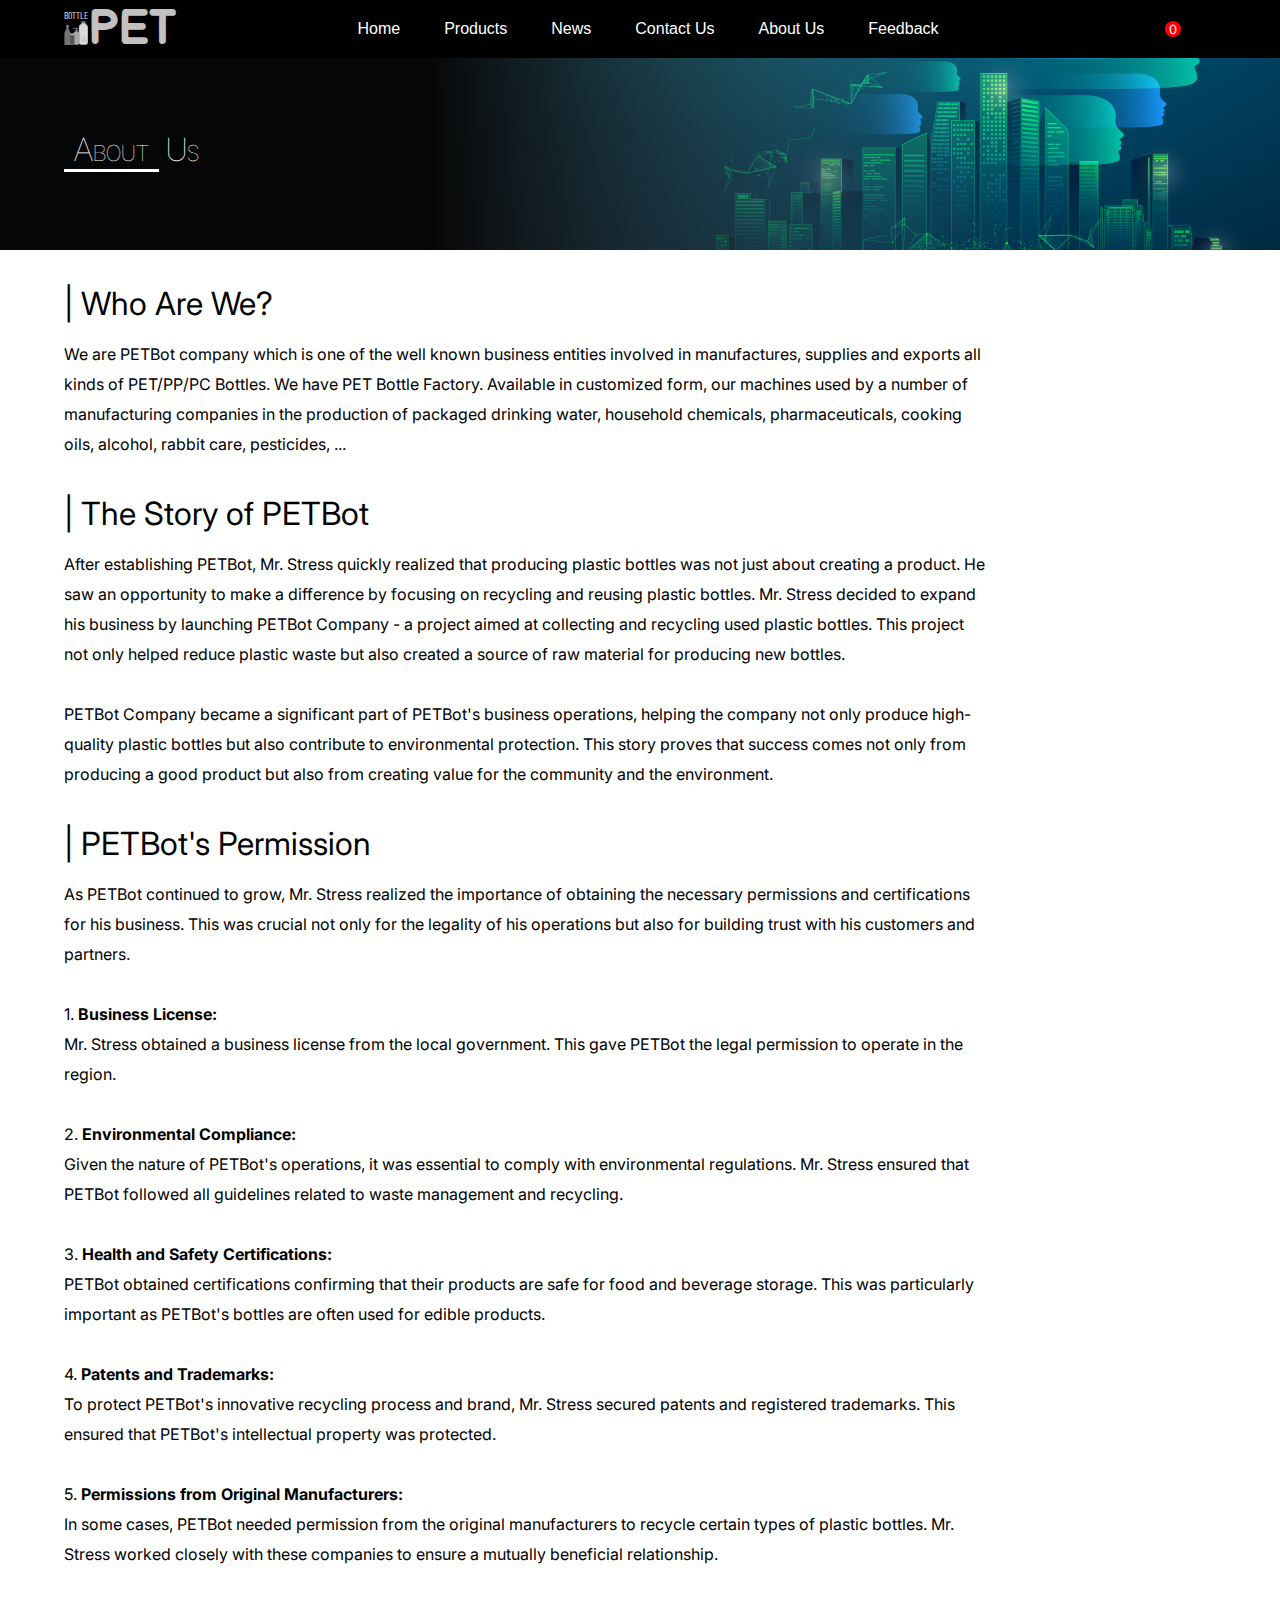
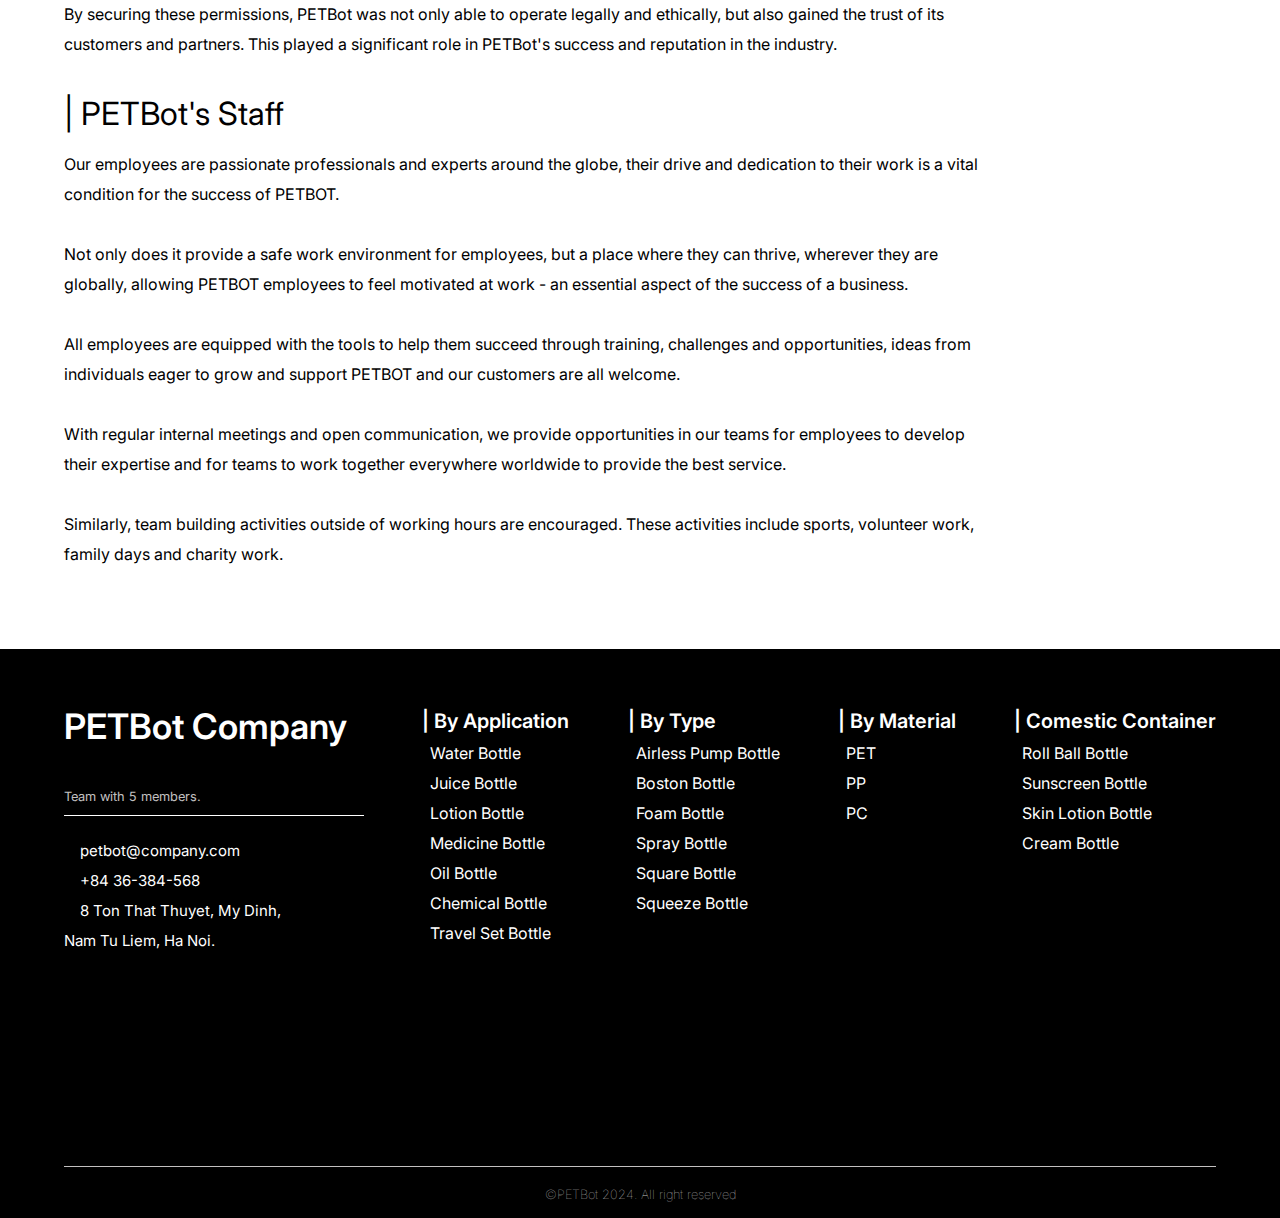
<file: HTML/about-us.html>
<!DOCTYPE html>
<html lang="en">
  <head>
    <meta charset="UTF-8" />
    <meta name="viewport" content="width=device-width, initial-scale=1.0" />
    <title>PETBot | About Us</title>
    <link
      rel="icon"
      type="image/x-icon"
      href=".././images/Favicon/favicon.ico"
    />
    <!-- Link CSS -->
    <link rel="stylesheet" href=".././CSS/main.css" />
    <link rel="stylesheet" href=".././CSS/about-us.css" />
    <!-- Link FontAwesome -->
    <link
      rel="stylesheet"
      href="https://cdnjs.cloudflare.com/ajax/libs/font-awesome/6.5.1/css/all.min.css"
      integrity="sha512-DTOQO9RWCH3ppGqcWaEA1BIZOC6xxalwEsw9c2QQeAIftl+Vegovlnee1c9QX4TctnWMn13TZye+giMm8e2LwA=="
      crossorigin="anonymous"
      referrerpolicy="no-referrer"
    />
    <!-- Link GoogleFont -->
    <link rel="preconnect" href="https://fonts.googleapis.com" />
    <link rel="preconnect" href="https://fonts.gstatic.com" crossorigin />
    <link
      href="https://fonts.googleapis.com/css2?family=Balsamiq+Sans&family=Barlow+Condensed:ital,wght@1,300&display=swap"
      rel="stylesheet"
    />
  </head>
  <body>
    <section class="header">
      <!-- --------------- NavBar Menu ---------------- -->
      <nav>
        <!-- --------------- Logo ---------------- -->
        <div class="logo">
          <div class="image-logo">
            <p class="textLogo1">BOTTLE</p>
            <img src=".././images/HomePage/NavBarHeader/logo.jpg" alt="Logo" />
          </div>
          <div class="textLogo2">PET</div>
        </div>
        <!-- --------------- Menu ---------------- -->
        <ul id="navBar">
          <li id="close-btn" onclick="closeNavBar()">&times;</li>
          <li class="link home">
            <a href=".././HTML/home-page.html">Home</a>
          </li>
          <li class="link menu-products">
            <a href="#">Products</a>
            <div class="drop-menu" id="dropMenu">
              <ul class="drop-menu-1">
                <li class="text-header">| By Material</li>
                <li>
                  <i class="fa-solid fa-caret-right"></i
                  ><a href="">PET (Polyetylen terephtalat)</a>
                </li>
                <li>
                  <i class="fa-solid fa-caret-right"></i
                  ><a href="">PP (Polypropylene)</a>
                </li>
                <li>
                  <i class="fa-solid fa-caret-right"></i
                  ><a href="">PC (Polycarbonate)</a>
                </li>
              </ul>
              <ul class="drop-menu-2">
                <li class="text-header">| By Type</li>
                <li>
                  <i class="fa-solid fa-caret-right"></i
                  ><a href=".././HTML/airlessPumpBottle.html"
                    >Airless Pump Bottle</a
                  >
                </li>
                <li>
                  <i class="fa-solid fa-caret-right"></i
                  ><a href="">Boston Bottle</a>
                </li>
                <li>
                  <i class="fa-solid fa-caret-right"></i
                  ><a href="">Foam Bottle</a>
                </li>
                <li>
                  <i class="fa-solid fa-caret-right"></i
                  ><a href="">Spray Bottle</a>
                </li>
                <li>
                  <i class="fa-solid fa-caret-right"></i
                  ><a href="">Square Bottle</a>
                </li>
                <li>
                  <i class="fa-solid fa-caret-right"></i
                  ><a href="">Squeeze Bottle</a>
                </li>
              </ul>
              <ul class="drop-menu-3">
                <li class="text-header">| By Application</li>
                <li>
                  <i class="fa-solid fa-caret-right"></i
                  ><a href="">Water bottle</a>
                </li>
                <li>
                  <i class="fa-solid fa-caret-right"></i
                  ><a href="">Juice Bottle</a>
                </li>
                <li>
                  <i class="fa-solid fa-caret-right"></i
                  ><a href="">Lotion Bottle</a>
                </li>
                <li>
                  <i class="fa-solid fa-caret-right"></i
                  ><a href="">Medicine Bottle</a>
                </li>
                <li>
                  <i class="fa-solid fa-caret-right"></i
                  ><a href="">Oil Bottle</a>
                </li>
                <li>
                  <i class="fa-solid fa-caret-right"></i
                  ><a href="">Chemical Bottle</a>
                </li>
                <li>
                  <i class="fa-solid fa-caret-right"></i
                  ><a href="">Travel Set Bottle</a>
                </li>
              </ul>
              <ul class="drop-menu-4">
                <li class="text-header">| Comestic Container</li>
                <li>
                  <i class="fa-solid fa-caret-right"></i
                  ><a href="">Roll Ball Bottle</a>
                </li>
                <li>
                  <i class="fa-solid fa-caret-right"></i
                  ><a href="">Sunscreen Bottle</a>
                </li>
                <li>
                  <i class="fa-solid fa-caret-right"></i
                  ><a href="">Skin Lotion Bottle</a>
                </li>
                <li>
                  <i class="fa-solid fa-caret-right"></i
                  ><a href="">Cream Bottle</a>
                </li>
              </ul>
            </div>
          </li>
          <li class="link"><a href=".././HTML/news.html">News</a></li>
          <li class="link">
            <a href=".././HTML/contact-us.html">Contact Us</a>
          </li>
          <li class="link"><a href=".././HTML/about-us.html">About Us</a></li>
          <li class="link"><a href=".././HTML/feedback.html">Feedback</a></li>
        </ul>
        <!-- --------------- Icons ---------------- -->
        <div class="icons">
          <!-- --------------- Search ---------------- -->
          <div id="glass">
            <i
              class="fa-solid fa-magnifying-glass fa-lg"
              style="color: #ffffff"
            ></i>
            <div id="showSearch">
              <input type="search" placeholder="search here..." />
            </div>
          </div>
          <!-- --------------- Shopping Cart ---------------- -->
          <div class="icon-cart">
            <i
              class="fa-solid fa-cart-shopping fa-lg"
              style="color: #ffffff"
            ></i>
            <span>0</span>
          </div>
          <!-- --------------- User Login and Admin login ---------------- -->
          <div id="dropbtn">
            <i
              class="fa-solid fa-circle-user fa-2xl"
              style="color: #ffffff"
            ></i>
            <div id="dropdown-content" class="dropdown-content">
              <a href=".././HTML/login.html"
                ><i class="fa-solid fa-money-check fa-lg"></i> Customer</a
              >
            </div>
          </div>
          <i
            class="fas fa-bars fa-lg"
            id="menu-btn"
            style="color: #ffffff"
            onclick="openNavBar()"
          ></i>
        </div>
      </nav>
    </section>
    <a class="goToUp" href="#"
      ><i class="fa-solid fa-arrow-up" style="color: #000000"></i
    ></a>
    <section class="banner">
      <div class="image"></div>
      <div class="text"><span>About</span> Us</div>
    </section>
    <section class="content">
      <div class="box">
        <div class="part p1">
          <div class="text-header">| Who Are We?</div>
          <p>
            We are PETBot company which is one of the well known business
            entities involved in manufactures, supplies and exports all kinds of
            PET/PP/PC Bottles. We have PET Bottle Factory. Available in
            customized form, our machines used by a number of manufacturing
            companies in the production of packaged drinking water, household
            chemicals, pharmaceuticals, cooking oils, alcohol, rabbit care,
            pesticides, ...
          </p>
        </div>
        <div class="part p2">
          <div class="text-header">| The Story of PETBot</div>
          <p>
            After establishing PETBot, Mr. Stress quickly realized that
            producing plastic bottles was not just about creating a product. He
            saw an opportunity to make a difference by focusing on recycling and
            reusing plastic bottles. Mr. Stress decided to expand his business
            by launching PETBot Company - a project aimed at collecting and
            recycling used plastic bottles. This project not only helped reduce
            plastic waste but also created a source of raw material for
            producing new bottles. <br /><br />
            PETBot Company became a significant part of PETBot's business
            operations, helping the company not only produce high-quality
            plastic bottles but also contribute to environmental protection.
            This story proves that success comes not only from producing a good
            product but also from creating value for the community and the
            environment.
          </p>
        </div>
        <div class="part p3">
          <div class="text-header">| PETBot's Permission</div>
          <p>
            As PETBot continued to grow, Mr. Stress realized the importance of
            obtaining the necessary permissions and certifications for his
            business. This was crucial not only for the legality of his
            operations but also for building trust with his customers and
            partners. <br /><br />
            1. <b>Business License:</b> <br />
            Mr. Stress obtained a business license from the local government.
            This gave PETBot the legal permission to operate in the region.
            <br /><br />
            2. <b>Environmental Compliance: <br /></b> Given the nature of
            PETBot's operations, it was essential to comply with environmental
            regulations. Mr. Stress ensured that PETBot followed all guidelines
            related to waste management and recycling. <br /><br />
            3. <b>Health and Safety Certifications: <br /></b> PETBot obtained
            certifications confirming that their products are safe for food and
            beverage storage. This was particularly important as PETBot's
            bottles are often used for edible products. <br /><br />
            4. <b>Patents and Trademarks: <br /></b> To protect PETBot's
            innovative recycling process and brand, Mr. Stress secured patents
            and registered trademarks. This ensured that PETBot's intellectual
            property was protected. <br /><br />
            5. <b>Permissions from Original Manufacturers:</b> <br />
            In some cases, PETBot needed permission from the original
            manufacturers to recycle certain types of plastic bottles. Mr.
            Stress worked closely with these companies to ensure a mutually
            beneficial relationship. <br />
            <br />By securing these permissions, PETBot was not only able to
            operate legally and ethically, but also gained the trust of its
            customers and partners. This played a significant role in PETBot's
            success and reputation in the industry.
          </p>
        </div>
        <div class="part p4">
          <div class="text-header">| PETBot's Staff</div>
          <p>
            Our employees are passionate professionals and experts around the
            globe, their drive and dedication to their work is a vital condition
            for the success of PETBOT. <br /><br />Not only does it provide a
            safe work environment for employees, but a place where they can
            thrive, wherever they are globally, allowing PETBOT employees to
            feel motivated at work - an essential aspect of the success of a
            business. <br /><br />
            All employees are equipped with the tools to help them succeed
            through training, challenges and opportunities, ideas from
            individuals eager to grow and support PETBOT and our customers are
            all welcome. <br /><br />With regular internal meetings and open
            communication, we provide opportunities in our teams for employees
            to develop their expertise and for teams to work together everywhere
            worldwide to provide the best service. <br /><br />
            Similarly, team building activities outside of working hours are
            encouraged. These activities include sports, volunteer work, family
            days and charity work.
          </p>
        </div>
      </div>
    </section>
    <!-- ------------- Footer -------------------- -->
    <footer>
      <div class="box">
        <div class="part-1">
          <div class="socialsAndContact">
            <!-- --------------- Text header and Socials ---------------- -->
            <div class="col-5">
              <div class="text-header">PETBot Company</div>
              <!-- --------------- Social ---------------- -->
              <div class="socials">
                <a
                  href="https://www.facebook.com/"
                  title="Facebook"
                  target="_blank"
                  ><i class="fa-brands fa-facebook fa"></i
                ></a>
                <a href="https://twitter.com/" title="Twitter" target="_blank"
                  ><i class="fa-brands fa-twitter"></i
                ></a>
                <a
                  href="https://www.instagram.com/"
                  title="Instagram"
                  target="_blank"
                  ><i class="fa-brands fa-instagram"></i
                ></a>
                <a
                  href="https://linkedin.com/"
                  title="Linkedin"
                  target="_blank"
                  ><i class="fa-brands fa-linkedin"></i
                ></a>
                <a href="https://youtube.com/" title="Youtube" target="_blank"
                  ><i class="fa-brands fa-youtube"></i
                ></a>
              </div>
              <p>Team with 5 members.</p>
            </div>
            <!-- --------------- Contact Us ---------------- -->
            <div class="col-1">
              <div class="gmail">
                <i class="fa-solid fa-envelope"></i> petbot@company.com
              </div>
              <div class="phoneNumber">
                <i class="fa-solid fa-phone"></i> +84 36-384-568
              </div>
              <div class="address">
                <i class="fa-solid fa-location-dot"></i>
                8 Ton That Thuyet, My Dinh,<br />
                Nam Tu Liem, Ha Noi.
              </div>
              <iframe
                src="https://www.google.com/maps/embed?pb=!1m18!1m12!1m3!1d515.5973385199616!2d105.78198186858313!3d21.028761111310168!2m3!1f0!2f0!3f0!3m2!1i1024!2i768!4f13.1!3m3!1m2!1s0x3135ab00954decbf%3A0xdb4ee23b49ad50c8!2zRlBUIEFwdGVjaCBIw6AgTuG7mWkgLSBI4buHIHRo4buRbmcgxJHDoG8gdOG6oW8gbOG6rXAgdHLDrG5oIHZpw6puIHF14buRYyB04bq_!5e0!3m2!1svi!2s!4v1707111828114!5m2!1svi!2s"
                width="300"
                height="180"
                style="border: 0"
                allowfullscreen=""
                loading="lazy"
                referrerpolicy="no-referrer-when-downgrade"
              ></iframe>
            </div>
          </div>
          <!-- --------------- Link  ---------------- -->
          <div class="col-3 col">
            <div class="text-header">| By Application</div>
            <ul>
              <li>
                <i class="fa-solid fa-caret-right"></i
                ><a href="">Water Bottle</a>
              </li>
              <li>
                <i class="fa-solid fa-caret-right"></i
                ><a href="">Juice Bottle</a>
              </li>
              <li>
                <i class="fa-solid fa-caret-right"></i
                ><a href="">Lotion Bottle</a>
              </li>
              <li>
                <i class="fa-solid fa-caret-right"></i
                ><a href="">Medicine Bottle</a>
              </li>
              <li>
                <i class="fa-solid fa-caret-right"></i
                ><a href="">Oil Bottle</a>
              </li>
              <li>
                <i class="fa-solid fa-caret-right"></i
                ><a href="">Chemical Bottle</a>
              </li>
              <li>
                <i class="fa-solid fa-caret-right"></i
                ><a href="">Travel Set Bottle</a>
              </li>
            </ul>
          </div>
          <div class="col-2 col">
            <div class="text-header">| By Type</div>
            <ul>
              <li>
                <i class="fa-solid fa-caret-right"></i
                ><a href=".././HTML/airlessPumpBottle.html">Airless Pump Bottle</a>
              </li>
              <li>
                <i class="fa-solid fa-caret-right"></i
                ><a href="">Boston Bottle</a>
              </li>
              <li>
                <i class="fa-solid fa-caret-right"></i
                ><a href="">Foam Bottle</a>
              </li>
              <li>
                <i class="fa-solid fa-caret-right"></i
                ><a href="">Spray Bottle</a>
              </li>
              <li>
                <i class="fa-solid fa-caret-right"></i
                ><a href="">Square Bottle</a>
              </li>
              <li>
                <i class="fa-solid fa-caret-right"></i
                ><a href="">Squeeze Bottle</a>
              </li>
            </ul>
          </div>
          <div class="col-6 col">
            <div class="text-header">| By Material</div>
            <ul>
              <li>
                <i class="fa-solid fa-caret-right"></i><a href="">PET</a>
              </li>
              <li>
                <i class="fa-solid fa-caret-right"></i><a href="">PP</a>
              </li>
              <li>
                <i class="fa-solid fa-caret-right"></i><a href="">PC</a>
              </li>
            </ul>
          </div>
          <div class="col-4 col">
            <div class="text-header">| Comestic Container</div>
            <ul>
              <li>
                <i class="fa-solid fa-caret-right"></i
                ><a href="">Roll Ball Bottle</a>
              </li>
              <li>
                <i class="fa-solid fa-caret-right"></i
                ><a href="">Sunscreen Bottle</a>
              </li>
              <li>
                <i class="fa-solid fa-caret-right"></i
                ><a href="">Skin Lotion Bottle</a>
              </li>
              <li>
                <i class="fa-solid fa-caret-right"></i
                ><a href="">Cream Bottle</a>
              </li>
            </ul>
          </div>
          <!-- --------------- End link ---------------- -->
        </div>
        <div class="part-2">&copy;PETBot 2024. All right reserved</div>
      </div>
    </footer>
    <script src=".././JS/main.js"></script>
  </body>
</html>
</file>
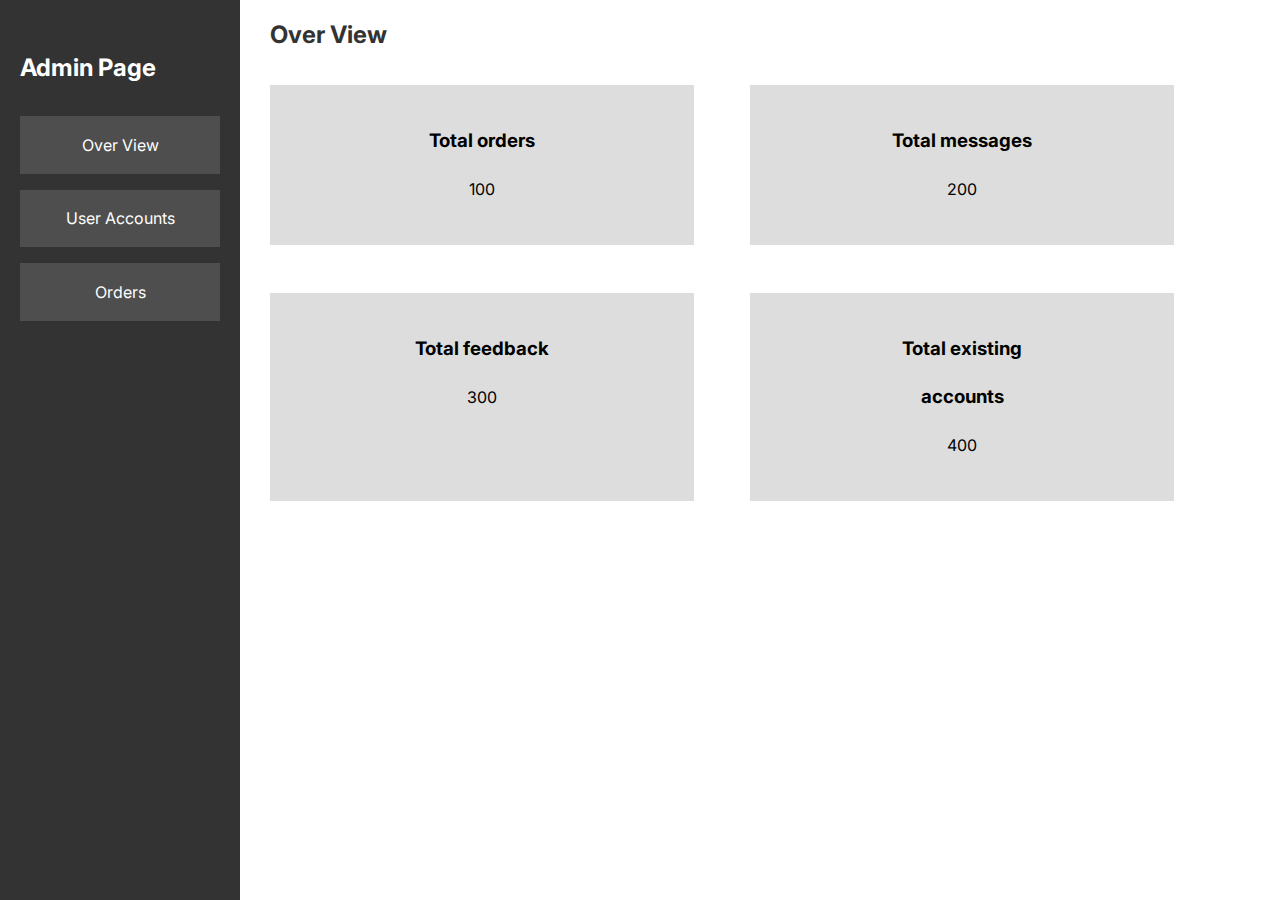
<file: HTML/admin.html>
<!DOCTYPE html>
<html lang="en">
  <head>
    <meta charset="UTF-8" />
    <meta name="viewport" content="width=device-width, initial-scale=1.0" />
    <title>PETBot | ADMIN</title>
    <!-- Link Favicon -->
    <link
      rel="icon"
      type="image/x-icon"
      href=".././images/Favicon/favicon.ico"
    />
    <!-- Link FontAwesome -->
    <link
      rel="stylesheet"
      href="https://cdnjs.cloudflare.com/ajax/libs/font-awesome/6.5.1/css/all.min.css"
      integrity="sha512-DTOQO9RWCH3ppGqcWaEA1BIZOC6xxalwEsw9c2QQeAIftl+Vegovlnee1c9QX4TctnWMn13TZye+giMm8e2LwA=="
      crossorigin="anonymous"
      referrerpolicy="no-referrer"
    />
    <!-- Link CSS -->
    <link rel="stylesheet" href=".././CSS/main.css" />
    <link rel="stylesheet" href=".././CSS/admin.css" />
  </head>
  <body>
    <div class="sidebar">
      <h2>Admin Page</h2>
      <ul id="menu">
        <li><a href="#" onclick="loadContent('overView')">Over View</a></li>
        <li>
          <a href="#" onclick="loadContent('userAccounts')">User Accounts</a>
        </li>
        <li>
          <a href="#" onclick="loadContent('orders')" id="orders">Orders</a>
        </li>
      </ul>
    </div>
    <div class="main-content" id="content">
      <!-- Content will be loaded here -->
    </div>
    <!-- The popup User update-->
    <div id="updateUserPopup" class="popup">
      <div class="form-container">
        <div class="popup-content">
          <span class="close" onclick="closePopup()">&times;</span>
          <h2>Update Account</h2>
          <form onsubmit="updateUser(event)">
            <label for="username">Username:</label><br />
            <input
              type="text"
              id="username"
              name="username"
            /><br />
            <label for="password">Password:</label><br />
            <input
              type="password"
              id="password"
              name="password"
            /><br />
            <label for="status">Status:</label>
            <select
              name="status"
              id="status"
              style="padding: 0.5rem 0"
            >
              <option value="">Choose..</option>
              <option value="active">Active</option>
              <option value="passive">Passive</option>
              <option value="ban">Ban</option></select
            ><br />
            <input type="submit" value="Update" />
          </form>
        </div>
      </div>
    </div>
    <!-- The popup  Order update-->
    <div id="updateOrderPopup" class="popup">
      <div class="form-container">
        <div class="popup-content">
          <span class="close" onclick="closePopup()">&times;</span>
          <h2>Update Order</h2>
          <form onsubmit="updateOrder(event)">
            <label for="name">Customer Name:</label><br />
            <input type="text" name="name"/><br />
            <label for="phoneNumber">Phone Number:</label><br />
            <input
              type="tel"
              name="number"
            /><br />
            <label for="status">Status:</label>
            <select name="status" style="padding: 0.5rem 0">
              <option value="">Choose..</option>
              <option value="done">Done</option>
              <option value="delivering">Delivering</option>
              <option value="doing">Pending</option></select
            ><br />
            <label for="address">Shipping Address:</label><br />
            <input type="text" name="address"/><br />
            <input type="submit" value="Update" />
          </form>
        </div>
      </div>
    </div>
    <script src=".././JS/admin.js"></script>
  </body>
</html>
</file>
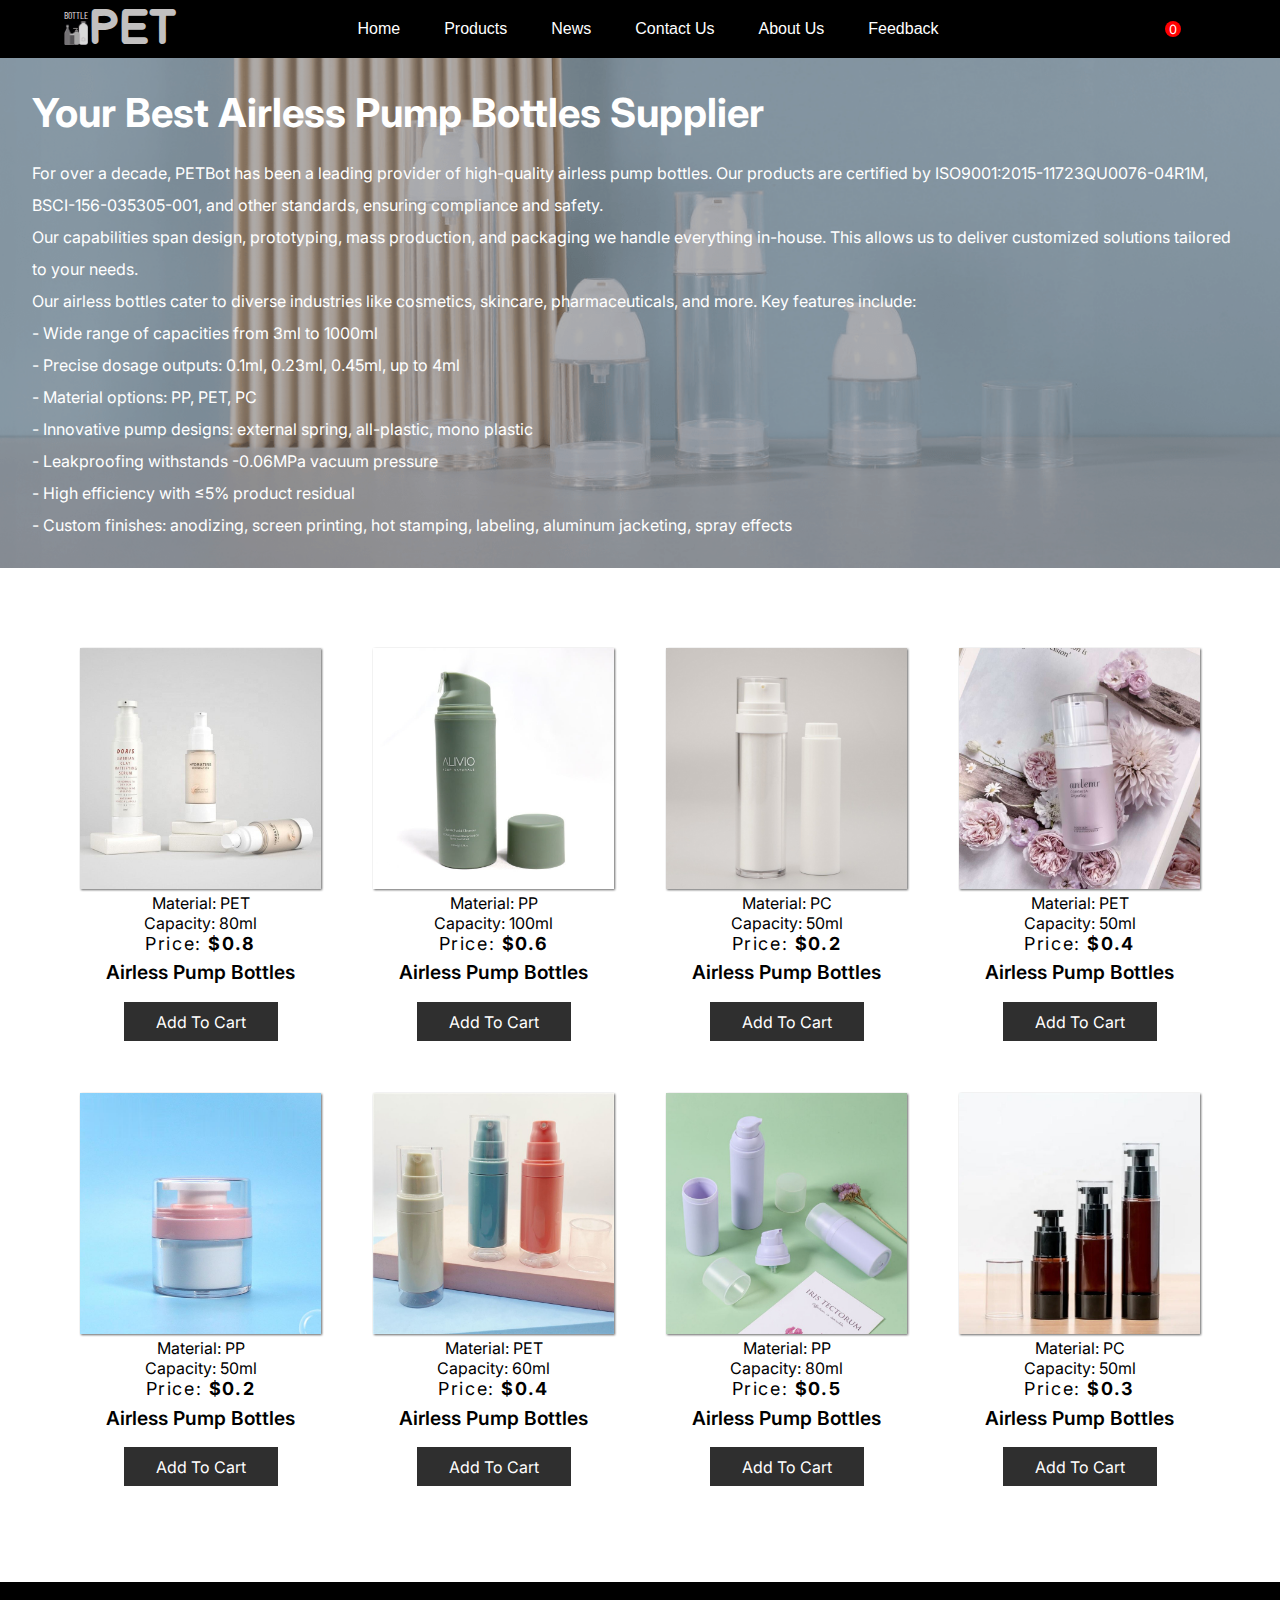
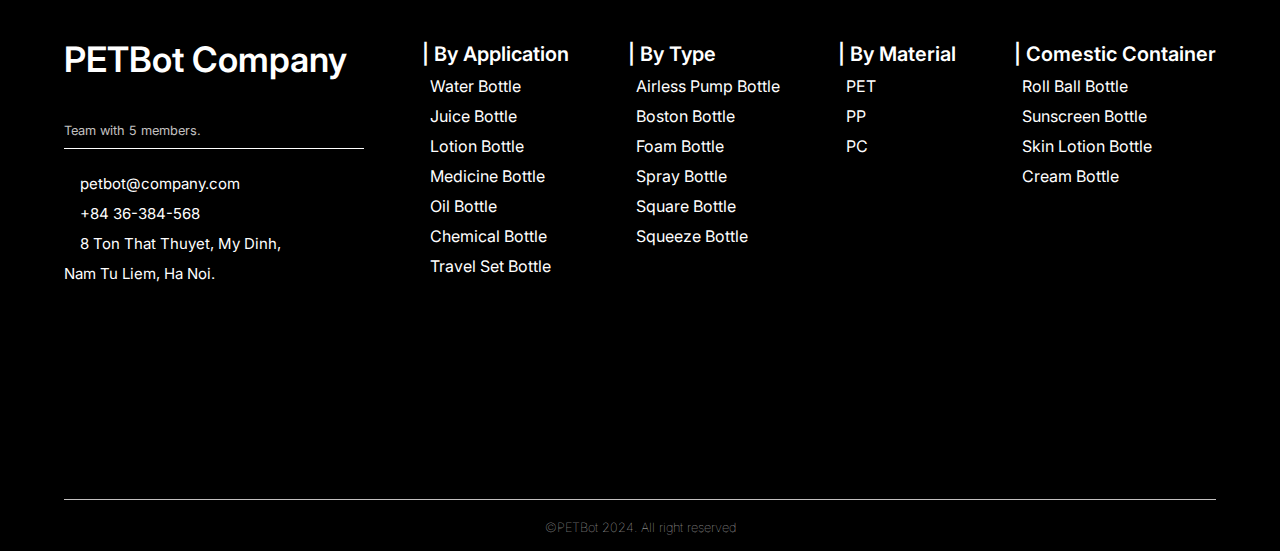
<file: HTML/airlessPumpBottle.html>
<!DOCTYPE html>
<html lang="en">
  <head>
    <meta charset="UTF-8" />
    <meta name="viewport" content="width=device-width, initial-scale=1.0" />
    <title>PETBot | Airless Pump Bottle</title>
    <link
      rel="icon"
      type="image/x-icon"
      href=".././images/Favicon/favicon.ico"
    />
    <!-- Link CSS -->
    <link rel="stylesheet" href=".././CSS/main.css" />
    <link rel="stylesheet" href=".././CSS/productType.css" />
    <!-- Link FontAwesome -->
    <link
      rel="stylesheet"
      href="https://cdnjs.cloudflare.com/ajax/libs/font-awesome/6.5.1/css/all.min.css"
      integrity="sha512-DTOQO9RWCH3ppGqcWaEA1BIZOC6xxalwEsw9c2QQeAIftl+Vegovlnee1c9QX4TctnWMn13TZye+giMm8e2LwA=="
      crossorigin="anonymous"
      referrerpolicy="no-referrer"
    />
    <!-- Link GoogleFont -->
    <link rel="preconnect" href="https://fonts.googleapis.com" />
    <link rel="preconnect" href="https://fonts.gstatic.com" crossorigin />
    <link
      href="https://fonts.googleapis.com/css2?family=Balsamiq+Sans&family=Barlow+Condensed:ital,wght@1,300&display=swap"
      rel="stylesheet"
    />
  </head>
  <body>
    <!-- --------------- Header ---------------- -->
    <section class="header">
      <!-- --------------- NavBar Menu ---------------- -->
      <nav>
        <!-- --------------- Logo ---------------- -->
        <div class="logo">
          <div class="image-logo">
            <p class="textLogo1">BOTTLE</p>
            <img
              src=".././images/HomePage/NavBarHeader/logo.jpg"
              alt="Logo"
            />
          </div>
          <div class="textLogo2">PET</div>
        </div>
        <!-- --------------- Menu ---------------- -->
        <ul id="navBar">
          <li id="close-btn" onclick="closeNavBar()">&times;</li>
          <li class="link home">
            <a href=".././HTML/home-page.html">Home</a>
          </li>
          <li class="link menu-products">
            <a href="#">Products</a>
            <div class="drop-menu" id="dropMenu">
              <ul class="drop-menu-1">
                <li class="text-header">| By Material</li>
                <li>
                  <i class="fa-solid fa-caret-right"></i
                  ><a href="">PET (Polyetylen terephtalat)</a>
                </li>
                <li>
                  <i class="fa-solid fa-caret-right"></i
                  ><a href="">PP (Polypropylene)</a>
                </li>
                <li>
                  <i class="fa-solid fa-caret-right"></i
                  ><a href="">PC (Polycarbonate)</a>
                </li>
              </ul>
              <ul class="drop-menu-2">
                <li class="text-header">| By Type</li>
                <li>
                  <i class="fa-solid fa-caret-right"></i
                  ><a href=".././HTML/airlessPumpBottle.html"
                    >Airless Pump Bottle</a
                  >
                </li>
                <li>
                  <i class="fa-solid fa-caret-right"></i
                  ><a href="">Boston Bottle</a>
                </li>
                <li>
                  <i class="fa-solid fa-caret-right"></i
                  ><a href="">Foam Bottle</a>
                </li>
                <li>
                  <i class="fa-solid fa-caret-right"></i
                  ><a href="">Spray Bottle</a>
                </li>
                <li>
                  <i class="fa-solid fa-caret-right"></i
                  ><a href="">Square Bottle</a>
                </li>
                <li>
                  <i class="fa-solid fa-caret-right"></i
                  ><a href="">Squeeze Bottle</a>
                </li>
              </ul>
              <ul class="drop-menu-3">
                <li class="text-header">| By Application</li>
                <li>
                  <i class="fa-solid fa-caret-right"></i
                  ><a href="">Water bottle</a>
                </li>
                <li>
                  <i class="fa-solid fa-caret-right"></i
                  ><a href="">Juice Bottle</a>
                </li>
                <li>
                  <i class="fa-solid fa-caret-right"></i
                  ><a href="">Lotion Bottle</a>
                </li>
                <li>
                  <i class="fa-solid fa-caret-right"></i
                  ><a href="">Medicine Bottle</a>
                </li>
                <li>
                  <i class="fa-solid fa-caret-right"></i
                  ><a href="">Oil Bottle</a>
                </li>
                <li>
                  <i class="fa-solid fa-caret-right"></i
                  ><a href="">Chemical Bottle</a>
                </li>
                <li>
                  <i class="fa-solid fa-caret-right"></i
                  ><a href="">Travel Set Bottle</a>
                </li>
              </ul>
              <ul class="drop-menu-4">
                <li class="text-header">| Comestic Container</li>
                <li>
                  <i class="fa-solid fa-caret-right"></i
                  ><a href="">Roll Ball Bottle</a>
                </li>
                <li>
                  <i class="fa-solid fa-caret-right"></i
                  ><a href="">Sunscreen Bottle</a>
                </li>
                <li>
                  <i class="fa-solid fa-caret-right"></i
                  ><a href="">Skin Lotion Bottle</a>
                </li>
                <li>
                  <i class="fa-solid fa-caret-right"></i
                  ><a href="">Cream Bottle</a>
                </li>
              </ul>
            </div>
          </li>
          <li class="link"><a href=".././HTML/news.html">News</a></li>
          <li class="link">
            <a href=".././HTML/contact-us.html">Contact Us</a>
          </li>
          <li class="link"><a href=".././HTML/about-us.html">About Us</a></li>
          <li class="link"><a href=".././HTML/feedback.html">Feedback</a></li>
        </ul>
        <!-- --------------- Icons ---------------- -->
        <div class="icons">
          <!-- --------------- Search ---------------- -->
          <div id="glass">
            <i
              class="fa-solid fa-magnifying-glass fa-lg"
              style="color: #ffffff"
            ></i>
            <div id="showSearch">
              <input type="search" placeholder="search here..." />
            </div>
          </div>
          <!-- --------------- Shopping Cart ---------------- -->
          <div class="icon-cart">
            <i
              class="fa-solid fa-cart-shopping fa-lg"
              style="color: #ffffff"
            ></i>
            <span>0</span>
          </div>
          <!-- --------------- User Login and Admin login ---------------- -->
          <div id="dropbtn">
            <i
              class="fa-solid fa-circle-user fa-2xl"
              style="color: #ffffff"
            ></i>
            <div id="dropdown-content" class="dropdown-content">
              <a href=".././HTML/login.html"
                ><i class="fa-solid fa-money-check fa-lg"></i> Customer</a
              >
            </div>
          </div>
          <i
            class="fas fa-bars fa-lg"
            id="menu-btn"
            style="color: #ffffff"
            onclick="openNavBar()"
          ></i>
        </div>
      </nav>
    </section>

    <!-- --------------- SCroll Up Button ---------------- -->
    <a class="goToUp" href="#"
      ><i class="fa-solid fa-arrow-up" style="color: #000000"></i
    ></a>
    <!-- --------------- Show CartTab right ---------------- -->
    <div class="cartTab">
      <h1>Shopping Cart</h1>
      <div class="listCart"></div>
      <div class="btn">
        <button class="close">CLOSE</button>
        <button class="checkOut">
          <a href=".././HTML/checkout.html">Check Out</a>
        </button>
      </div>
    </div>
    <div class="container">
      <section class="banner">
        <div class="bg image"></div>
        <div class="text">
          <h2>Your Best Airless Pump Bottles Supplier</h2>
          <br />
          <p>
            For over a decade, PETBot has been a leading provider of
            high-quality airless pump bottles. Our products are certified by
            ISO9001:2015-11723QU0076-04R1M, BSCI-156-035305-001, and other
            standards, ensuring compliance and safety. <br />
            Our capabilities span design, prototyping, mass production, and
            packaging we handle everything in-house. This allows us to deliver
            customized solutions tailored to your needs. <br />
            Our airless bottles cater to diverse industries like cosmetics,
            skincare, pharmaceuticals, and more. Key features include: <br />
            - Wide range of capacities from 3ml to 1000ml <br />
            - Precise dosage outputs: 0.1ml, 0.23ml, 0.45ml, up to 4ml <br />
            - Material options: PP, PET, PC <br />
            - Innovative pump designs: external spring, all-plastic, mono
            plastic <br />
            - Leakproofing withstands -0.06MPa vacuum pressure <br />
            - High efficiency with ≤5% product residual <br />
            - Custom finishes: anodizing, screen printing, hot stamping,
            labeling, aluminum jacketing, spray effects
          </p>
        </div>
      </section>
      <section class="showProduct">
        <div class="products-container"></div>
      </section>
    </div>
    <!-- --------------- Footer ---------------- -->
    <footer>
      <div class="box">
        <div class="part-1">
          <div class="socialsAndContact">
            <!-- --------------- Text header and Socials ---------------- -->
            <div class="col-5">
              <div class="text-header">PETBot Company</div>
              <!-- --------------- Social ---------------- -->
              <div class="socials">
                <a
                  href="https://www.facebook.com/"
                  title="Facebook"
                  target="_blank"
                  ><i class="fa-brands fa-facebook fa"></i
                ></a>
                <a href="https://twitter.com/" title="Twitter" target="_blank"
                  ><i class="fa-brands fa-twitter"></i
                ></a>
                <a
                  href="https://www.instagram.com/"
                  title="Instagram"
                  target="_blank"
                  ><i class="fa-brands fa-instagram"></i
                ></a>
                <a
                  href="https://linkedin.com/"
                  title="Linkedin"
                  target="_blank"
                  ><i class="fa-brands fa-linkedin"></i
                ></a>
                <a href="https://youtube.com/" title="Youtube" target="_blank"
                  ><i class="fa-brands fa-youtube"></i
                ></a>
              </div>
              <p>Team with 5 members.</p>
            </div>
            <!-- --------------- Contact Us ---------------- -->
            <div class="col-1">
              <div class="gmail">
                <i class="fa-solid fa-envelope"></i> petbot@company.com
              </div>
              <div class="phoneNumber">
                <i class="fa-solid fa-phone"></i> +84 36-384-568
              </div>
              <div class="address">
                <i class="fa-solid fa-location-dot"></i>
                8 Ton That Thuyet, My Dinh,<br />
                Nam Tu Liem, Ha Noi.
              </div>
              <iframe
                src="https://www.google.com/maps/embed?pb=!1m18!1m12!1m3!1d515.5973385199616!2d105.78198186858313!3d21.028761111310168!2m3!1f0!2f0!3f0!3m2!1i1024!2i768!4f13.1!3m3!1m2!1s0x3135ab00954decbf%3A0xdb4ee23b49ad50c8!2zRlBUIEFwdGVjaCBIw6AgTuG7mWkgLSBI4buHIHRo4buRbmcgxJHDoG8gdOG6oW8gbOG6rXAgdHLDrG5oIHZpw6puIHF14buRYyB04bq_!5e0!3m2!1svi!2s!4v1707111828114!5m2!1svi!2s"
                width="300"
                height="180"
                style="border: 0"
                allowfullscreen=""
                loading="lazy"
                referrerpolicy="no-referrer-when-downgrade"
              ></iframe>
            </div>
          </div>
          <!-- --------------- Link  ---------------- -->
          <div class="col-3 col">
            <div class="text-header">| By Application</div>
            <ul>
              <li>
                <i class="fa-solid fa-caret-right"></i
                ><a href="">Water Bottle</a>
              </li>
              <li>
                <i class="fa-solid fa-caret-right"></i
                ><a href="">Juice Bottle</a>
              </li>
              <li>
                <i class="fa-solid fa-caret-right"></i
                ><a href="">Lotion Bottle</a>
              </li>
              <li>
                <i class="fa-solid fa-caret-right"></i
                ><a href="">Medicine Bottle</a>
              </li>
              <li>
                <i class="fa-solid fa-caret-right"></i
                ><a href="">Oil Bottle</a>
              </li>
              <li>
                <i class="fa-solid fa-caret-right"></i
                ><a href="">Chemical Bottle</a>
              </li>
              <li>
                <i class="fa-solid fa-caret-right"></i
                ><a href="">Travel Set Bottle</a>
              </li>
            </ul>
          </div>
          <div class="col-2 col">
            <div class="text-header">| By Type</div>
            <ul>
              <li>
                <i class="fa-solid fa-caret-right"></i
                ><a href=".././HTML/airlessPumpBottle.html">Airless Pump Bottle</a>
              </li>
              <li>
                <i class="fa-solid fa-caret-right"></i
                ><a href="">Boston Bottle</a>
              </li>
              <li>
                <i class="fa-solid fa-caret-right"></i
                ><a href="">Foam Bottle</a>
              </li>
              <li>
                <i class="fa-solid fa-caret-right"></i
                ><a href="">Spray Bottle</a>
              </li>
              <li>
                <i class="fa-solid fa-caret-right"></i
                ><a href="">Square Bottle</a>
              </li>
              <li>
                <i class="fa-solid fa-caret-right"></i
                ><a href="">Squeeze Bottle</a>
              </li>
            </ul>
          </div>
          <div class="col-6 col">
            <div class="text-header">| By Material</div>
            <ul>
              <li>
                <i class="fa-solid fa-caret-right"></i><a href="">PET</a>
              </li>
              <li>
                <i class="fa-solid fa-caret-right"></i><a href="">PP</a>
              </li>
              <li>
                <i class="fa-solid fa-caret-right"></i><a href="">PC</a>
              </li>
            </ul>
          </div>
          <div class="col-4 col">
            <div class="text-header">| Comestic Container</div>
            <ul>
              <li>
                <i class="fa-solid fa-caret-right"></i
                ><a href="">Roll Ball Bottle</a>
              </li>
              <li>
                <i class="fa-solid fa-caret-right"></i
                ><a href="">Sunscreen Bottle</a>
              </li>
              <li>
                <i class="fa-solid fa-caret-right"></i
                ><a href="">Skin Lotion Bottle</a>
              </li>
              <li>
                <i class="fa-solid fa-caret-right"></i
                ><a href="">Cream Bottle</a>
              </li>
            </ul>
          </div>
          <!-- --------------- End link ---------------- -->
        </div>
        <div class="part-2">&copy;PETBot 2024. All right reserved</div>
      </div>
    </footer>
    <script src=".././JS/productType.js"></script>
    <script src=".././JS/main.js"></script>
  </body>
</html>
</file>
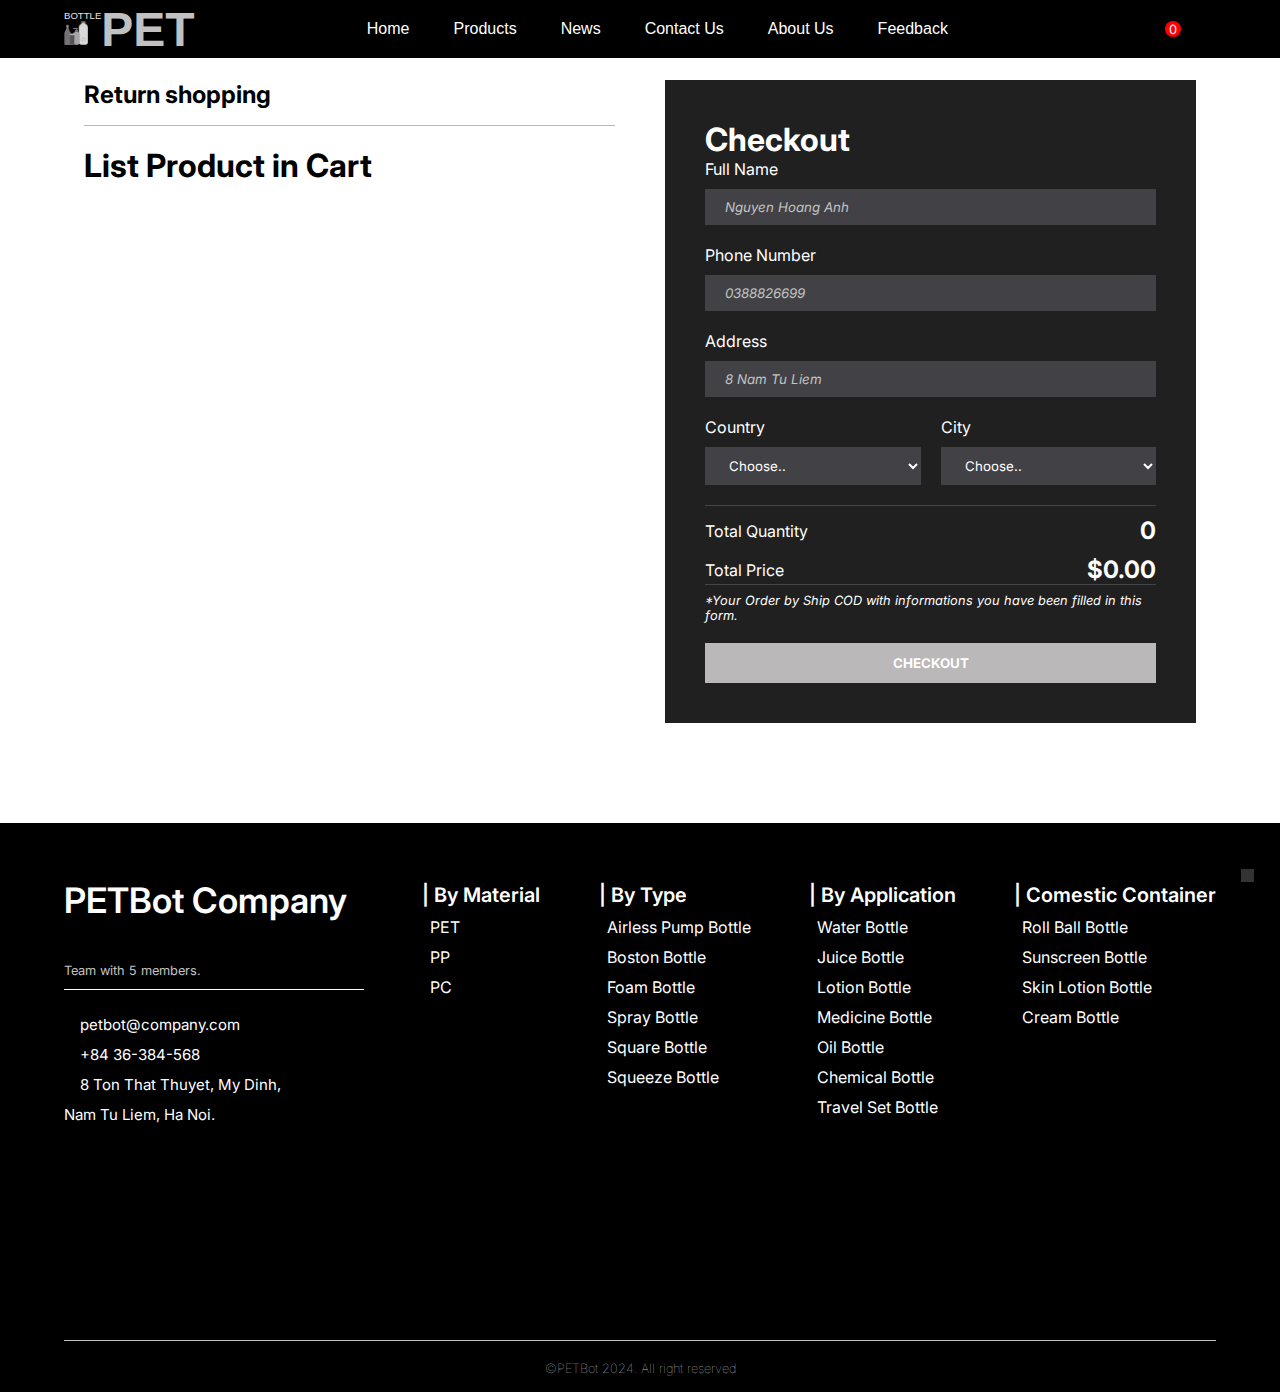
<file: HTML/checkout.html>
<!DOCTYPE html>
<html lang="en">
  <head>
    <meta charset="UTF-8" />
    <meta name="viewport" content="width=device-width, initial-scale=1.0" />
    <title>PETBot | Check Out</title>
    <!-- Link Favicon -->
    <link
      rel="icon"
      type="image/x-icon"
      href=".././images/Favicon/favicon.ico"
    />
    <!-- Link FontAwesome -->
    <link
      rel="stylesheet"
      href="https://cdnjs.cloudflare.com/ajax/libs/font-awesome/6.5.1/css/all.min.css"
      integrity="sha512-DTOQO9RWCH3ppGqcWaEA1BIZOC6xxalwEsw9c2QQeAIftl+Vegovlnee1c9QX4TctnWMn13TZye+giMm8e2LwA=="
      crossorigin="anonymous"
      referrerpolicy="no-referrer"
    />
    <!-- Link CSS -->
    <link rel="stylesheet" href=".././CSS/main.css" />
    <link rel="stylesheet" href=".././CSS/checkout.css" />
  </head>
  <body>
    <div class="homePage">
      <!-- --------------- Header ---------------- -->
      <section class="header">
        <!-- --------------- NavBar Menu ---------------- -->
        <nav>
          <!-- --------------- Logo ---------------- -->
          <div class="logo">
            <div class="image-logo">
              <p class="textLogo1">BOTTLE</p>
              <img
                src=".././images/HomePage/NavBarHeader/logo.jpg"
                alt="Logo"
              />
            </div>
            <div class="textLogo2">PET</div>
          </div>
          <!-- --------------- Menu ---------------- -->
          <ul id="navBar">
            <li id="close-btn" onclick="closeNavBar()">&times;</li>
            <li class="link home">
              <a href=".././HTML/home-page.html">Home</a>
            </li>
            <li class="link menu-products">
              <a href="#">Products</a>
              <div class="drop-menu" id="dropMenu">
                <ul class="drop-menu-1">
                  <li class="text-header">| By Material</li>
                  <li>
                    <i class="fa-solid fa-caret-right"></i
                    ><a href="">PET (Polyetylen terephtalat)</a>
                  </li>
                  <li>
                    <i class="fa-solid fa-caret-right"></i
                    ><a href="">PP (Polypropylene)</a>
                  </li>
                  <li>
                    <i class="fa-solid fa-caret-right"></i
                    ><a href="">PC (Polycarbonate)</a>
                  </li>
                </ul>
                <ul class="drop-menu-2">
                  <li class="text-header">| By Type</li>
                  <li>
                    <i class="fa-solid fa-caret-right"></i
                    ><a href=".././HTML/airlessPumpBottle.html"
                      >Airless Pump Bottle</a
                    >
                  </li>
                  <li>
                    <i class="fa-solid fa-caret-right"></i
                    ><a href="">Boston Bottle</a>
                  </li>
                  <li>
                    <i class="fa-solid fa-caret-right"></i
                    ><a href="">Foam Bottle</a>
                  </li>
                  <li>
                    <i class="fa-solid fa-caret-right"></i
                    ><a href="">Spray Bottle</a>
                  </li>
                  <li>
                    <i class="fa-solid fa-caret-right"></i
                    ><a href="">Square Bottle</a>
                  </li>
                  <li>
                    <i class="fa-solid fa-caret-right"></i
                    ><a href="">Squeeze Bottle</a>
                  </li>
                </ul>
                <ul class="drop-menu-3">
                  <li class="text-header">| By Application</li>
                  <li>
                    <i class="fa-solid fa-caret-right"></i
                    ><a href="">Water bottle</a>
                  </li>
                  <li>
                    <i class="fa-solid fa-caret-right"></i
                    ><a href="">Juice Bottle</a>
                  </li>
                  <li>
                    <i class="fa-solid fa-caret-right"></i
                    ><a href="">Lotion Bottle</a>
                  </li>
                  <li>
                    <i class="fa-solid fa-caret-right"></i
                    ><a href="">Medicine Bottle</a>
                  </li>
                  <li>
                    <i class="fa-solid fa-caret-right"></i
                    ><a href="">Oil Bottle</a>
                  </li>
                  <li>
                    <i class="fa-solid fa-caret-right"></i
                    ><a href="">Chemical Bottle</a>
                  </li>
                  <li>
                    <i class="fa-solid fa-caret-right"></i
                    ><a href="">Travel Set Bottle</a>
                  </li>
                </ul>
                <ul class="drop-menu-4">
                  <li class="text-header">| Comestic Container</li>
                  <li>
                    <i class="fa-solid fa-caret-right"></i
                    ><a href="">Roll Ball Bottle</a>
                  </li>
                  <li>
                    <i class="fa-solid fa-caret-right"></i
                    ><a href="">Sunscreen Bottle</a>
                  </li>
                  <li>
                    <i class="fa-solid fa-caret-right"></i
                    ><a href="">Skin Lotion Bottle</a>
                  </li>
                  <li>
                    <i class="fa-solid fa-caret-right"></i
                    ><a href="">Cream Bottle</a>
                  </li>
                </ul>
              </div>
            </li>
            <li class="link"><a href=".././HTML/news.html">News</a></li>
            <li class="link">
              <a href=".././HTML/contact-us.html">Contact Us</a>
            </li>
            <li class="link"><a href=".././HTML/about-us.html">About Us</a></li>
            <li class="link"><a href=".././HTML/feedback.html">Feedback</a></li>
          </ul>
          <!-- --------------- Icons ---------------- -->
          <div class="icons">
            <!-- --------------- Search ---------------- -->
            <div id="glass">
              <i
                class="fa-solid fa-magnifying-glass fa-lg"
                style="color: #ffffff"
              ></i>
              <div id="showSearch">
                <input type="search" placeholder="search here..." />
              </div>
            </div>
            <!-- --------------- Shopping Cart ---------------- -->
            <div class="icon-cart">
              <i
                class="fa-solid fa-cart-shopping fa-lg"
                style="color: #ffffff"
              ></i>
              <span>0</span>
            </div>
            <!-- --------------- User Login and Admin login ---------------- -->
            <div id="dropbtn">
              <i
                class="fa-solid fa-circle-user fa-2xl"
                style="color: #ffffff"
              ></i>
              <div id="dropdown-content" class="dropdown-content">
                <a href=".././HTML/login.html"
                  ><i class="fa-solid fa-money-check fa-lg"></i> Customer</a
                >
              </div>
            </div>
            <i
              class="fas fa-bars fa-lg"
              id="menu-btn"
              style="color: #ffffff"
              onclick="openNavBar()"
            ></i>
          </div>
        </nav>
      </section>

      <!-- --------------- SCroll Up Button ---------------- -->
      <a class="goToUp" href="#"
        ><i class="fa-solid fa-arrow-up" style="color: #000000"></i
      ></a>
      <!-- --------------- Show CartTab right ---------------- -->
      <div class="cartTab">
        <h1>Shopping Cart</h1>
        <div class="listCart"></div>
        <div class="btn">
          <button class="close">CLOSE</button>
          <button class="checkOut">
            <a href=".././HTML/checkout.html">Check Out</a>
          </button>
        </div>
      </div>
      <div class="container">
        <div class="checkoutLayout">
          <div class="returnCart">
            <h2>
              <i class="fa-solid fa-circle-left"></i>
              <a href=".././HTML/home-page.html">Return shopping</a>
            </h2>
            <h1>List Product in Cart</h1>
            <div class="list"></div>
          </div>
          <div class="right">
            <form>
              <h1>Checkout</h1>

              <div class="form">
                <div class="group">
                  <label for="name">Full Name</label>
                  <input
                    type="text"
                    name="name"
                    id="name"
                    placeholder="Nguyen Hoang Anh"
                    required
                  />
                </div>

                <div class="group">
                  <label for="phone">Phone Number</label>
                  <input
                    type="tel"
                    name="phone"
                    id="phone"
                    placeholder="0388826699"
                    required
                    pattern="[0-9]{10}"
                  />
                </div>

                <div class="group">
                  <label for="address">Address</label>
                  <input
                    type="text"
                    name="address"
                    id="address"
                    placeholder="8 Nam Tu Liem"
                    required
                  />
                </div>

                <div class="group">
                  <label for="country">Country</label>
                  <select name="country" id="country" required>
                    <option value="">Choose..</option>
                    <option value="Viet Nam">Viet Nam</option>
                  </select>
                </div>

                <div class="group">
                  <label for="city">City</label>
                  <select name="city" id="city" required>
                    <option value="">Choose..</option>
                    <option value="Ha Noi">Ha Noi</option>
                    <option value="Ho Chi Minh">Ho Chi Minh</option>
                    <option value="Da Nang">Da Nang</option>
                    <option value="Ha Tay">Ha Tay</option>
                    <option value="Thanh Hoa">Thanh Hoa</option>
                  </select>
                </div>
              </div>
              <div class="return">
              <div class="row">
                <div>Total Quantity</div>
                <div class="totalQuantity">70</div>
              </div>
              <div class="row">
                <div>Total Price</div>
                <div class="totalPrice">$900</div>
              </div>
            </div>
              <div class="ship">
                <i
                  >*Your Order by Ship COD with informations you have been
                  filled in this form.</i
                >
              </div>
              <button type="submit" class="buttonCheckout" id="btnCheckout">
                CHECKOUT
              </button>
              <div class="popup center">
                <div class="icon">
                  <i class="fa fa-check"></i>
                </div>
                <div class="title">Success!!</div>
                <div class="description">
                  You have been bought products <b><i>success</i></b
                  >.
                </div>
                <div class="dismiss-btn">
                  <button id="dismiss-popup-btn">View your Order</button>
                </div>
              </div>
            </form>
          </div>
        </div>
      </div>
      <footer>
        <div class="box">
          <div class="part-1">
            <div>
              <div class="col-5">
                <div class="text-header">PETBot Company</div>
                <!-- --------------- Social ---------------- -->
                <div class="socials">
                  <a
                    href="https://www.facebook.com/"
                    title="Facebook"
                    target="_blank"
                    ><i class="fa-brands fa-facebook fa"></i
                  ></a>
                  <a href="https://twitter.com/" title="Twitter" target="_blank"
                    ><i class="fa-brands fa-twitter"></i
                  ></a>
                  <a
                    href="https://www.instagram.com/"
                    title="Instagram"
                    target="_blank"
                    ><i class="fa-brands fa-instagram"></i
                  ></a>
                  <a
                    href="https://linkedin.com/"
                    title="Linkedin"
                    target="_blank"
                    ><i class="fa-brands fa-linkedin"></i
                  ></a>
                  <a href="https://youtube.com/" title="Youtube" target="_blank"
                    ><i class="fa-brands fa-youtube"></i
                  ></a>
                </div>
                <p>Team with 5 members.</p>
              </div>
              <!-- --------------- Contact Us ---------------- -->
              <div class="col-1">
                <div class="gmail">
                  <i class="fa-solid fa-envelope"></i> petbot@company.com
                </div>
                <div class="phoneNumber">
                  <i class="fa-solid fa-phone"></i> +84 36-384-568
                </div>
                <div class="address">
                  <i class="fa-solid fa-location-dot"></i>
                  8 Ton That Thuyet, My Dinh,<br />
                  Nam Tu Liem, Ha Noi.
                </div>
                <iframe
                  src="https://www.google.com/maps/embed?pb=!1m18!1m12!1m3!1d515.5973385199616!2d105.78198186858313!3d21.028761111310168!2m3!1f0!2f0!3f0!3m2!1i1024!2i768!4f13.1!3m3!1m2!1s0x3135ab00954decbf%3A0xdb4ee23b49ad50c8!2zRlBUIEFwdGVjaCBIw6AgTuG7mWkgLSBI4buHIHRo4buRbmcgxJHDoG8gdOG6oW8gbOG6rXAgdHLDrG5oIHZpw6puIHF14buRYyB04bq_!5e0!3m2!1svi!2s!4v1707111828114!5m2!1svi!2s"
                  width="300"
                  height="180"
                  style="border: 0"
                  allowfullscreen=""
                  loading="lazy"
                  referrerpolicy="no-referrer-when-downgrade"
                ></iframe>
              </div>
            </div>
            <!-- --------------- Link  ---------------- -->
            <div class="col-6">
              <div class="text-header">| By Material</div>
              <ul>
                <li>
                  <i class="fa-solid fa-caret-right"></i><a href="">PET</a>
                </li>
                <li>
                  <i class="fa-solid fa-caret-right"></i><a href="">PP</a>
                </li>
                <li>
                  <i class="fa-solid fa-caret-right"></i><a href="">PC</a>
                </li>
              </ul>
            </div>
            <div class="col-2">
              <div class="text-header">| By Type</div>
              <ul>
                <li>
                  <i class="fa-solid fa-caret-right"></i
                  ><a href=".././HTML/airlessPumpBottle.html">Airless Pump Bottle</a>
                </li>
                <li>
                  <i class="fa-solid fa-caret-right"></i
                  ><a href="">Boston Bottle</a>
                </li>
                <li>
                  <i class="fa-solid fa-caret-right"></i
                  ><a href="">Foam Bottle</a>
                </li>
                <li>
                  <i class="fa-solid fa-caret-right"></i
                  ><a href="">Spray Bottle</a>
                </li>
                <li>
                  <i class="fa-solid fa-caret-right"></i
                  ><a href="">Square Bottle</a>
                </li>
                <li>
                  <i class="fa-solid fa-caret-right"></i
                  ><a href="">Squeeze Bottle</a>
                </li>
              </ul>
            </div>
            <div class="col-3">
              <div class="text-header">| By Application</div>
              <ul>
                <li>
                  <i class="fa-solid fa-caret-right"></i
                  ><a href="">Water Bottle</a>
                </li>
                <li>
                  <i class="fa-solid fa-caret-right"></i
                  ><a href="">Juice Bottle</a>
                </li>
                <li>
                  <i class="fa-solid fa-caret-right"></i
                  ><a href="">Lotion Bottle</a>
                </li>
                <li>
                  <i class="fa-solid fa-caret-right"></i
                  ><a href="">Medicine Bottle</a>
                </li>
                <li>
                  <i class="fa-solid fa-caret-right"></i
                  ><a href="">Oil Bottle</a>
                </li>
                <li>
                  <i class="fa-solid fa-caret-right"></i
                  ><a href="">Chemical Bottle</a>
                </li>
                <li>
                  <i class="fa-solid fa-caret-right"></i
                  ><a href="">Travel Set Bottle</a>
                </li>
              </ul>
            </div>
            <div class="col-4">
              <div class="text-header">| Comestic Container</div>
              <ul>
                <li>
                  <i class="fa-solid fa-caret-right"></i
                  ><a href="">Roll Ball Bottle</a>
                </li>
                <li>
                  <i class="fa-solid fa-caret-right"></i
                  ><a href="">Sunscreen Bottle</a>
                </li>
                <li>
                  <i class="fa-solid fa-caret-right"></i
                  ><a href="">Skin Lotion Bottle</a>
                </li>
                <li>
                  <i class="fa-solid fa-caret-right"></i
                  ><a href="">Cream Bottle</a>
                </li>
              </ul>
            </div>
          </div>
          <!-- --------------- End link ---------------- -->
          <div class="part-2">&copy;PETBot 2024. All right reserved</div>
        </div>
      </footer>
    </div>
    <script src=".././JS/checkout.js"></script>
    <script src=".././JS/main.js"></script>
  </body>
</html>
</file>
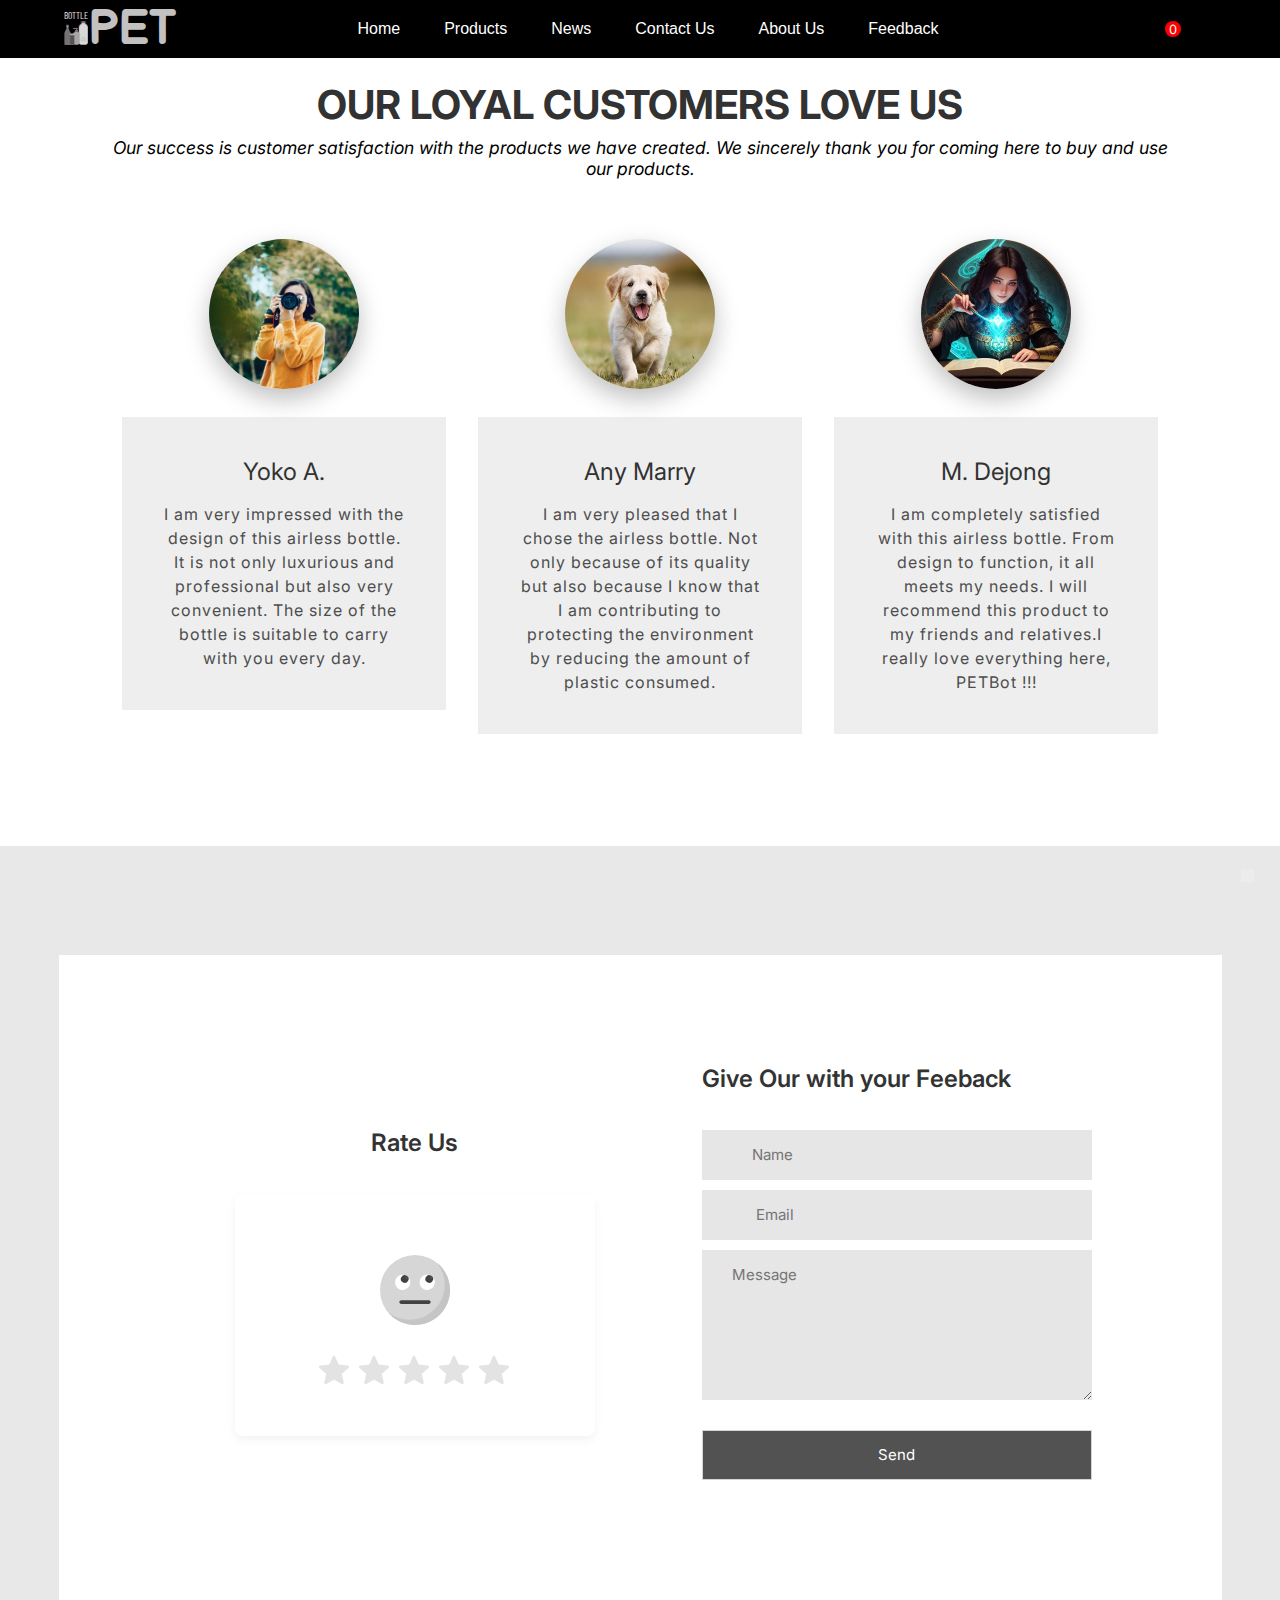
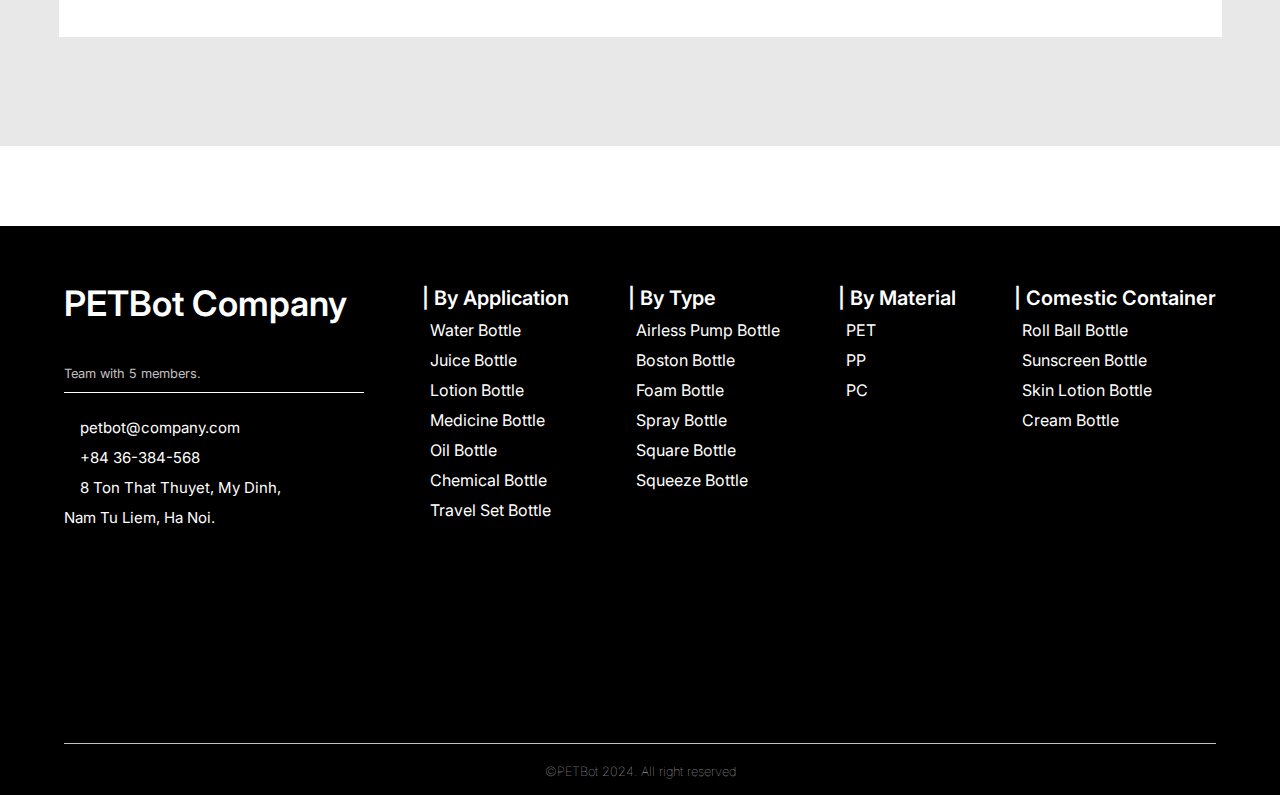
<file: HTML/feedback.html>
<!DOCTYPE html>
<html lang="en">
  <head>
    <meta charset="utf-8" />
    <meta
      name="viewport"
      content="width=device-width, initial-scale=1, shrink-to-fit=no"
    />
    <title>PETBot | Feedback</title>
    <link
      rel="icon"
      type="image/x-icon"
      href=".././images/Favicon/favicon.ico"
    />
    <!-- Link CSS -->
    <link rel="stylesheet" href=".././CSS/main.css" />
    <link rel="stylesheet" href=".././CSS/feedback.css" />
    <!-- Link FontAwesome -->
    <link
      rel="stylesheet"
      href="https://cdnjs.cloudflare.com/ajax/libs/font-awesome/6.5.1/css/all.min.css"
      integrity="sha512-DTOQO9RWCH3ppGqcWaEA1BIZOC6xxalwEsw9c2QQeAIftl+Vegovlnee1c9QX4TctnWMn13TZye+giMm8e2LwA=="
      crossorigin="anonymous"
      referrerpolicy="no-referrer"
    />
    <!-- Link GoogleFont -->
    <link rel="preconnect" href="https://fonts.googleapis.com" />
    <link rel="preconnect" href="https://fonts.gstatic.com" crossorigin />
    <link
      href="https://fonts.googleapis.com/css2?family=Balsamiq+Sans&family=Barlow+Condensed:ital,wght@1,300&display=swap"
      rel="stylesheet"
    />
  </head>
  <body>
    <!-- --------------- Header ---------------- -->
    <section class="header">
      <!-- --------------- NavBar Menu ---------------- -->
      <nav>
        <!-- --------------- Logo ---------------- -->
        <div class="logo">
          <div class="image-logo">
            <p class="textLogo1">BOTTLE</p>
            <img src=".././images/HomePage/NavBarHeader/logo.jpg" alt="Logo" />
          </div>
          <div class="textLogo2">PET</div>
        </div>
        <!-- --------------- Menu ---------------- -->
        <ul id="navBar">
          <li id="close-btn" onclick="closeNavBar()">&times;</li>
          <li class="link home">
            <a href=".././HTML/home-page.html">Home</a>
          </li>
          <li class="link menu-products">
            <a href="#">Products</a>
            <div class="drop-menu" id="dropMenu">
              <ul class="drop-menu-1">
                <li class="text-header">| By Material</li>
                <li>
                  <i class="fa-solid fa-caret-right"></i
                  ><a href="">PET (Polyetylen terephtalat)</a>
                </li>
                <li>
                  <i class="fa-solid fa-caret-right"></i
                  ><a href="">PP (Polypropylene)</a>
                </li>
                <li>
                  <i class="fa-solid fa-caret-right"></i
                  ><a href="">PC (Polycarbonate)</a>
                </li>
              </ul>
              <ul class="drop-menu-2">
                <li class="text-header">| By Type</li>
                <li>
                  <i class="fa-solid fa-caret-right"></i
                  ><a href=".././HTML/airlessPumpBottle.html"
                    >Airless Pump Bottle</a
                  >
                </li>
                <li>
                  <i class="fa-solid fa-caret-right"></i
                  ><a href="">Boston Bottle</a>
                </li>
                <li>
                  <i class="fa-solid fa-caret-right"></i
                  ><a href="">Foam Bottle</a>
                </li>
                <li>
                  <i class="fa-solid fa-caret-right"></i
                  ><a href="">Spray Bottle</a>
                </li>
                <li>
                  <i class="fa-solid fa-caret-right"></i
                  ><a href="">Square Bottle</a>
                </li>
                <li>
                  <i class="fa-solid fa-caret-right"></i
                  ><a href="">Squeeze Bottle</a>
                </li>
              </ul>
              <ul class="drop-menu-3">
                <li class="text-header">| By Application</li>
                <li>
                  <i class="fa-solid fa-caret-right"></i
                  ><a href="">Water bottle</a>
                </li>
                <li>
                  <i class="fa-solid fa-caret-right"></i
                  ><a href="">Juice Bottle</a>
                </li>
                <li>
                  <i class="fa-solid fa-caret-right"></i
                  ><a href="">Lotion Bottle</a>
                </li>
                <li>
                  <i class="fa-solid fa-caret-right"></i
                  ><a href="">Medicine Bottle</a>
                </li>
                <li>
                  <i class="fa-solid fa-caret-right"></i
                  ><a href="">Oil Bottle</a>
                </li>
                <li>
                  <i class="fa-solid fa-caret-right"></i
                  ><a href="">Chemical Bottle</a>
                </li>
                <li>
                  <i class="fa-solid fa-caret-right"></i
                  ><a href="">Travel Set Bottle</a>
                </li>
              </ul>
              <ul class="drop-menu-4">
                <li class="text-header">| Comestic Container</li>
                <li>
                  <i class="fa-solid fa-caret-right"></i
                  ><a href="">Roll Ball Bottle</a>
                </li>
                <li>
                  <i class="fa-solid fa-caret-right"></i
                  ><a href="">Sunscreen Bottle</a>
                </li>
                <li>
                  <i class="fa-solid fa-caret-right"></i
                  ><a href="">Skin Lotion Bottle</a>
                </li>
                <li>
                  <i class="fa-solid fa-caret-right"></i
                  ><a href="">Cream Bottle</a>
                </li>
              </ul>
            </div>
          </li>
          <li class="link"><a href=".././HTML/news.html">News</a></li>
          <li class="link">
            <a href=".././HTML/contact-us.html">Contact Us</a>
          </li>
          <li class="link"><a href=".././HTML/about-us.html">About Us</a></li>
          <li class="link"><a href=".././HTML/feedback.html">Feedback</a></li>
        </ul>
        <!-- --------------- Icons ---------------- -->
        <div class="icons">
          <!-- --------------- Search ---------------- -->
          <div id="glass">
            <i
              class="fa-solid fa-magnifying-glass fa-lg"
              style="color: #ffffff"
            ></i>
            <div id="showSearch">
              <input type="search" placeholder="search here..." />
            </div>
          </div>
          <!-- --------------- Shopping Cart ---------------- -->
          <div class="icon-cart">
            <i
              class="fa-solid fa-cart-shopping fa-lg"
              style="color: #ffffff"
            ></i>
            <span>0</span>
          </div>
          <!-- --------------- User Login and Admin login ---------------- -->
          <div id="dropbtn">
            <i
              class="fa-solid fa-circle-user fa-2xl"
              style="color: #ffffff"
            ></i>
            <div id="dropdown-content" class="dropdown-content">
              <a href=".././HTML/login.html"
                ><i class="fa-solid fa-money-check fa-lg"></i> Customer</a
              >
            </div>
          </div>
          <i
            class="fas fa-bars fa-lg"
            id="menu-btn"
            style="color: #ffffff"
            onclick="openNavBar()"
          ></i>
        </div>
      </nav>
    </section>

    <!-- --------------- SCroll Up Button ---------------- -->
    <a class="goToUp" href="#"
      ><i class="fa-solid fa-arrow-up" style="color: #000000"></i
    ></a>
    <div class="rev-section">
      <h2 class="title">Our Loyal Customers Love Us</h2>
      <p class="note">
        Our success is customer satisfaction with the products we have created.
        We sincerely thank you for coming here to buy and use our products.
      </p>

      <div class="reviews">
        <div class="review">
          <div class="head-review">
            <img src=".././images/Feedback/girl-camera.jpg" width="250px" />
          </div>
          <div class="body-review">
            <div class="name-review">Yoko A.</div>
            <div class="rating">
              <i class="fa-solid fa-star"></i>
              <i class="fa-solid fa-star"></i>
              <i class="fa-solid fa-star"></i>
              <i class="fa-solid fa-star"></i>
              <i class="fa-solid fa-star-half-stroke"></i>
            </div>
            <div class="desc-review">
              I am very impressed with the design of this airless bottle. It is
              not only luxurious and professional but also very convenient. The
              size of the bottle is suitable to carry with you every day.
            </div>
          </div>
        </div>
        <div class="review">
          <div class="head-review">
            <img src=".././images/Feedback/gau-gau.png" width="250px" />
          </div>
          <div class="body-review">
            <div class="name-review">Any Marry</div>
            <div class="rating">
              <i class="fa-solid fa-star"></i>
              <i class="fa-solid fa-star"></i>
              <i class="fa-solid fa-star"></i>
              <i class="fa-solid fa-star"></i>
              <i class="fa-solid fa-star"></i>
            </div>
            <div class="desc-review">
              I am very pleased that I chose the airless bottle. Not only
              because of its quality but also because I know that I am
              contributing to protecting the environment by reducing the amount
              of plastic consumed.
            </div>
          </div>
        </div>
        <div class="review">
          <div class="head-review">
            <img src=".././images/Feedback/magic.jpg" width="250px" />
          </div>
          <div class="body-review">
            <div class="name-review">M. Dejong</div>
            <div class="rating">
              <i class="fa-solid fa-star"></i>
              <i class="fa-solid fa-star"></i>
              <i class="fa-solid fa-star"></i>
              <i class="fa-solid fa-star"></i>
              <i class="fa-solid fa-star-half-stroke"></i>
            </div>
            <div class="desc-review">
              I am completely satisfied with this airless bottle. From design to
              function, it all meets my needs. I will recommend this product to
              my friends and relatives.I really love everything here, PETBot !!!
            </div>
          </div>
        </div>
      </div>
    </div>
    <div class="bg-contact">
      <div class="container-contact">
        <div class="wrap-contact">
          <div class="contact-pic">
            <div class="contact-form-title" style="text-align: center">
              Rate Us
            </div>
            <div class="container">
              <div class="feedback">
                <div class="rating">
                  <input type="radio" name="rating" id="rating-5" />
                  <label for="rating-5"></label>
                  <input type="radio" name="rating" id="rating-4" />
                  <label for="rating-4"></label>
                  <input type="radio" name="rating" id="rating-3" />
                  <label for="rating-3"></label>
                  <input type="radio" name="rating" id="rating-2" />
                  <label for="rating-2"></label>
                  <input type="radio" name="rating" id="rating-1" />
                  <label for="rating-1"></label>
                  <div class="emoji-wrapper">
                    <div class="emoji">
                      <svg
                        class="rating-0"
                        xmlns="http://www.w3.org/2000/svg"
                        viewBox="0 0 512 512"
                      >
                        <circle cx="256" cy="256" r="256" fill="#ffd93b" />
                        <path
                          d="M512 256c0 141.44-114.64 256-256 256-80.48 0-152.32-37.12-199.28-95.28 43.92 35.52 99.84 56.72 160.72 56.72 141.36 0 256-114.56 256-256 0-60.88-21.2-116.8-56.72-160.72C474.8 103.68 512 175.52 512 256z"
                          fill="#f4c534"
                        />
                        <ellipse
                          transform="scale(-1) rotate(31.21 715.433 -595.455)"
                          cx="166.318"
                          cy="199.829"
                          rx="56.146"
                          ry="56.13"
                          fill="#fff"
                        />
                        <ellipse
                          transform="rotate(-148.804 180.87 175.82)"
                          cx="180.871"
                          cy="175.822"
                          rx="28.048"
                          ry="28.08"
                          fill="#3e4347"
                        />
                        <ellipse
                          transform="rotate(-113.778 194.434 165.995)"
                          cx="194.433"
                          cy="165.993"
                          rx="8.016"
                          ry="5.296"
                          fill="#5a5f63"
                        />
                        <ellipse
                          transform="scale(-1) rotate(31.21 715.397 -1237.664)"
                          cx="345.695"
                          cy="199.819"
                          rx="56.146"
                          ry="56.13"
                          fill="#fff"
                        />
                        <ellipse
                          transform="rotate(-148.804 360.25 175.837)"
                          cx="360.252"
                          cy="175.84"
                          rx="28.048"
                          ry="28.08"
                          fill="#3e4347"
                        />
                        <ellipse
                          transform="scale(-1) rotate(66.227 254.508 -573.138)"
                          cx="373.794"
                          cy="165.987"
                          rx="8.016"
                          ry="5.296"
                          fill="#5a5f63"
                        />
                        <path
                          d="M370.56 344.4c0 7.696-6.224 13.92-13.92 13.92H155.36c-7.616 0-13.92-6.224-13.92-13.92s6.304-13.92 13.92-13.92h201.296c7.696.016 13.904 6.224 13.904 13.92z"
                          fill="#3e4347"
                        />
                      </svg>
                      <svg
                        class="rating-1"
                        xmlns="http://www.w3.org/2000/svg"
                        viewBox="0 0 512 512"
                      >
                        <circle cx="256" cy="256" r="256" fill="#ffd93b" />
                        <path
                          d="M512 256A256 256 0 0 1 56.7 416.7a256 256 0 0 0 360-360c58.1 47 95.3 118.8 95.3 199.3z"
                          fill="#f4c534"
                        />
                        <path
                          d="M328.4 428a92.8 92.8 0 0 0-145-.1 6.8 6.8 0 0 1-12-5.8 86.6 86.6 0 0 1 84.5-69 86.6 86.6 0 0 1 84.7 69.8c1.3 6.9-7.7 10.6-12.2 5.1z"
                          fill="#3e4347"
                        />
                        <path
                          d="M269.2 222.3c5.3 62.8 52 113.9 104.8 113.9 52.3 0 90.8-51.1 85.6-113.9-2-25-10.8-47.9-23.7-66.7-4.1-6.1-12.2-8-18.5-4.2a111.8 111.8 0 0 1-60.1 16.2c-22.8 0-42.1-5.6-57.8-14.8-6.8-4-15.4-1.5-18.9 5.4-9 18.2-13.2 40.3-11.4 64.1z"
                          fill="#f4c534"
                        />
                        <path
                          d="M357 189.5c25.8 0 47-7.1 63.7-18.7 10 14.6 17 32.1 18.7 51.6 4 49.6-26.1 89.7-67.5 89.7-41.6 0-78.4-40.1-82.5-89.7A95 95 0 0 1 298 174c16 9.7 35.6 15.5 59 15.5z"
                          fill="#fff"
                        />
                        <path
                          d="M396.2 246.1a38.5 38.5 0 0 1-38.7 38.6 38.5 38.5 0 0 1-38.6-38.6 38.6 38.6 0 1 1 77.3 0z"
                          fill="#3e4347"
                        />
                        <path
                          d="M380.4 241.1c-3.2 3.2-9.9 1.7-14.9-3.2-4.8-4.8-6.2-11.5-3-14.7 3.3-3.4 10-2 14.9 2.9 4.9 5 6.4 11.7 3 15z"
                          fill="#fff"
                        />
                        <path
                          d="M242.8 222.3c-5.3 62.8-52 113.9-104.8 113.9-52.3 0-90.8-51.1-85.6-113.9 2-25 10.8-47.9 23.7-66.7 4.1-6.1 12.2-8 18.5-4.2 16.2 10.1 36.2 16.2 60.1 16.2 22.8 0 42.1-5.6 57.8-14.8 6.8-4 15.4-1.5 18.9 5.4 9 18.2 13.2 40.3 11.4 64.1z"
                          fill="#f4c534"
                        />
                        <path
                          d="M155 189.5c-25.8 0-47-7.1-63.7-18.7-10 14.6-17 32.1-18.7 51.6-4 49.6 26.1 89.7 67.5 89.7 41.6 0 78.4-40.1 82.5-89.7A95 95 0 0 0 214 174c-16 9.7-35.6 15.5-59 15.5z"
                          fill="#fff"
                        />
                        <path
                          d="M115.8 246.1a38.5 38.5 0 0 0 38.7 38.6 38.5 38.5 0 0 0 38.6-38.6 38.6 38.6 0 1 0-77.3 0z"
                          fill="#3e4347"
                        />
                        <path
                          d="M131.6 241.1c3.2 3.2 9.9 1.7 14.9-3.2 4.8-4.8 6.2-11.5 3-14.7-3.3-3.4-10-2-14.9 2.9-4.9 5-6.4 11.7-3 15z"
                          fill="#fff"
                        />
                      </svg>
                      <svg
                        class="rating-2"
                        xmlns="http://www.w3.org/2000/svg"
                        viewBox="0 0 512 512"
                      >
                        <circle cx="256" cy="256" r="256" fill="#ffd93b" />
                        <path
                          d="M512 256A256 256 0 0 1 56.7 416.7a256 256 0 0 0 360-360c58.1 47 95.3 118.8 95.3 199.3z"
                          fill="#f4c534"
                        />
                        <path
                          d="M336.6 403.2c-6.5 8-16 10-25.5 5.2a117.6 117.6 0 0 0-110.2 0c-9.4 4.9-19 3.3-25.6-4.6-6.5-7.7-4.7-21.1 8.4-28 45.1-24 99.5-24 144.6 0 13 7 14.8 19.7 8.3 27.4z"
                          fill="#3e4347"
                        />
                        <path
                          d="M276.6 244.3a79.3 79.3 0 1 1 158.8 0 79.5 79.5 0 1 1-158.8 0z"
                          fill="#fff"
                        />
                        <circle cx="340" cy="260.4" r="36.2" fill="#3e4347" />
                        <g fill="#fff">
                          <ellipse
                            transform="rotate(-135 326.4 246.6)"
                            cx="326.4"
                            cy="246.6"
                            rx="6.5"
                            ry="10"
                          />
                          <path
                            d="M231.9 244.3a79.3 79.3 0 1 0-158.8 0 79.5 79.5 0 1 0 158.8 0z"
                          />
                        </g>
                        <circle cx="168.5" cy="260.4" r="36.2" fill="#3e4347" />
                        <ellipse
                          transform="rotate(-135 182.1 246.7)"
                          cx="182.1"
                          cy="246.7"
                          rx="10"
                          ry="6.5"
                          fill="#fff"
                        />
                      </svg>
                      <svg
                        class="rating-3"
                        xmlns="http://www.w3.org/2000/svg"
                        viewBox="0 0 512 512"
                      >
                        <circle cx="256" cy="256" r="256" fill="#ffd93b" />
                        <path
                          d="M407.7 352.8a163.9 163.9 0 0 1-303.5 0c-2.3-5.5 1.5-12 7.5-13.2a780.8 780.8 0 0 1 288.4 0c6 1.2 9.9 7.7 7.6 13.2z"
                          fill="#3e4347"
                        />
                        <path
                          d="M512 256A256 256 0 0 1 56.7 416.7a256 256 0 0 0 360-360c58.1 47 95.3 118.8 95.3 199.3z"
                          fill="#f4c534"
                        />
                        <g fill="#fff">
                          <path
                            d="M115.3 339c18.2 29.6 75.1 32.8 143.1 32.8 67.1 0 124.2-3.2 143.2-31.6l-1.5-.6a780.6 780.6 0 0 0-284.8-.6z"
                          />
                          <ellipse cx="356.4" cy="205.3" rx="81.1" ry="81" />
                        </g>
                        <ellipse
                          cx="356.4"
                          cy="205.3"
                          rx="44.2"
                          ry="44.2"
                          fill="#3e4347"
                        />
                        <g fill="#fff">
                          <ellipse
                            transform="scale(-1) rotate(45 454 -906)"
                            cx="375.3"
                            cy="188.1"
                            rx="12"
                            ry="8.1"
                          />
                          <ellipse cx="155.6" cy="205.3" rx="81.1" ry="81" />
                        </g>
                        <ellipse
                          cx="155.6"
                          cy="205.3"
                          rx="44.2"
                          ry="44.2"
                          fill="#3e4347"
                        />
                        <ellipse
                          transform="scale(-1) rotate(45 454 -421.3)"
                          cx="174.5"
                          cy="188"
                          rx="12"
                          ry="8.1"
                          fill="#fff"
                        />
                      </svg>
                      <svg
                        class="rating-4"
                        xmlns="http://www.w3.org/2000/svg"
                        viewBox="0 0 512 512"
                      >
                        <circle cx="256" cy="256" r="256" fill="#ffd93b" />
                        <path
                          d="M512 256A256 256 0 0 1 56.7 416.7a256 256 0 0 0 360-360c58.1 47 95.3 118.8 95.3 199.3z"
                          fill="#f4c534"
                        />
                        <path
                          d="M232.3 201.3c0 49.2-74.3 94.2-74.3 94.2s-74.4-45-74.4-94.2a38 38 0 0 1 74.4-11.1 38 38 0 0 1 74.3 11.1z"
                          fill="#e24b4b"
                        />
                        <path
                          d="M96.1 173.3a37.7 37.7 0 0 0-12.4 28c0 49.2 74.3 94.2 74.3 94.2C80.2 229.8 95.6 175.2 96 173.3z"
                          fill="#d03f3f"
                        />
                        <path
                          d="M215.2 200c-3.6 3-9.8 1-13.8-4.1-4.2-5.2-4.6-11.5-1.2-14.1 3.6-2.8 9.7-.7 13.9 4.4 4 5.2 4.6 11.4 1.1 13.8z"
                          fill="#fff"
                        />
                        <path
                          d="M428.4 201.3c0 49.2-74.4 94.2-74.4 94.2s-74.3-45-74.3-94.2a38 38 0 0 1 74.4-11.1 38 38 0 0 1 74.3 11.1z"
                          fill="#e24b4b"
                        />
                        <path
                          d="M292.2 173.3a37.7 37.7 0 0 0-12.4 28c0 49.2 74.3 94.2 74.3 94.2-77.8-65.7-62.4-120.3-61.9-122.2z"
                          fill="#d03f3f"
                        />
                        <path
                          d="M411.3 200c-3.6 3-9.8 1-13.8-4.1-4.2-5.2-4.6-11.5-1.2-14.1 3.6-2.8 9.7-.7 13.9 4.4 4 5.2 4.6 11.4 1.1 13.8z"
                          fill="#fff"
                        />
                        <path
                          d="M381.7 374.1c-30.2 35.9-75.3 64.4-125.7 64.4s-95.4-28.5-125.8-64.2a17.6 17.6 0 0 1 16.5-28.7 627.7 627.7 0 0 0 218.7-.1c16.2-2.7 27 16.1 16.3 28.6z"
                          fill="#3e4347"
                        />
                        <path
                          d="M256 438.5c25.7 0 50-7.5 71.7-19.5-9-33.7-40.7-43.3-62.6-31.7-29.7 15.8-62.8-4.7-75.6 34.3 20.3 10.4 42.8 17 66.5 17z"
                          fill="#e24b4b"
                        />
                      </svg>
                      <svg
                        class="rating-5"
                        xmlns="http://www.w3.org/2000/svg"
                        viewBox="0 0 512 512"
                      >
                        <g fill="#ffd93b">
                          <circle cx="256" cy="256" r="256" />
                          <path
                            d="M512 256A256 256 0 0 1 56.8 416.7a256 256 0 0 0 360-360c58 47 95.2 118.8 95.2 199.3z"
                          />
                        </g>
                        <path
                          d="M512 99.4v165.1c0 11-8.9 19.9-19.7 19.9h-187c-13 0-23.5-10.5-23.5-23.5v-21.3c0-12.9-8.9-24.8-21.6-26.7-16.2-2.5-30 10-30 25.5V261c0 13-10.5 23.5-23.5 23.5h-187A19.7 19.7 0 0 1 0 264.7V99.4c0-10.9 8.8-19.7 19.7-19.7h472.6c10.8 0 19.7 8.7 19.7 19.7z"
                          fill="#e9eff4"
                        />
                        <path
                          d="M204.6 138v88.2a23 23 0 0 1-23 23H58.2a23 23 0 0 1-23-23v-88.3a23 23 0 0 1 23-23h123.4a23 23 0 0 1 23 23z"
                          fill="#45cbea"
                        />
                        <path
                          d="M476.9 138v88.2a23 23 0 0 1-23 23H330.3a23 23 0 0 1-23-23v-88.3a23 23 0 0 1 23-23h123.4a23 23 0 0 1 23 23z"
                          fill="#e84d88"
                        />
                        <g fill="#38c0dc">
                          <path
                            d="M95.2 114.9l-60 60v15.2l75.2-75.2zM123.3 114.9L35.1 203v23.2c0 1.8.3 3.7.7 5.4l116.8-116.7h-29.3z"
                          />
                        </g>
                        <g fill="#d23f77">
                          <path
                            d="M373.3 114.9l-66 66V196l81.3-81.2zM401.5 114.9l-94.1 94v17.3c0 3.5.8 6.8 2.2 9.8l121.1-121.1h-29.2z"
                          />
                        </g>
                        <path
                          d="M329.5 395.2c0 44.7-33 81-73.4 81-40.7 0-73.5-36.3-73.5-81s32.8-81 73.5-81c40.5 0 73.4 36.3 73.4 81z"
                          fill="#3e4347"
                        />
                        <path
                          d="M256 476.2a70 70 0 0 0 53.3-25.5 34.6 34.6 0 0 0-58-25 34.4 34.4 0 0 0-47.8 26 69.9 69.9 0 0 0 52.6 24.5z"
                          fill="#e24b4b"
                        />
                        <path
                          d="M290.3 434.8c-1 3.4-5.8 5.2-11 3.9s-8.4-5.1-7.4-8.7c.8-3.3 5.7-5 10.7-3.8 5.1 1.4 8.5 5.3 7.7 8.6z"
                          fill="#fff"
                          opacity=".2"
                        />
                      </svg>
                    </div>
                  </div>
                </div>
              </div>
            </div>
          </div>
          <form class="contact-form">
            <span class="contact-form-title"> Give Our with your Feeback </span>
            <div class="wrap-input" data-validate="Name is required">
              <input
                class="input"
                type="text"
                name="name"
                placeholder="Name"
                required
              />
              <span class="focus-input"></span>
              <span class="symbol-input">
                <i class="fa fa-user" aria-hidden="true"></i>
              </span>
            </div>
            <div class="wrap-input">
              <input
                class="input"
                type="text"
                name="email"
                placeholder="Email"
                required
              />
              <span class="focus-input"></span>
              <span class="symbol-input">
                <i class="fa fa-envelope" aria-hidden="true"></i>
              </span>
            </div>
            <div class="wrap-input" data-validate="Message is required">
              <textarea
                class="input"
                name="message"
                placeholder="Message"
                required
              ></textarea>
              <span class="focus-input"></span>
            </div>
            <div class="container-contact-form-btn">
              <button class="contact-form-btn">Send</button>
            </div>
          </form>
        </div>
      </div>
    </div>
    <!-- --------------- Footer ---------------- -->
    <footer>
      <div class="box">
        <div class="part-1">
          <div class="socialsAndContact">
            <!-- --------------- Text header and Socials ---------------- -->
            <div class="col-5">
              <div class="text-header">PETBot Company</div>
              <!-- --------------- Social ---------------- -->
              <div class="socials">
                <a
                  href="https://www.facebook.com/"
                  title="Facebook"
                  target="_blank"
                  ><i class="fa-brands fa-facebook fa"></i
                ></a>
                <a href="https://twitter.com/" title="Twitter" target="_blank"
                  ><i class="fa-brands fa-twitter"></i
                ></a>
                <a
                  href="https://www.instagram.com/"
                  title="Instagram"
                  target="_blank"
                  ><i class="fa-brands fa-instagram"></i
                ></a>
                <a href="https://linkedin.com/" title="Linkedin" target="_blank"
                  ><i class="fa-brands fa-linkedin"></i
                ></a>
                <a href="https://youtube.com/" title="Youtube" target="_blank"
                  ><i class="fa-brands fa-youtube"></i
                ></a>
              </div>
              <p>Team with 5 members.</p>
            </div>
            <!-- --------------- Contact Us ---------------- -->
            <div class="col-1">
              <div class="gmail">
                <i class="fa-solid fa-envelope"></i> petbot@company.com
              </div>
              <div class="phoneNumber">
                <i class="fa-solid fa-phone"></i> +84 36-384-568
              </div>
              <div class="address">
                <i class="fa-solid fa-location-dot"></i>
                8 Ton That Thuyet, My Dinh,<br />
                Nam Tu Liem, Ha Noi.
              </div>
              <iframe
                src="https://www.google.com/maps/embed?pb=!1m18!1m12!1m3!1d515.5973385199616!2d105.78198186858313!3d21.028761111310168!2m3!1f0!2f0!3f0!3m2!1i1024!2i768!4f13.1!3m3!1m2!1s0x3135ab00954decbf%3A0xdb4ee23b49ad50c8!2zRlBUIEFwdGVjaCBIw6AgTuG7mWkgLSBI4buHIHRo4buRbmcgxJHDoG8gdOG6oW8gbOG6rXAgdHLDrG5oIHZpw6puIHF14buRYyB04bq_!5e0!3m2!1svi!2s!4v1707111828114!5m2!1svi!2s"
                width="300"
                height="180"
                style="border: 0"
                allowfullscreen=""
                loading="lazy"
                referrerpolicy="no-referrer-when-downgrade"
              ></iframe>
            </div>
          </div>
          <!-- --------------- Link  ---------------- -->
          <div class="col-3 col">
            <div class="text-header">| By Application</div>
            <ul>
              <li>
                <i class="fa-solid fa-caret-right"></i
                ><a href="">Water Bottle</a>
              </li>
              <li>
                <i class="fa-solid fa-caret-right"></i
                ><a href="">Juice Bottle</a>
              </li>
              <li>
                <i class="fa-solid fa-caret-right"></i
                ><a href="">Lotion Bottle</a>
              </li>
              <li>
                <i class="fa-solid fa-caret-right"></i
                ><a href="">Medicine Bottle</a>
              </li>
              <li>
                <i class="fa-solid fa-caret-right"></i><a href="">Oil Bottle</a>
              </li>
              <li>
                <i class="fa-solid fa-caret-right"></i
                ><a href="">Chemical Bottle</a>
              </li>
              <li>
                <i class="fa-solid fa-caret-right"></i
                ><a href="">Travel Set Bottle</a>
              </li>
            </ul>
          </div>
          <div class="col-2 col">
            <div class="text-header">| By Type</div>
            <ul>
              <li>
                <i class="fa-solid fa-caret-right"></i
                ><a href=".././HTML/airlessPumpBottle.html">Airless Pump Bottle</a>
              </li>
              <li>
                <i class="fa-solid fa-caret-right"></i
                ><a href="">Boston Bottle</a>
              </li>
              <li>
                <i class="fa-solid fa-caret-right"></i
                ><a href="">Foam Bottle</a>
              </li>
              <li>
                <i class="fa-solid fa-caret-right"></i
                ><a href="">Spray Bottle</a>
              </li>
              <li>
                <i class="fa-solid fa-caret-right"></i
                ><a href="">Square Bottle</a>
              </li>
              <li>
                <i class="fa-solid fa-caret-right"></i
                ><a href="">Squeeze Bottle</a>
              </li>
            </ul>
          </div>
          <div class="col-6 col">
            <div class="text-header">| By Material</div>
            <ul>
              <li><i class="fa-solid fa-caret-right"></i><a href="">PET</a></li>
              <li><i class="fa-solid fa-caret-right"></i><a href="">PP</a></li>
              <li><i class="fa-solid fa-caret-right"></i><a href="">PC</a></li>
            </ul>
          </div>
          <div class="col-4 col">
            <div class="text-header">| Comestic Container</div>
            <ul>
              <li>
                <i class="fa-solid fa-caret-right"></i
                ><a href="">Roll Ball Bottle</a>
              </li>
              <li>
                <i class="fa-solid fa-caret-right"></i
                ><a href="">Sunscreen Bottle</a>
              </li>
              <li>
                <i class="fa-solid fa-caret-right"></i
                ><a href="">Skin Lotion Bottle</a>
              </li>
              <li>
                <i class="fa-solid fa-caret-right"></i
                ><a href="">Cream Bottle</a>
              </li>
            </ul>
          </div>
          <!-- --------------- End link ---------------- -->
        </div>
        <div class="part-2">&copy;PETBot 2024. All right reserved</div>
      </div>
    </footer>
    <script src=".././JS/main.js"></script>
  </body>
</html>
</file>
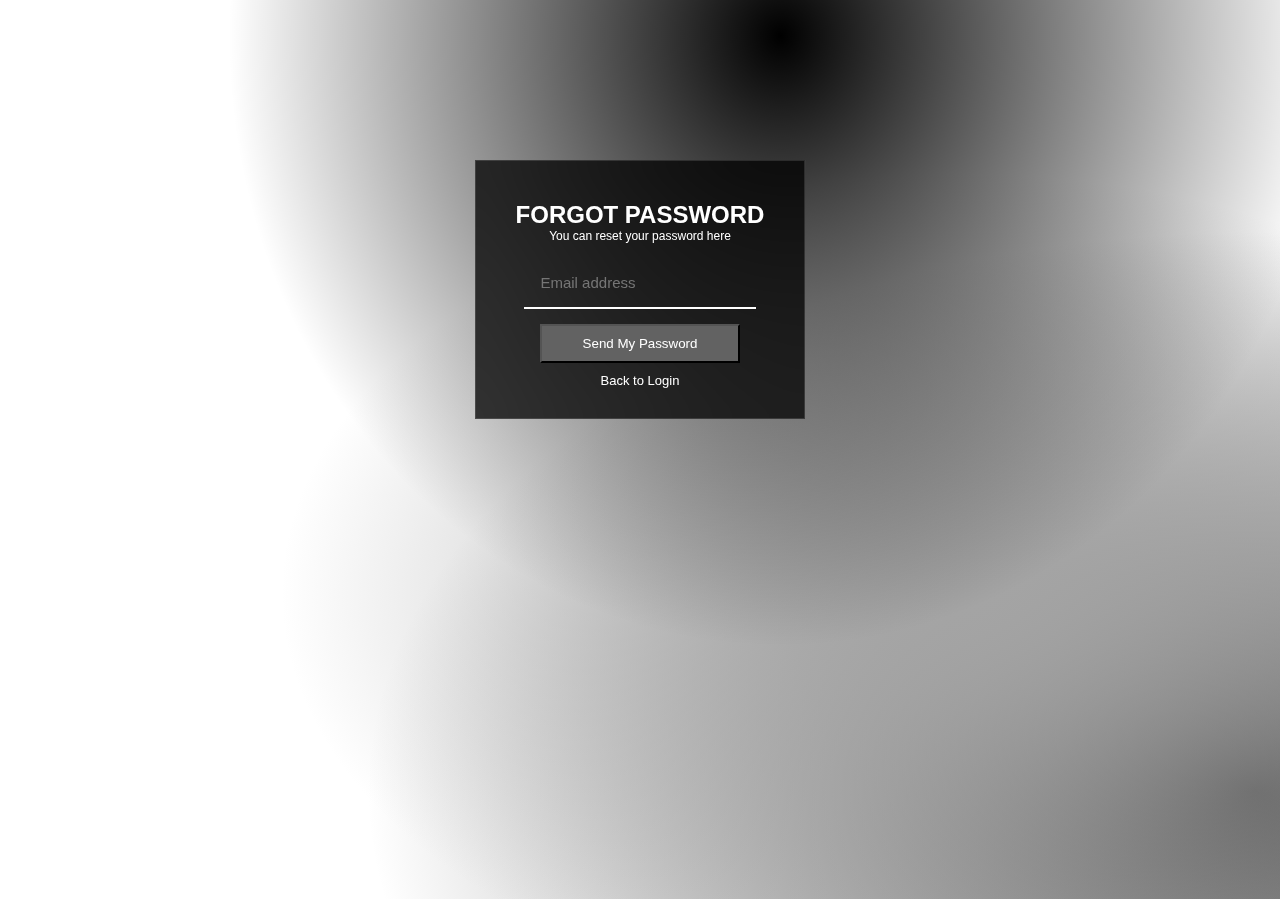
<file: HTML/forgotPassword.html>
<!DOCTYPE html>
<html lang="en">
  <head>
    <meta charset="UTF-8" />
    <meta name="viewport" content="width=device-width, initial-scale=1.0" />
    <title>PETBot | Forgot Password</title>
    <link
      rel="icon"
      type="image/x-icon"
      href=".././images/Favicon/favicon.ico"
    />
    <!-- Link CSS -->
    <link rel="stylesheet" href=".././CSS/main.css" />
    <link rel="stylesheet" href=".././CSS/forgotPassword.css" />
    <!-- Link FontAwesome -->
    <link
      rel="stylesheet"
      href="https://cdnjs.cloudflare.com/ajax/libs/font-awesome/6.5.1/css/all.min.css"
      integrity="sha512-DTOQO9RWCH3ppGqcWaEA1BIZOC6xxalwEsw9c2QQeAIftl+Vegovlnee1c9QX4TctnWMn13TZye+giMm8e2LwA=="
      crossorigin="anonymous"
      referrerpolicy="no-referrer"
    />
    <!-- Link GoogleFont -->
    <link rel="preconnect" href="https://fonts.googleapis.com" />
    <link rel="preconnect" href="https://fonts.gstatic.com" crossorigin />
    <link
      href="https://fonts.googleapis.com/css2?family=Balsamiq+Sans&family=Barlow+Condensed:ital,wght@1,300&display=swap"
      rel="stylesheet"
    />
  </head>
  <body>
    <form action="">
      <div class="card">
        <p class="lock-icon"><i class="fas fa-lock"></i></p>
        <h2>Forgot Password</h2>
        <p>You can reset your password here</p>
        <input
          type="email"
          class="passInput"
          placeholder="Email address"
          required
        />
        <button>Send My Password</button>
        <h2 id="back">
          <i class="fa-solid fa-circle-left"></i>
          <a href=".././HTML/login.html">Back to Login</a>
        </h2>
      </div>
    </form>
  </body>
</html>
</file>
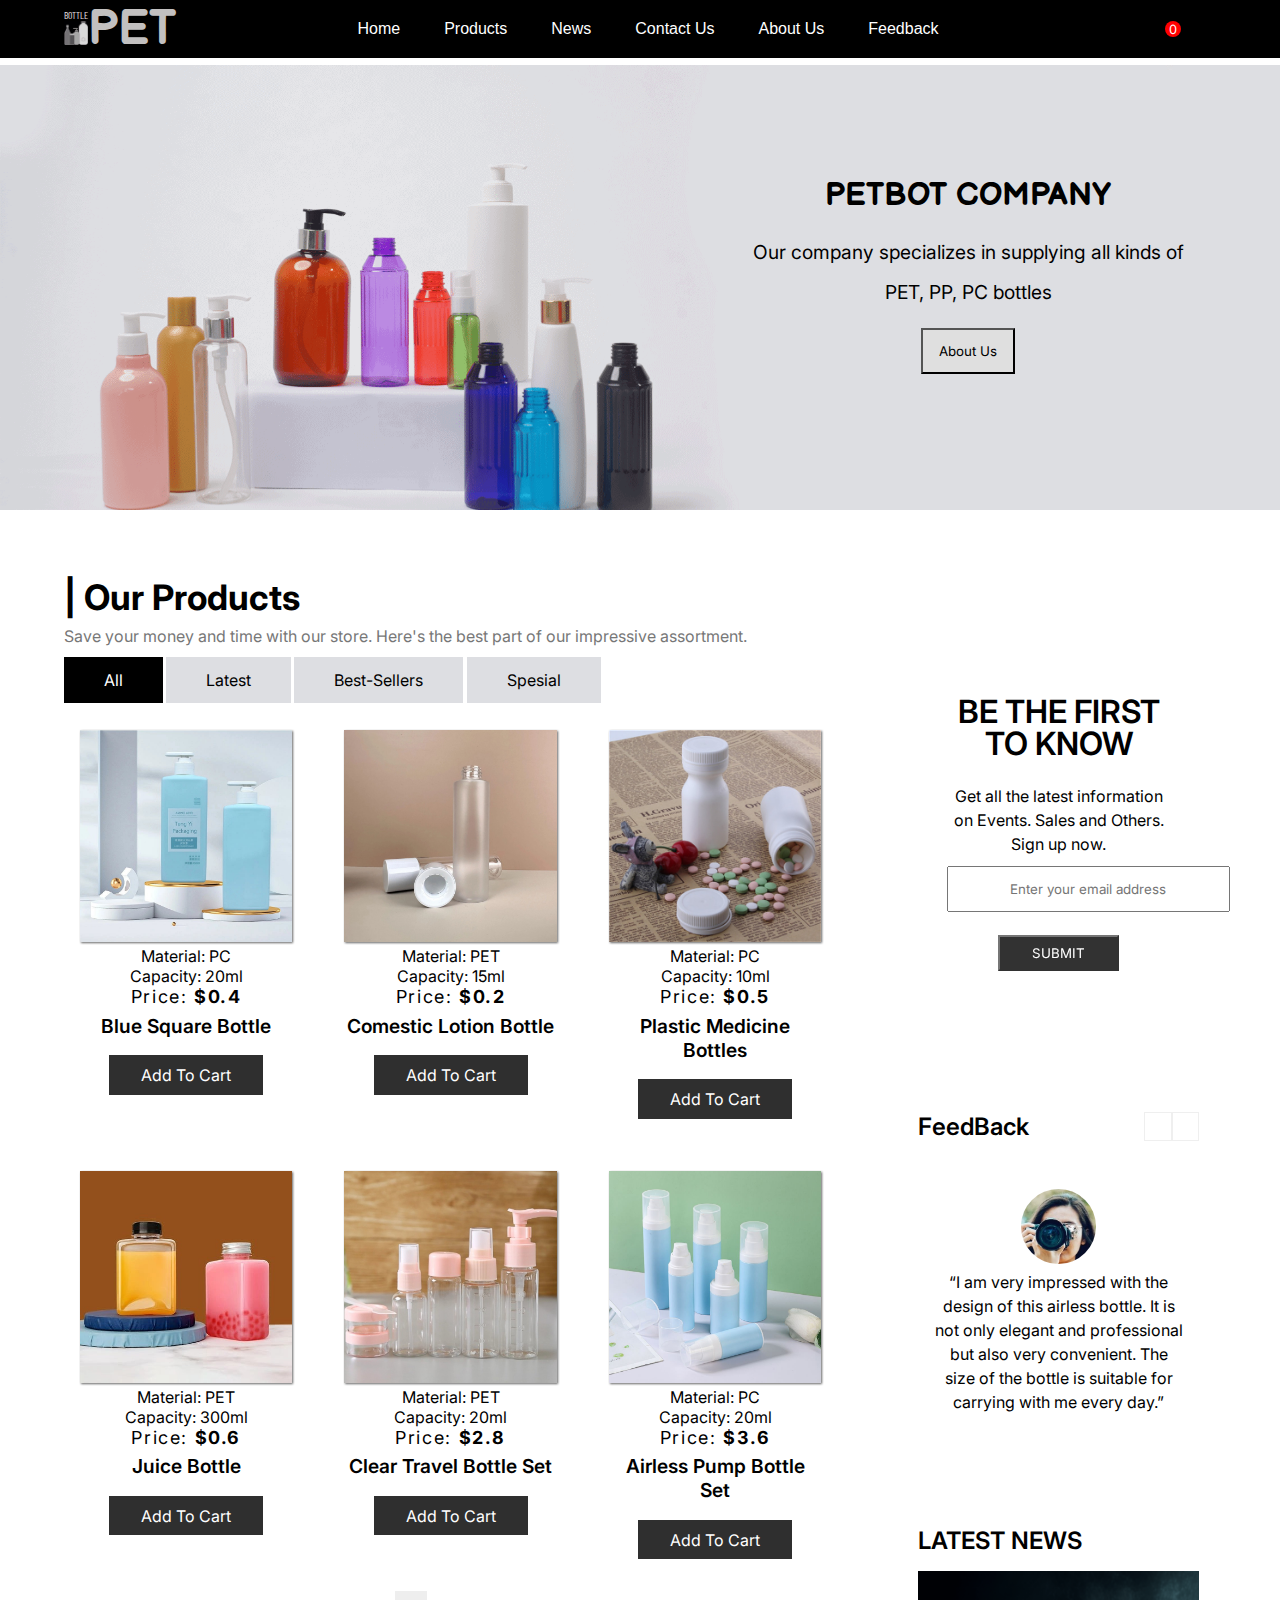
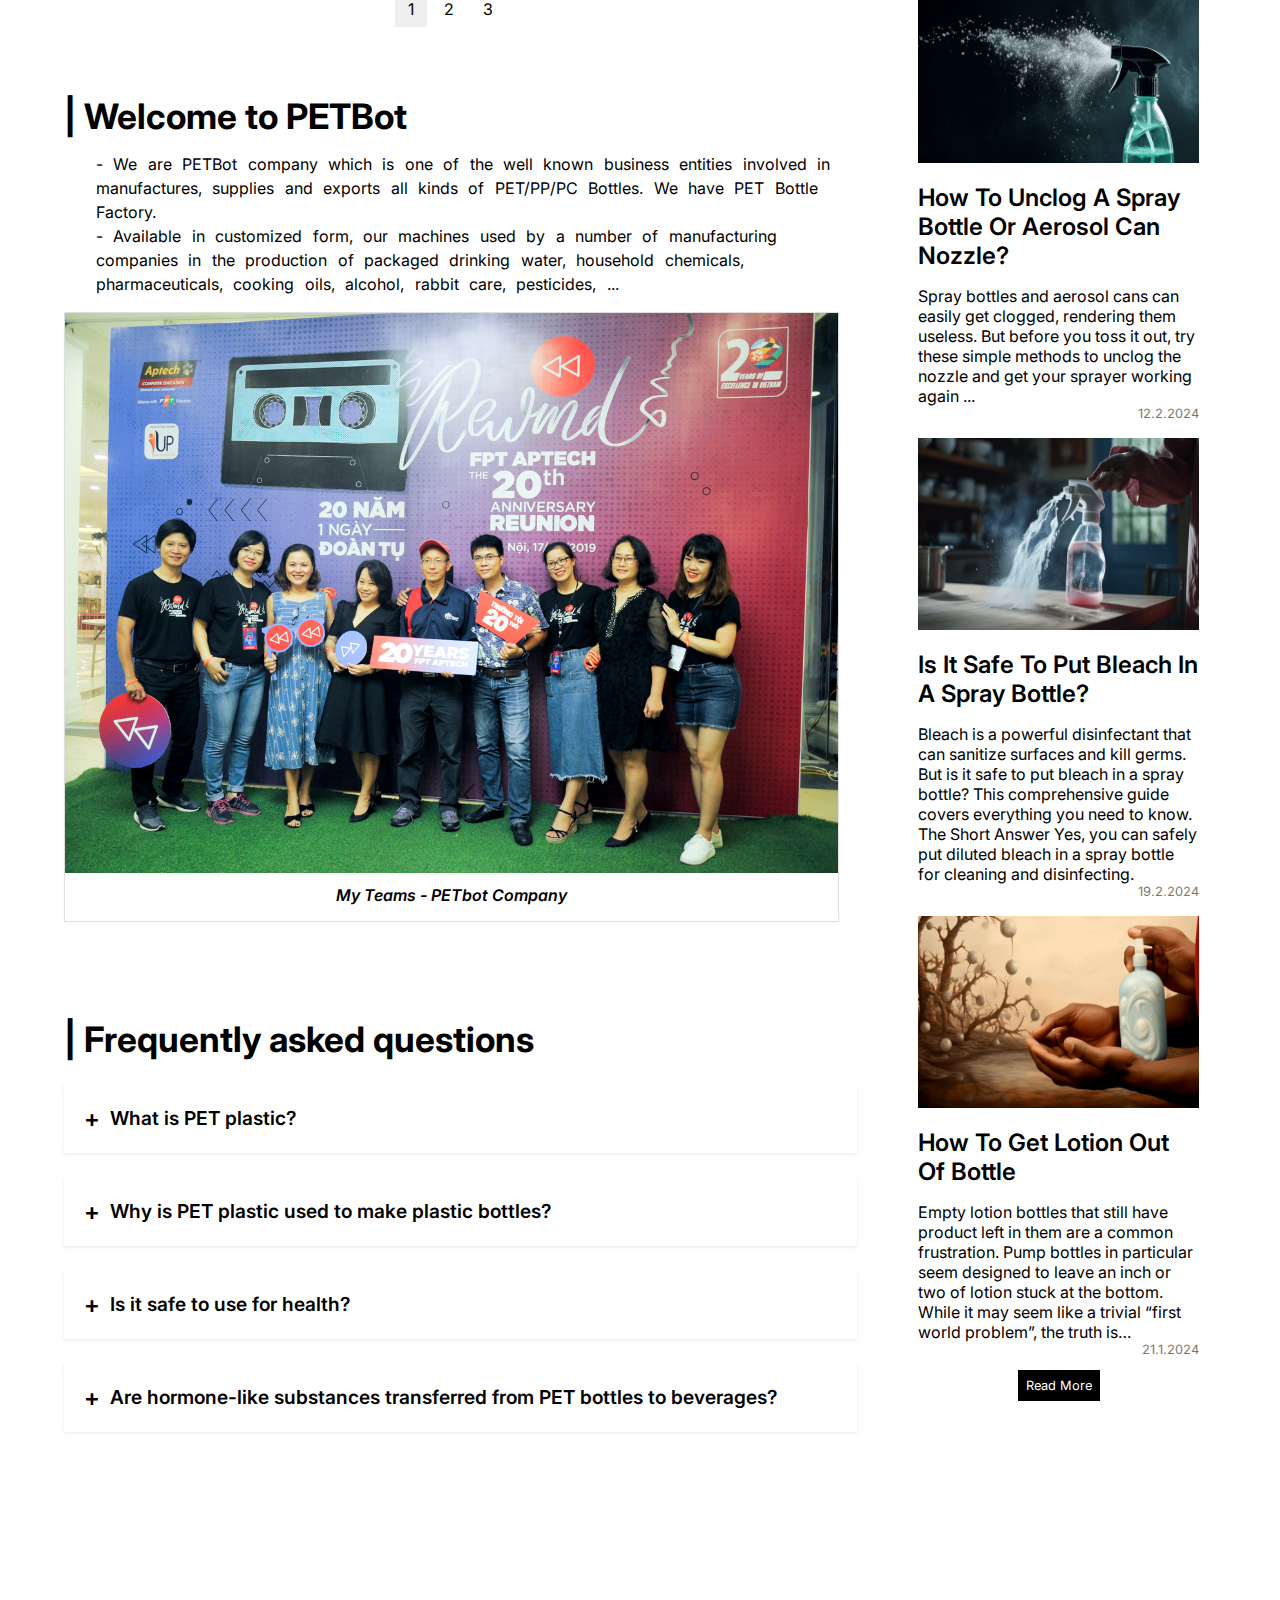
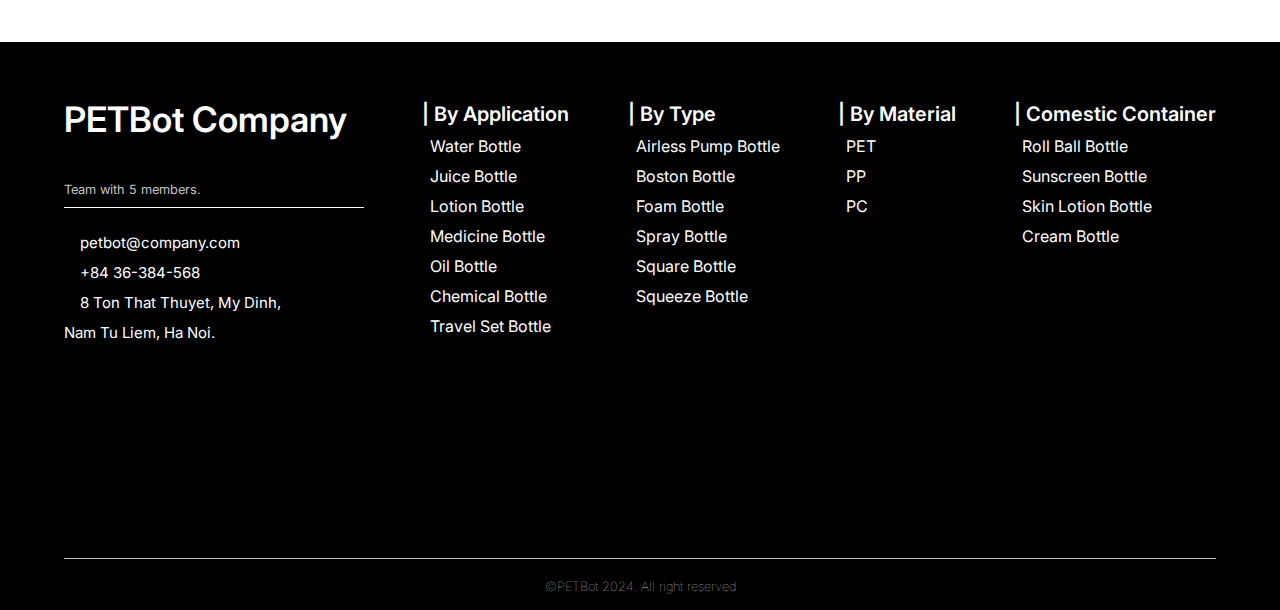
<file: HTML/home-page.html>
<!DOCTYPE html>
<html lang="en">
  <head>
    <meta charset="UTF-8" />
    <meta name="viewport" content="width=device-width, initial-scale=1.0" />
    <title>PETBot Company</title>
    <link
      rel="icon"
      type="image/x-icon"
      href=".././images/Favicon/favicon.ico"
    />
    <!-- Link CSS -->
    <link rel="stylesheet" href=".././CSS/main.css" />
    <link rel="stylesheet" href=".././CSS/home-page.css" />
    <!-- Link FontAwesome -->
    <link
      rel="stylesheet"
      href="https://cdnjs.cloudflare.com/ajax/libs/font-awesome/6.5.1/css/all.min.css"
      integrity="sha512-DTOQO9RWCH3ppGqcWaEA1BIZOC6xxalwEsw9c2QQeAIftl+Vegovlnee1c9QX4TctnWMn13TZye+giMm8e2LwA=="
      crossorigin="anonymous"
      referrerpolicy="no-referrer"
    />
    <!-- Link GoogleFont -->
    <link rel="preconnect" href="https://fonts.googleapis.com" />
    <link rel="preconnect" href="https://fonts.gstatic.com" crossorigin />
    <link
      href="https://fonts.googleapis.com/css2?family=Balsamiq+Sans&family=Barlow+Condensed:ital,wght@1,300&display=swap"
      rel="stylesheet"
    />
  </head>
  <body>
    <div class="homePage">
      <!-- --------------- Header ---------------- -->
      <section class="header">
        <!-- --------------- NavBar Menu ---------------- -->
        <nav>
          <!-- --------------- Logo ---------------- -->
          <div class="logo">
            <div class="image-logo">
              <p class="textLogo1">BOTTLE</p>
              <img
                src=".././images/HomePage/NavBarHeader/logo.jpg"
                alt="Logo"
              />
            </div>
            <div class="textLogo2">PET</div>
          </div>
          <!-- --------------- Menu ---------------- -->
          <ul id="navBar">
            <li id="close-btn" onclick="closeNavBar()">&times;</li>
            <li class="link home">
              <a href=".././HTML/home-page.html">Home</a>
            </li>
            <li class="link menu-products">
              <a href="#">Products</a>
              <div class="drop-menu" id="dropMenu">
                <ul class="drop-menu-1">
                  <li class="text-header">| By Material</li>
                  <li>
                    <i class="fa-solid fa-caret-right"></i
                    ><a href="">PET (Polyetylen terephtalat)</a>
                  </li>
                  <li>
                    <i class="fa-solid fa-caret-right"></i
                    ><a href="">PP (Polypropylene)</a>
                  </li>
                  <li>
                    <i class="fa-solid fa-caret-right"></i
                    ><a href="">PC (Polycarbonate)</a>
                  </li>
                </ul>
                <ul class="drop-menu-2">
                  <li class="text-header">| By Type</li>
                  <li>
                    <i class="fa-solid fa-caret-right"></i
                    ><a href=".././HTML/airlessPumpBottle.html"
                      >Airless Pump Bottle</a
                    >
                  </li>
                  <li>
                    <i class="fa-solid fa-caret-right"></i
                    ><a href="">Boston Bottle</a>
                  </li>
                  <li>
                    <i class="fa-solid fa-caret-right"></i
                    ><a href="">Foam Bottle</a>
                  </li>
                  <li>
                    <i class="fa-solid fa-caret-right"></i
                    ><a href="">Spray Bottle</a>
                  </li>
                  <li>
                    <i class="fa-solid fa-caret-right"></i
                    ><a href="">Square Bottle</a>
                  </li>
                  <li>
                    <i class="fa-solid fa-caret-right"></i
                    ><a href="">Squeeze Bottle</a>
                  </li>
                </ul>
                <ul class="drop-menu-3">
                  <li class="text-header">| By Application</li>
                  <li>
                    <i class="fa-solid fa-caret-right"></i
                    ><a href="">Water bottle</a>
                  </li>
                  <li>
                    <i class="fa-solid fa-caret-right"></i
                    ><a href="">Juice Bottle</a>
                  </li>
                  <li>
                    <i class="fa-solid fa-caret-right"></i
                    ><a href="">Lotion Bottle</a>
                  </li>
                  <li>
                    <i class="fa-solid fa-caret-right"></i
                    ><a href="">Medicine Bottle</a>
                  </li>
                  <li>
                    <i class="fa-solid fa-caret-right"></i
                    ><a href="">Oil Bottle</a>
                  </li>
                  <li>
                    <i class="fa-solid fa-caret-right"></i
                    ><a href="">Chemical Bottle</a>
                  </li>
                  <li>
                    <i class="fa-solid fa-caret-right"></i
                    ><a href="">Travel Set Bottle</a>
                  </li>
                </ul>
                <ul class="drop-menu-4">
                  <li class="text-header">| Comestic Container</li>
                  <li>
                    <i class="fa-solid fa-caret-right"></i
                    ><a href="">Roll Ball Bottle</a>
                  </li>
                  <li>
                    <i class="fa-solid fa-caret-right"></i
                    ><a href="">Sunscreen Bottle</a>
                  </li>
                  <li>
                    <i class="fa-solid fa-caret-right"></i
                    ><a href="">Skin Lotion Bottle</a>
                  </li>
                  <li>
                    <i class="fa-solid fa-caret-right"></i
                    ><a href="">Cream Bottle</a>
                  </li>
                </ul>
              </div>
            </li>
            <li class="link"><a href=".././HTML/news.html">News</a></li>
            <li class="link">
              <a href=".././HTML/contact-us.html">Contact Us</a>
            </li>
            <li class="link"><a href=".././HTML/about-us.html">About Us</a></li>
            <li class="link"><a href=".././HTML/feedback.html">Feedback</a></li>
          </ul>
          <!-- --------------- Icons ---------------- -->
          <div class="icons">
            <!-- --------------- Search ---------------- -->
            <div id="glass">
              <i
                class="fa-solid fa-magnifying-glass fa-lg"
                style="color: #ffffff"
              ></i>
              <div id="showSearch">
                <input type="search" placeholder="search here..." />
              </div>
            </div>
            <!-- --------------- Shopping Cart ---------------- -->
            <div class="icon-cart">
              <i
                class="fa-solid fa-cart-shopping fa-lg"
                style="color: #ffffff"
              ></i>
              <span>0</span>
            </div>
            <!-- --------------- User Login and Admin login ---------------- -->
            <div id="dropbtn">
              <i
                class="fa-solid fa-circle-user fa-2xl"
                style="color: #ffffff"
              ></i>
              <div id="dropdown-content" class="dropdown-content">
                <a href=".././HTML/login.html"
                  ><i class="fa-solid fa-money-check fa-lg"></i> Customer</a
                >
              </div>
            </div>
            <i
              class="fas fa-bars fa-lg"
              id="menu-btn"
              style="color: #ffffff"
              onclick="openNavBar()"
            ></i>
          </div>
        </nav>
      </section>

      <!-- --------------- SCroll Up Button ---------------- -->
      <a class="goToUp" href="#"
        ><i class="fa-solid fa-arrow-up" style="color: #000000"></i
      ></a>

      <!-- --------------- Banner ---------------- -->
      <section class="box-banner">
        <div class="image-banner"></div>
        <div class="text-btn-banner">
          <p class="text-header">PETBOT COMPANY</p>
          <p>
            Our company specializes in supplying all kinds of PET, PP, PC
            bottles
          </p>
          <button class="btn">
            <a href=".././HTML/about-us.html">About Us</a>
          </button>
        </div>
      </section>

      <!-- --------------- Content ---------------- -->
      <div class="contents">
        <section class="products">
          <!-- --------------- Our Product ---------------- -->
          <h2>| Our Products</h2>
          <p id="text">
            Save your money and time with our store. Here's the best part of our
            impressive assortment.
          </p>
          <!-- --------------- Menu Show Item with selection button ---------------- -->
          <ul class="menu_buttons">
            <li>
              <span class="btn active" onclick="showItems('all')">All</span>
            </li>
            <li>
              <span class="btn" onclick="showItems('latest')">Latest</span>
            </li>
            <li>
              <span
                class="btn"
                onclick="showItems('best-Sellers')"
                style="white-space: nowrap"
                >Best-Sellers</span
              >
            </li>
            <li>
              <span class="btn" onclick="showItems('spesial')">Spesial</span>
            </li>
          </ul>
          <!-- --------------- Show Item here---------------- -->
          <div class="products-container"></div>
          <!-- --------------- ListPage ---------------- -->
          <ul class="listPage">
            <li class="active">1</li>
            <li>2</li>
            <li>3</li>
          </ul>
          <!-- --------------- Show CartTab right ---------------- -->
          <div class="cartTab">
            <h1>Shopping Cart</h1>
            <div class="listCart"></div>
            <div class="btn">
              <button class="close">CLOSE</button>
              <button class="checkOut">
                <a href=".././HTML/checkout.html">Check Out</a>
              </button>
            </div>
          </div>
          <!-- --------------- Introduce ---------------- -->
          <section class="introducing">
            <div class="introduce">
              <div class="box">
                <h2>| Welcome to PETBot</h2>
                <br />
                <p>
                  - We are PETBot company which is one of the well known
                  business entities involved in manufactures, supplies and
                  exports all kinds of PET/PP/PC Bottles. We have PET Bottle
                  Factory.
                  <br />
                  - Available in customized form, our machines used by a number
                  of manufacturing companies in the production of packaged
                  drinking water, household chemicals, pharmaceuticals, cooking
                  oils, alcohol, rabbit care, pesticides, ...
                </p>
              </div>
              <figure class="image">
                <img
                  src=".././images/HomePage/Introduce/Aptech.jpg"
                  alt="image"
                />
                <figcaption>My Teams - PETbot Company</figcaption>
              </figure>
            </div>
          </section>
          <!-- --------------- Frequently asked questions ---------------- -->
          <section class="faq">
            <h2>| Frequently asked questions</h2>
            <ul class="accordion">
              <li>
                <input type="radio" name="accordion" id="first" />
                <label for="first">What is PET plastic?</label>
                <div class="content-question">
                  <p>
                    - PET plastic stands for
                    <strong>Polyethylene Terephthalate</strong> is a type of
                    plastic commonly used for household and manufacturing
                    products. Transparent PET plastic, mechanically durable, has
                    high heat resistance.
                  </p>
                  <br />
                  <p>
                    <strong>PET</strong> is the common name for a type of
                    plastic in the polyester family.
                    <strong>Polyester PET</strong> is formed from
                    <strong>ethylene glycol (EG)</strong> and
                    <strong>terephthalic acid (TPA)</strong> also known as “pure
                    terephthalic acid” or PTA. The full chemical name of PET
                    plastic is <strong>polyethylene terephthalate</strong> .
                  </p>
                  <br />
                  <p>
                    Besides PP, HDPE, LDPE, PET is one of the widely used safe
                    plastics. Almost every plastic water bottle in the world is
                    made of PET. Thanks to its light weight, easy transport, it
                    does not bioreact with the food or drink it contains.
                  </p>
                </div>
              </li>

              <li>
                <input type="radio" name="accordion" id="second" />
                <label for="second"
                  >Why is PET plastic used to make plastic bottles?</label
                >
                <div class="content-question">
                  <p>
                    Why do so many soft drink and bottled water companies now
                    use plastic bottles instead of glass bottles? Because like
                    glass, PET plastic is hygienic, durable, safe, and protects
                    drinks from microorganisms. In addition, pet plastic does
                    not react with food or beverages on the inside and will not
                    biodegrade.
                  </p>
                </div>
              </li>

              <li>
                <input type="radio" name="accordion" id="third" />
                <label for="third">Is it safe to use for health?</label>
                <div class="content-question">
                  <p>
                    PET plastic has been approved by FDA and health authorities
                    around the world as safe for contact with food and
                    beverages.
                  </p>
                  <br />
                  <p>
                    Used in many types of packaging for many foods, including
                    soft drinks, juice, peanut butter, beer, wine, supermarket
                    packaging…
                  </p>
                  <br />
                  <p>
                    The bottle is made of pet plastic completely safe for users.
                  </p>
                </div>
              </li>

              <li>
                <input type="radio" name="accordion" id="fourth" />
                <label for="fourth"
                  >Are hormone-like substances transferred from PET bottles to
                  beverages?
                </label>
                <div class="content-question">
                  <p>
                    The estrogenic activity of mineral waters was examined in
                    several studies with cell culture test systems and in one
                    test on snails. Estrogenic activity was detected in several
                    cases, but it was approx. 10,000 times lower than the
                    natural estrogenic activity of beverages such as milk, beer
                    or red wine. The comparison between mineral waters from PET
                    bottles and others from glass bottles did not show any
                    differences with regard to the estrogenic activity measured
                    in the cell cultures. It must therefore be assumed that this
                    low activity is not attributable to the PET bottle. In
                    chemical analyses of mineral waters, no substances have yet
                    been detected either which could have caused the estrogenic
                    activity.
                  </p>
                </div>
              </li>
            </ul>
          </section>
        </section>
        <!-- --------------- Aside ---------------- -->
        <aside>
          <!-- --------------- Receive Informations with email ---------------- -->
          <section class="receive-email">
            <div class="title">BE THE FIRST TO KNOW</div>
            <div class="text">
              Get all the latest information on Events. Sales and Others. <br />
              Sign up now.
            </div>
            <form action="">
              <div>
                <input
                  type="email"
                  placeholder="Enter your email address"
                  required
                />
              </div>
              <div><button type="submit">SUBMIT</button></div>
            </form>
          </section>
          <!-- --------------- show Feedback ---------------- -->
          <section class="testimonials">
            <div class="row-1">
              <a href=".././HTML/feedback.html"
                ><div class="title">FeedBack</div></a
              >
              <div class="btns">
                <div class="btn left">
                  <i
                    class="fa-solid fa-chevron-left"
                    onclick="showFeadback(-1)"
                  ></i>
                </div>
                <div class="btn right">
                  <i
                    class="fa-solid fa-chevron-right"
                    onclick="showFeadback(1)"
                  ></i>
                </div>
              </div>
            </div>
            <div class="contents">
              <div class="feedback active">
                <img
                  src=".././images/HomePage/Testimonials/avatar.jpg"
                  alt="avatar"
                />
                <div class="text">
                  “I am very impressed with the design of this airless bottle.
                  It is not only elegant and professional but also very
                  convenient. The size of the bottle is suitable for carrying
                  with me every day.”
                </div>
                <div class="stars">
                  <i class="fa-solid fa-star"></i>
                  <i class="fa-solid fa-star"></i>
                  <i class="fa-solid fa-star"></i>
                  <i class="fa-solid fa-star"></i>
                  <i class="fa-solid fa-star-half-stroke"></i>
                </div>
              </div>
              <div class="feedback">
                <img
                  src=".././images/HomePage/Testimonials/avatar-2.jpeg"
                  alt="avatar"
                />
                <div class="text">
                  “I am very impressed with the design of this airless bottle.
                  It is not only elegant and professional but also very
                  convenient. The size of the bottle is suitable for carrying
                  with me every day.”
                </div>
                <div class="stars">
                  <i class="fa-solid fa-star"></i>
                  <i class="fa-solid fa-star"></i>
                  <i class="fa-solid fa-star"></i>
                  <i class="fa-solid fa-star"></i>
                  <i class="fa-solid fa-star-half-stroke"></i>
                </div>
              </div>
              <div class="feedback">
                <img
                  src=".././images/HomePage/Testimonials/avatar-3.jpg"
                  alt="avatar"
                />
                <div class="text">
                  “I am very impressed with the design of this airless bottle.
                  It is not only elegant and professional but also very
                  convenient. The size of the bottle is suitable for carrying
                  with me every day.”
                </div>
                <div class="stars">
                  <i class="fa-solid fa-star"></i>
                  <i class="fa-solid fa-star"></i>
                  <i class="fa-solid fa-star"></i>
                  <i class="fa-solid fa-star"></i>
                  <i class="fa-solid fa-star-half-stroke"></i>
                </div>
              </div>
            </div>
          </section>
          <!-- --------------- show Latest News ---------------- -->
          <section class="latest-news">
            <a href=".././HTML/news.html"><h2 class="title">LATEST NEWS</h2></a>
            <div class="news n-1">
              <div class="image">
                <img
                  src=".././images/HomePage/News/spray-bottle-how-to-unclog-it.png"
                  alt="image"
                />
              </div>
              <div class="title">
                How To Unclog A Spray Bottle Or Aerosol Can Nozzle?
              </div>
              <div class="text">
                Spray bottles and aerosol cans can easily get clogged, rendering
                them useless. But before you toss it out, try these simple
                methods to unclog the nozzle and get your sprayer working again
                ...
              </div>
              <div class="day">12.2.2024</div>
            </div>
            <div class="news n-2">
              <div class="image">
                <img src=".././images/HomePage/News/news-4.png" alt="image" />
              </div>
              <div class="title">
                Is It Safe To Put Bleach In A Spray Bottle?
              </div>
              <div class="text">
                Bleach is a powerful disinfectant that can sanitize surfaces and
                kill germs. But is it safe to put bleach in a spray bottle? This
                comprehensive guide covers everything you need to know. The
                Short Answer Yes, you can safely put diluted bleach in a spray
                bottle for cleaning and disinfecting.
              </div>
              <div class="day">19.2.2024</div>
            </div>
            <div class="news n-3">
              <div class="image">
                <img src=".././images/HomePage/News/news-3.png" alt="image" />
              </div>
              <div class="title">How To Get Lotion Out Of Bottle</div>
              <div class="text">
                Empty lotion bottles that still have product left in them are a
                common frustration. Pump bottles in particular seem designed to
                leave an inch or two of lotion stuck at the bottom. While it may
                seem like a trivial “first world problem”, the truth is…
              </div>
              <div class="day">21.1.2024</div>
            </div>
            <div class="box-btn">
              <span class="btn"
                ><a href=".././HTML/news.html">Read More</a></span
              >
            </div>
          </section>
        </aside>
      </div>
      <!-- --------------- Footer ---------------- -->
      <footer>
        <div class="box">
          <div class="part-1">
            <div class="socialsAndContact">
              <!-- --------------- Text header and Socials ---------------- -->
              <div class="col-5">
                <div class="text-header">PETBot Company</div>
                <!-- --------------- Social ---------------- -->
                <div class="socials">
                  <a
                    href="https://www.facebook.com/"
                    title="Facebook"
                    target="_blank"
                    ><i class="fa-brands fa-facebook fa"></i
                  ></a>
                  <a href="https://twitter.com/" title="Twitter" target="_blank"
                    ><i class="fa-brands fa-twitter"></i
                  ></a>
                  <a
                    href="https://www.instagram.com/"
                    title="Instagram"
                    target="_blank"
                    ><i class="fa-brands fa-instagram"></i
                  ></a>
                  <a
                    href="https://linkedin.com/"
                    title="Linkedin"
                    target="_blank"
                    ><i class="fa-brands fa-linkedin"></i
                  ></a>
                  <a href="https://youtube.com/" title="Youtube" target="_blank"
                    ><i class="fa-brands fa-youtube"></i
                  ></a>
                </div>
                <p>Team with 5 members.</p>
              </div>
              <!-- --------------- Contact Us ---------------- -->
              <div class="col-1">
                <div class="gmail">
                  <i class="fa-solid fa-envelope"></i> petbot@company.com
                </div>
                <div class="phoneNumber">
                  <i class="fa-solid fa-phone"></i> +84 36-384-568
                </div>
                <div class="address">
                  <i class="fa-solid fa-location-dot"></i>
                  8 Ton That Thuyet, My Dinh,<br />
                  Nam Tu Liem, Ha Noi.
                </div>
                <iframe
                  src="https://www.google.com/maps/embed?pb=!1m18!1m12!1m3!1d515.5973385199616!2d105.78198186858313!3d21.028761111310168!2m3!1f0!2f0!3f0!3m2!1i1024!2i768!4f13.1!3m3!1m2!1s0x3135ab00954decbf%3A0xdb4ee23b49ad50c8!2zRlBUIEFwdGVjaCBIw6AgTuG7mWkgLSBI4buHIHRo4buRbmcgxJHDoG8gdOG6oW8gbOG6rXAgdHLDrG5oIHZpw6puIHF14buRYyB04bq_!5e0!3m2!1svi!2s!4v1707111828114!5m2!1svi!2s"
                  width="300"
                  height="180"
                  style="border: 0"
                  allowfullscreen=""
                  loading="lazy"
                  referrerpolicy="no-referrer-when-downgrade"
                ></iframe>
              </div>
            </div>
            <!-- --------------- Link  ---------------- -->
            <div class="col-3 col">
              <div class="text-header">| By Application</div>
              <ul>
                <li>
                  <i class="fa-solid fa-caret-right"></i
                  ><a href="">Water Bottle</a>
                </li>
                <li>
                  <i class="fa-solid fa-caret-right"></i
                  ><a href="">Juice Bottle</a>
                </li>
                <li>
                  <i class="fa-solid fa-caret-right"></i
                  ><a href="">Lotion Bottle</a>
                </li>
                <li>
                  <i class="fa-solid fa-caret-right"></i
                  ><a href="">Medicine Bottle</a>
                </li>
                <li>
                  <i class="fa-solid fa-caret-right"></i
                  ><a href="">Oil Bottle</a>
                </li>
                <li>
                  <i class="fa-solid fa-caret-right"></i
                  ><a href="">Chemical Bottle</a>
                </li>
                <li>
                  <i class="fa-solid fa-caret-right"></i
                  ><a href="">Travel Set Bottle</a>
                </li>
              </ul>
            </div>
            <div class="col-2 col">
              <div class="text-header">| By Type</div>
              <ul>
                <li>
                  <i class="fa-solid fa-caret-right"></i
                  ><a href=".././HTML/airlessPumpBottle.html">Airless Pump Bottle</a>
                </li>
                <li>
                  <i class="fa-solid fa-caret-right"></i
                  ><a href="">Boston Bottle</a>
                </li>
                <li>
                  <i class="fa-solid fa-caret-right"></i
                  ><a href="">Foam Bottle</a>
                </li>
                <li>
                  <i class="fa-solid fa-caret-right"></i
                  ><a href="">Spray Bottle</a>
                </li>
                <li>
                  <i class="fa-solid fa-caret-right"></i
                  ><a href="">Square Bottle</a>
                </li>
                <li>
                  <i class="fa-solid fa-caret-right"></i
                  ><a href="">Squeeze Bottle</a>
                </li>
              </ul>
            </div>
            <div class="col-6 col">
              <div class="text-header">| By Material</div>
              <ul>
                <li>
                  <i class="fa-solid fa-caret-right"></i><a href="">PET</a>
                </li>
                <li>
                  <i class="fa-solid fa-caret-right"></i><a href="">PP</a>
                </li>
                <li>
                  <i class="fa-solid fa-caret-right"></i><a href="">PC</a>
                </li>
              </ul>
            </div>
            <div class="col-4 col">
              <div class="text-header">| Comestic Container</div>
              <ul>
                <li>
                  <i class="fa-solid fa-caret-right"></i
                  ><a href="">Roll Ball Bottle</a>
                </li>
                <li>
                  <i class="fa-solid fa-caret-right"></i
                  ><a href="">Sunscreen Bottle</a>
                </li>
                <li>
                  <i class="fa-solid fa-caret-right"></i
                  ><a href="">Skin Lotion Bottle</a>
                </li>
                <li>
                  <i class="fa-solid fa-caret-right"></i
                  ><a href="">Cream Bottle</a>
                </li>
              </ul>
            </div>
            <!-- --------------- End link ---------------- -->
          </div>
          <div class="part-2">&copy;PETBot 2024. All right reserved</div>
        </div>
      </footer>
    </div>
    <!-- Link JS -->
    <script src="../JS/home-page.js"></script>
    <script src=".././JS/main.js"></script>
  </body>
</html>
</file>
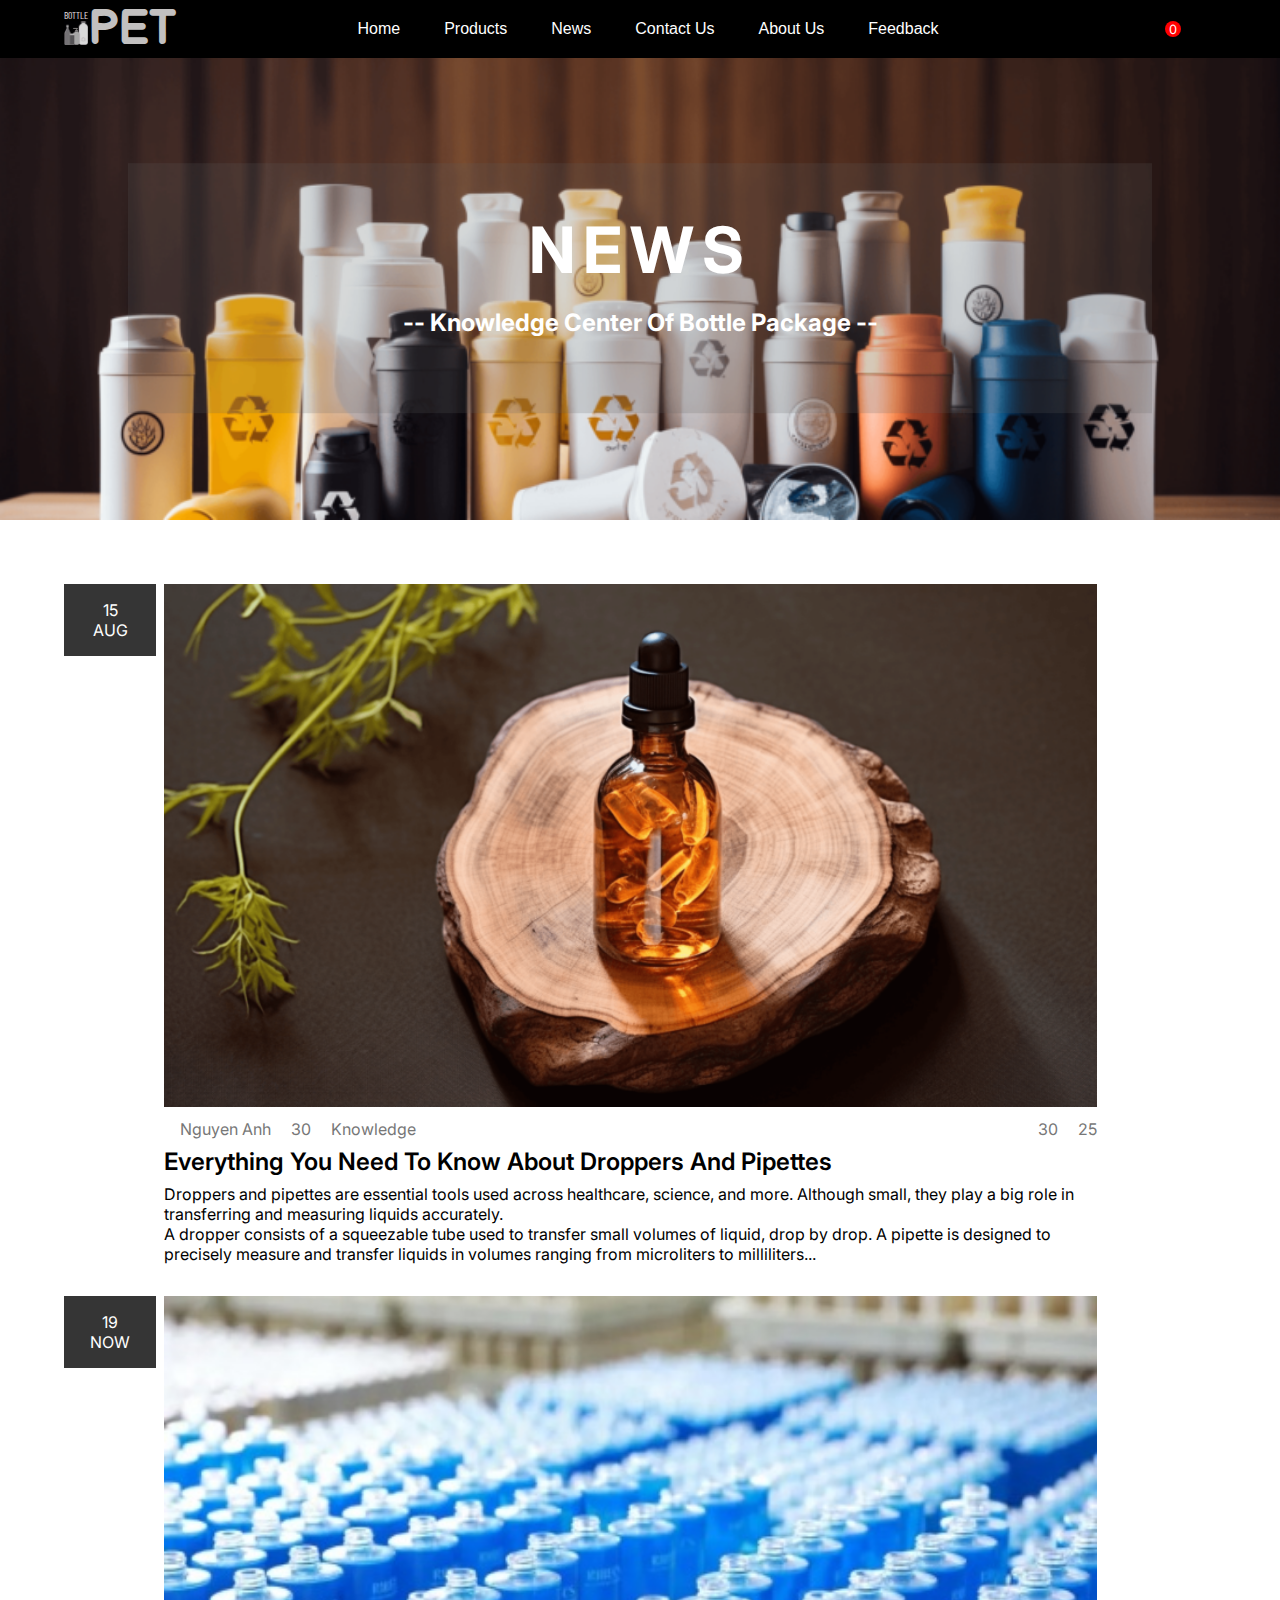
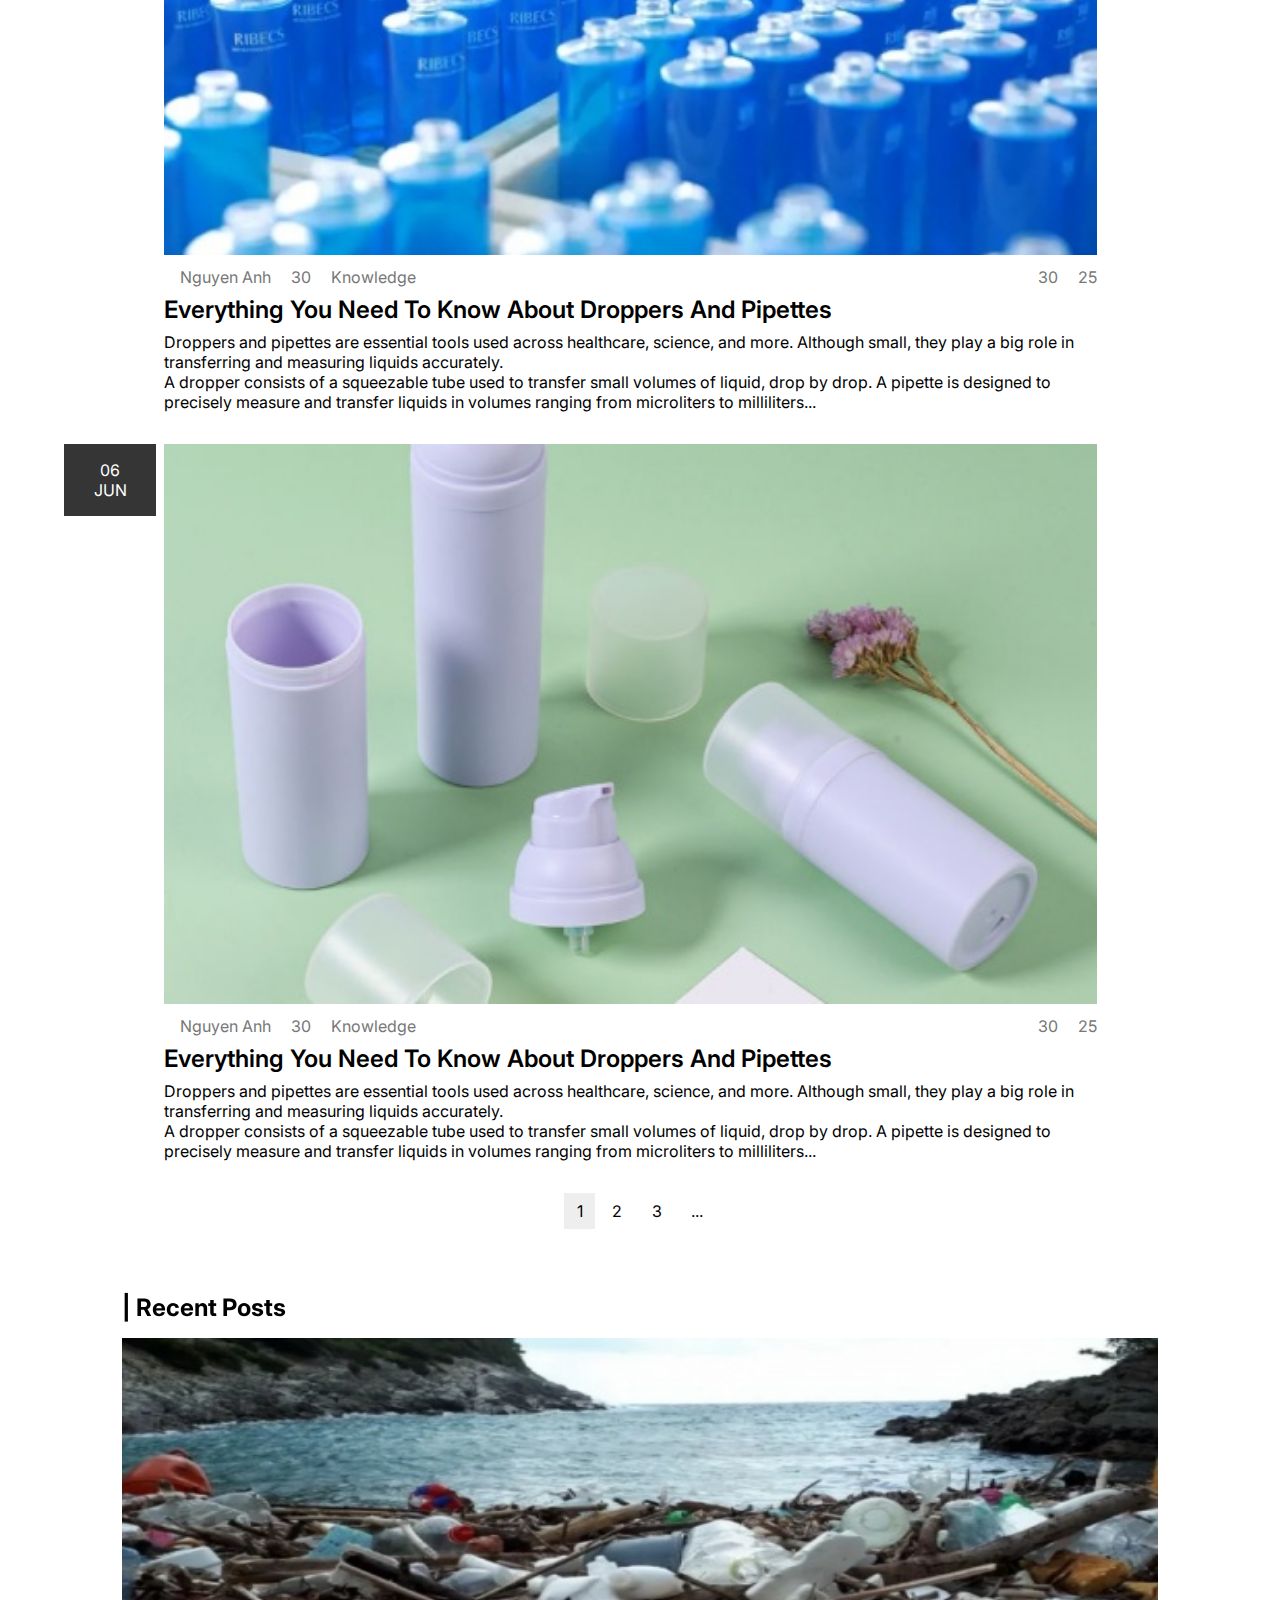
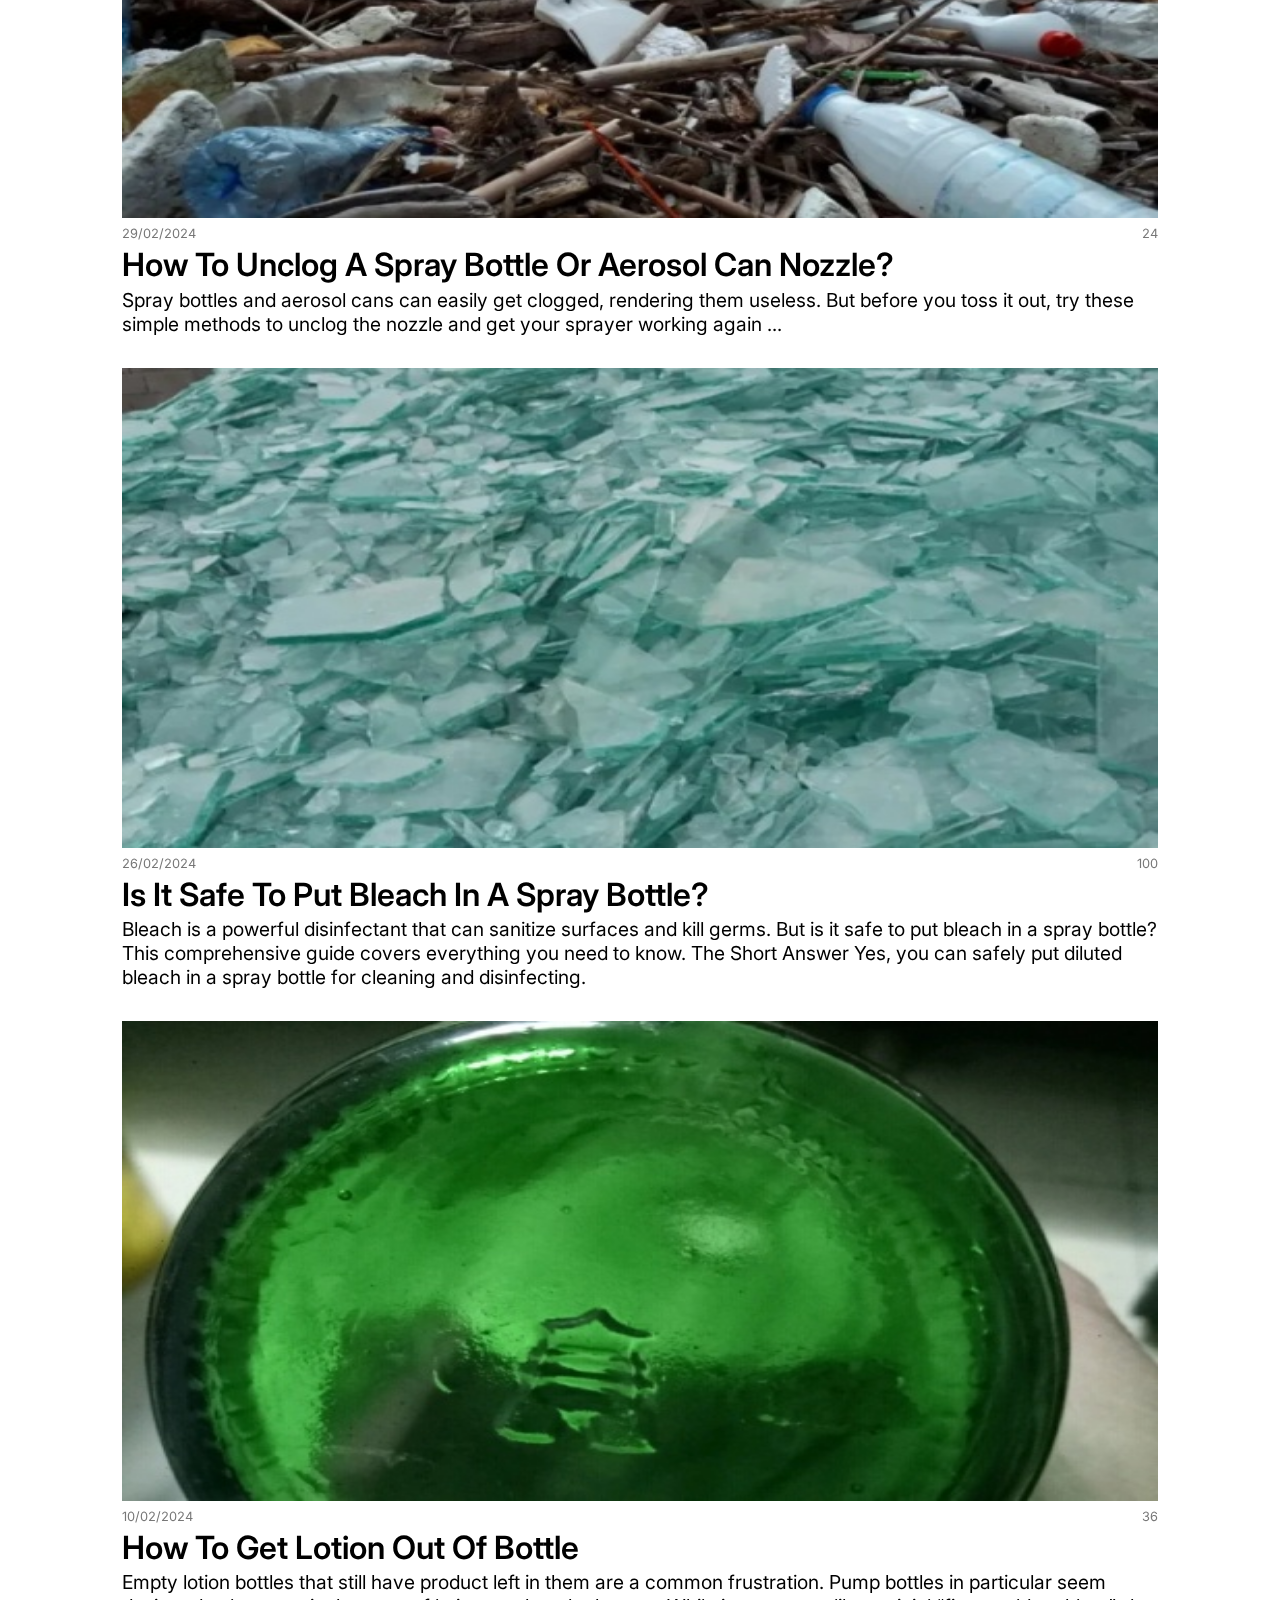
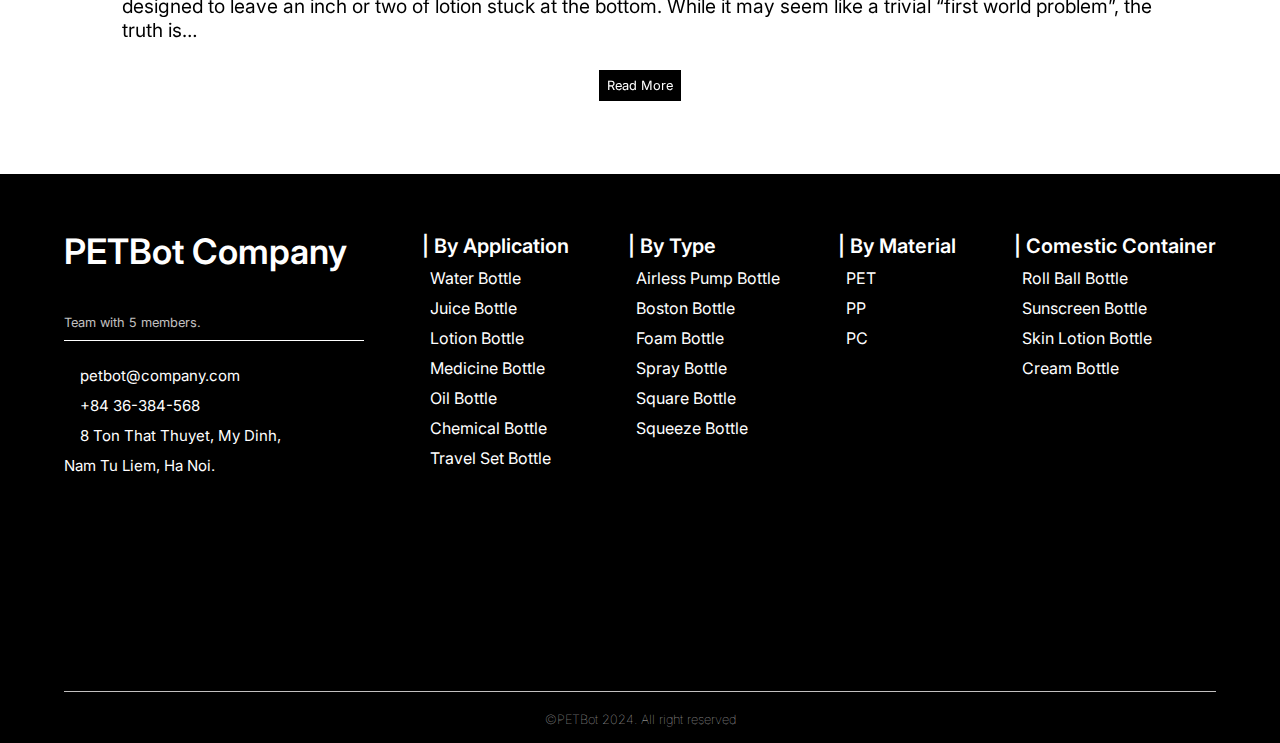
<file: HTML/news.html>
<!DOCTYPE html>
<html lang="en">
  <head>
    <meta charset="UTF-8" />
    <meta name="viewport" content="width=device-width, initial-scale=1.0" />
    <title>PETbot | News</title>
    <link
      rel="icon"
      type="image/x-icon"
      href=".././images/Favicon/favicon.ico"
    />
    <!-- Link CSS -->
    <link rel="stylesheet" href=".././CSS/main.css" />
    <link rel="stylesheet" href=".././CSS/news.css" />
    <!-- Link FontAwesome -->
    <link
      rel="stylesheet"
      href="https://cdnjs.cloudflare.com/ajax/libs/font-awesome/6.5.1/css/all.min.css"
      integrity="sha512-DTOQO9RWCH3ppGqcWaEA1BIZOC6xxalwEsw9c2QQeAIftl+Vegovlnee1c9QX4TctnWMn13TZye+giMm8e2LwA=="
      crossorigin="anonymous"
      referrerpolicy="no-referrer"
    />
    <!-- Link GoogleFont -->
    <link rel="preconnect" href="https://fonts.googleapis.com" />
    <link rel="preconnect" href="https://fonts.gstatic.com" crossorigin />
    <link
      href="https://fonts.googleapis.com/css2?family=Balsamiq+Sans&family=Barlow+Condensed:ital,wght@1,300&display=swap"
      rel="stylesheet"
    />
  </head>
  <script src=".././JS/main.js"></script>
  <body>
    <!-- --------------- Header ---------------- -->
    <section class="header">
      <!-- --------------- NavBar Menu ---------------- -->
      <nav>
        <!-- --------------- Logo ---------------- -->
        <div class="logo">
          <div class="image-logo">
            <p class="textLogo1">BOTTLE</p>
            <img
              src=".././images/HomePage/NavBarHeader/logo.jpg"
              alt="Logo"
            />
          </div>
          <div class="textLogo2">PET</div>
        </div>
        <!-- --------------- Menu ---------------- -->
        <ul id="navBar">
          <li id="close-btn" onclick="closeNavBar()">&times;</li>
          <li class="link home">
            <a href=".././HTML/home-page.html">Home</a>
          </li>
          <li class="link menu-products">
            <a href="#">Products</a>
            <div class="drop-menu" id="dropMenu">
              <ul class="drop-menu-1">
                <li class="text-header">| By Material</li>
                <li>
                  <i class="fa-solid fa-caret-right"></i
                  ><a href="">PET (Polyetylen terephtalat)</a>
                </li>
                <li>
                  <i class="fa-solid fa-caret-right"></i
                  ><a href="">PP (Polypropylene)</a>
                </li>
                <li>
                  <i class="fa-solid fa-caret-right"></i
                  ><a href="">PC (Polycarbonate)</a>
                </li>
              </ul>
              <ul class="drop-menu-2">
                <li class="text-header">| By Type</li>
                <li>
                  <i class="fa-solid fa-caret-right"></i
                  ><a href=".././HTML/airlessPumpBottle.html"
                    >Airless Pump Bottle</a
                  >
                </li>
                <li>
                  <i class="fa-solid fa-caret-right"></i
                  ><a href="">Boston Bottle</a>
                </li>
                <li>
                  <i class="fa-solid fa-caret-right"></i
                  ><a href="">Foam Bottle</a>
                </li>
                <li>
                  <i class="fa-solid fa-caret-right"></i
                  ><a href="">Spray Bottle</a>
                </li>
                <li>
                  <i class="fa-solid fa-caret-right"></i
                  ><a href="">Square Bottle</a>
                </li>
                <li>
                  <i class="fa-solid fa-caret-right"></i
                  ><a href="">Squeeze Bottle</a>
                </li>
              </ul>
              <ul class="drop-menu-3">
                <li class="text-header">| By Application</li>
                <li>
                  <i class="fa-solid fa-caret-right"></i
                  ><a href="">Water bottle</a>
                </li>
                <li>
                  <i class="fa-solid fa-caret-right"></i
                  ><a href="">Juice Bottle</a>
                </li>
                <li>
                  <i class="fa-solid fa-caret-right"></i
                  ><a href="">Lotion Bottle</a>
                </li>
                <li>
                  <i class="fa-solid fa-caret-right"></i
                  ><a href="">Medicine Bottle</a>
                </li>
                <li>
                  <i class="fa-solid fa-caret-right"></i
                  ><a href="">Oil Bottle</a>
                </li>
                <li>
                  <i class="fa-solid fa-caret-right"></i
                  ><a href="">Chemical Bottle</a>
                </li>
                <li>
                  <i class="fa-solid fa-caret-right"></i
                  ><a href="">Travel Set Bottle</a>
                </li>
              </ul>
              <ul class="drop-menu-4">
                <li class="text-header">| Comestic Container</li>
                <li>
                  <i class="fa-solid fa-caret-right"></i
                  ><a href="">Roll Ball Bottle</a>
                </li>
                <li>
                  <i class="fa-solid fa-caret-right"></i
                  ><a href="">Sunscreen Bottle</a>
                </li>
                <li>
                  <i class="fa-solid fa-caret-right"></i
                  ><a href="">Skin Lotion Bottle</a>
                </li>
                <li>
                  <i class="fa-solid fa-caret-right"></i
                  ><a href="">Cream Bottle</a>
                </li>
              </ul>
            </div>
          </li>
          <li class="link"><a href=".././HTML/news.html">News</a></li>
          <li class="link">
            <a href=".././HTML/contact-us.html">Contact Us</a>
          </li>
          <li class="link"><a href=".././HTML/about-us.html">About Us</a></li>
          <li class="link"><a href=".././HTML/feedback.html">Feedback</a></li>
        </ul>
        <!-- --------------- Icons ---------------- -->
        <div class="icons">
          <!-- --------------- Search ---------------- -->
          <div id="glass">
            <i
              class="fa-solid fa-magnifying-glass fa-lg"
              style="color: #ffffff"
            ></i>
            <div id="showSearch">
              <input type="search" placeholder="search here..." />
            </div>
          </div>
          <!-- --------------- Shopping Cart ---------------- -->
          <div class="icon-cart">
            <i
              class="fa-solid fa-cart-shopping fa-lg"
              style="color: #ffffff"
            ></i>
            <span>0</span>
          </div>
          <!-- --------------- User Login and Admin login ---------------- -->
          <div id="dropbtn">
            <i
              class="fa-solid fa-circle-user fa-2xl"
              style="color: #ffffff"
            ></i>
            <div id="dropdown-content" class="dropdown-content">
              <a href=".././HTML/login.html"
                ><i class="fa-solid fa-money-check fa-lg"></i> Customer</a
              >
            </div>
          </div>
          <i
            class="fas fa-bars fa-lg"
            id="menu-btn"
            style="color: #ffffff"
            onclick="openNavBar()"
          ></i>
        </div>
      </nav>
    </section>

    <!-- --------------- SCroll Up Button ---------------- -->
    <a class="goToUp" href="#"
      ><i class="fa-solid fa-arrow-up" style="color: #000000"></i
    ></a>
    <!-- --------------- Show CartTab right ---------------- -->
    <div class="cartTab">
      <h1>Shopping Cart</h1>
      <div class="listCart"></div>
      <div class="btn">
        <button class="close">CLOSE</button>
        <button class="checkOut">
          <a href=".././HTML/checkout.html">Check Out</a>
        </button>
      </div>
    </div>
    <div class="container">
      <section class="banner">
        <div class="bg image"></div>
        <div class="text">
          <h2 style="letter-spacing: 0.5rem; font-size: 4rem">NEWS</h2>
          <br />
          <h2>-- Knowledge Center Of Bottle Package --</h2>
        </div>
      </section>
      <section class="content d-flex">
        <div class="main">
          <div class="row r1">
            <div class="col-1">
              <div>15</div>
              <div>AUG</div>
            </div>
            <div class="col-2">
              <img src=".././images/News/news-1.png" alt="image" />
              <div class="icon d-flex">
                <div class="icon-1">
                  <i class="fa-regular fa-pen-to-square fa-sm"></i>
                  Nguyen Anh
                  <i class="fa-regular fa-comment fa-sm"></i>
                  30
                  <i class="fa-solid fa-tag fa-sm"></i>
                  Knowledge
                </div>
                <div class="icon-2">
                  <i class="fa-regular fa-eye fa-sm"></i>
                  30
                  <i class="fa-solid fa-heart fa-sm"></i>
                  25
                </div>
              </div>
              <a href=".././HTML/post-1.html" class="title"
                >Everything You Need To Know About Droppers And Pipettes
              </a>
              <div class="contents">
                Droppers and pipettes are essential tools used across
                healthcare, science, and more. Although small, they play a big
                role in transferring and measuring liquids accurately. <br />
                A dropper consists of a squeezable tube used to transfer small
                volumes of liquid, drop by drop. A pipette is designed to
                precisely measure and transfer liquids in volumes ranging from
                microliters to milliliters...
              </div>
            </div>
          </div>
          <div class="row r3">
            <div class="col-1">
              <div>19</div>
              <div>NOW</div>
            </div>
            <div class="col-2">
              <img src=".././images/News/r3.jpg" alt="image" />
              <div class="icon d-flex">
                <div class="icon-1">
                  <i class="fa-regular fa-pen-to-square fa-sm"></i>
                  Nguyen Anh
                  <i class="fa-regular fa-comment fa-sm"></i>
                  30
                  <i class="fa-solid fa-tag fa-sm"></i>
                  Knowledge
                </div>
                <div class="icon-2">
                  <i class="fa-regular fa-eye fa-sm"></i>
                  30
                  <i class="fa-solid fa-heart fa-sm"></i>
                  25
                </div>
              </div>
              <a href=".././HTML/post-1.html" class="title"
                >Everything You Need To Know About Droppers And Pipettes
              </a>
              <div class="contents">
                Droppers and pipettes are essential tools used across
                healthcare, science, and more. Although small, they play a big
                role in transferring and measuring liquids accurately. <br />
                A dropper consists of a squeezable tube used to transfer small
                volumes of liquid, drop by drop. A pipette is designed to
                precisely measure and transfer liquids in volumes ranging from
                microliters to milliliters...
              </div>
            </div>
          </div>
          <div class="row r4">
            <div class="col-1">
              <div>06</div>
              <div>JUN</div>
            </div>
            <div class="col-2">
              <img src=".././images/News/r4.jpg" alt="image" />
              <div class="icon d-flex">
                <div class="icon-1">
                  <i class="fa-regular fa-pen-to-square fa-sm"></i>
                  Nguyen Anh
                  <i class="fa-regular fa-comment fa-sm"></i>
                  30
                  <i class="fa-solid fa-tag fa-sm"></i>
                  Knowledge
                </div>
                <div class="icon-2">
                  <i class="fa-regular fa-eye fa-sm"></i>
                  30
                  <i class="fa-solid fa-heart fa-sm"></i>
                  25
                </div>
              </div>
              <a href=".././HTML/post-1.html" class="title"
                >Everything You Need To Know About Droppers And Pipettes
              </a>
              <div class="contents">
                Droppers and pipettes are essential tools used across
                healthcare, science, and more. Although small, they play a big
                role in transferring and measuring liquids accurately. <br />
                A dropper consists of a squeezable tube used to transfer small
                volumes of liquid, drop by drop. A pipette is designed to
                precisely measure and transfer liquids in volumes ranging from
                microliters to milliliters...
              </div>
            </div>
          </div>
          <!-- --------------- ListPage ---------------- -->
          <ul class="listPage">
            <li class="active">1</li>
            <li>2</li>
            <li>3</li>
            <li>...</li>
          </ul>
        </div>
        <aside>
          <section class="latest-news">
            <a href=".././HTML/news.html"
              ><h2 class="title-header">| Recent Posts</h2></a
            >
            <div class="news n-1">
              <div class="image">
                <img src=".././images/News/trash.jpg" alt="image" />
              </div>
              <div class="d-flex">
                <div>
                  <i class="fa-regular fa-clock fa-sm"></i>
                  <span class="day">29/02/2024</span>
                </div>
                <div>
                  <i class="fa-regular fa-eye fa-sm"></i>
                  <span class="day">24</span>
                </div>
              </div>
              <div class="title">
                How To Unclog A Spray Bottle Or Aerosol Can Nozzle?
              </div>
              <div class="text">
                Spray bottles and aerosol cans can easily get clogged, rendering
                them useless. But before you toss it out, try these simple
                methods to unclog the nozzle and get your sprayer working again
                ...
              </div>
            </div>
            <div class="news n-2">
              <div class="image">
                <img src=".././images/News/glass.jpg" alt="image" />
              </div>
              <div class="d-flex">
                <div>
                  <i class="fa-regular fa-clock fa-sm"></i>
                  <span class="day">26/02/2024</span>
                </div>
                <div>
                  <i class="fa-regular fa-eye fa-sm"></i>
                  <span class="day">100</span>
                </div>
              </div>
              <div class="title">
                Is It Safe To Put Bleach In A Spray Bottle?
              </div>
              <div class="text">
                Bleach is a powerful disinfectant that can sanitize surfaces and
                kill germs. But is it safe to put bleach in a spray bottle? This
                comprehensive guide covers everything you need to know. The
                Short Answer Yes, you can safely put diluted bleach in a spray
                bottle for cleaning and disinfecting.
              </div>
            </div>
            <div class="news n-3">
              <div class="image">
                <img src=".././images/News/bottle.jpg" alt="image" />
              </div>
              <div class="d-flex">
                <div>
                  <i class="fa-regular fa-clock fa-sm"></i>
                  <span class="day">10/02/2024</span>
                </div>
                <div>
                  <i class="fa-regular fa-eye fa-sm"></i>
                  <span class="day">36</span>
                </div>
              </div>
              <div class="title">How To Get Lotion Out Of Bottle</div>
              <div class="text">
                Empty lotion bottles that still have product left in them are a
                common frustration. Pump bottles in particular seem designed to
                leave an inch or two of lotion stuck at the bottom. While it may
                seem like a trivial “first world problem”, the truth is…
              </div>
            </div>
            <div class="box-btn">
              <span class="btn"
                ><a href=".././HTML/news.html">Read More</a></span
              >
            </div>
          </section>
        </aside>
      </section>
    </div>
    <!-- --------------- Footer ---------------- -->
    <footer>
      <div class="box">
        <div class="part-1">
          <div class="socialsAndContact">
            <!-- --------------- Text header and Socials ---------------- -->
            <div class="col-5">
              <div class="text-header">PETBot Company</div>
              <!-- --------------- Social ---------------- -->
              <div class="socials">
                <a
                  href="https://www.facebook.com/"
                  title="Facebook"
                  target="_blank"
                  ><i class="fa-brands fa-facebook fa"></i
                ></a>
                <a href="https://twitter.com/" title="Twitter" target="_blank"
                  ><i class="fa-brands fa-twitter"></i
                ></a>
                <a
                  href="https://www.instagram.com/"
                  title="Instagram"
                  target="_blank"
                  ><i class="fa-brands fa-instagram"></i
                ></a>
                <a
                  href="https://linkedin.com/"
                  title="Linkedin"
                  target="_blank"
                  ><i class="fa-brands fa-linkedin"></i
                ></a>
                <a href="https://youtube.com/" title="Youtube" target="_blank"
                  ><i class="fa-brands fa-youtube"></i
                ></a>
              </div>
              <p>Team with 5 members.</p>
            </div>
            <!-- --------------- Contact Us ---------------- -->
            <div class="col-1">
              <div class="gmail">
                <i class="fa-solid fa-envelope"></i> petbot@company.com
              </div>
              <div class="phoneNumber">
                <i class="fa-solid fa-phone"></i> +84 36-384-568
              </div>
              <div class="address">
                <i class="fa-solid fa-location-dot"></i>
                8 Ton That Thuyet, My Dinh,<br />
                Nam Tu Liem, Ha Noi.
              </div>
              <iframe
                src="https://www.google.com/maps/embed?pb=!1m18!1m12!1m3!1d515.5973385199616!2d105.78198186858313!3d21.028761111310168!2m3!1f0!2f0!3f0!3m2!1i1024!2i768!4f13.1!3m3!1m2!1s0x3135ab00954decbf%3A0xdb4ee23b49ad50c8!2zRlBUIEFwdGVjaCBIw6AgTuG7mWkgLSBI4buHIHRo4buRbmcgxJHDoG8gdOG6oW8gbOG6rXAgdHLDrG5oIHZpw6puIHF14buRYyB04bq_!5e0!3m2!1svi!2s!4v1707111828114!5m2!1svi!2s"
                width="300"
                height="180"
                style="border: 0"
                allowfullscreen=""
                loading="lazy"
                referrerpolicy="no-referrer-when-downgrade"
              ></iframe>
            </div>
          </div>
          <!-- --------------- Link  ---------------- -->
          <div class="col-3 col">
            <div class="text-header">| By Application</div>
            <ul>
              <li>
                <i class="fa-solid fa-caret-right"></i
                ><a href="">Water Bottle</a>
              </li>
              <li>
                <i class="fa-solid fa-caret-right"></i
                ><a href="">Juice Bottle</a>
              </li>
              <li>
                <i class="fa-solid fa-caret-right"></i
                ><a href="">Lotion Bottle</a>
              </li>
              <li>
                <i class="fa-solid fa-caret-right"></i
                ><a href="">Medicine Bottle</a>
              </li>
              <li>
                <i class="fa-solid fa-caret-right"></i
                ><a href="">Oil Bottle</a>
              </li>
              <li>
                <i class="fa-solid fa-caret-right"></i
                ><a href="">Chemical Bottle</a>
              </li>
              <li>
                <i class="fa-solid fa-caret-right"></i
                ><a href="">Travel Set Bottle</a>
              </li>
            </ul>
          </div>
          <div class="col-2 col">
            <div class="text-header">| By Type</div>
            <ul>
              <li>
                <i class="fa-solid fa-caret-right"></i
                ><a href=".././HTML/airlessPumpBottle.html">Airless Pump Bottle</a>
              </li>
              <li>
                <i class="fa-solid fa-caret-right"></i
                ><a href="">Boston Bottle</a>
              </li>
              <li>
                <i class="fa-solid fa-caret-right"></i
                ><a href="">Foam Bottle</a>
              </li>
              <li>
                <i class="fa-solid fa-caret-right"></i
                ><a href="">Spray Bottle</a>
              </li>
              <li>
                <i class="fa-solid fa-caret-right"></i
                ><a href="">Square Bottle</a>
              </li>
              <li>
                <i class="fa-solid fa-caret-right"></i
                ><a href="">Squeeze Bottle</a>
              </li>
            </ul>
          </div>
          <div class="col-6 col">
            <div class="text-header">| By Material</div>
            <ul>
              <li>
                <i class="fa-solid fa-caret-right"></i><a href="">PET</a>
              </li>
              <li>
                <i class="fa-solid fa-caret-right"></i><a href="">PP</a>
              </li>
              <li>
                <i class="fa-solid fa-caret-right"></i><a href="">PC</a>
              </li>
            </ul>
          </div>
          <div class="col-4 col">
            <div class="text-header">| Comestic Container</div>
            <ul>
              <li>
                <i class="fa-solid fa-caret-right"></i
                ><a href="">Roll Ball Bottle</a>
              </li>
              <li>
                <i class="fa-solid fa-caret-right"></i
                ><a href="">Sunscreen Bottle</a>
              </li>
              <li>
                <i class="fa-solid fa-caret-right"></i
                ><a href="">Skin Lotion Bottle</a>
              </li>
              <li>
                <i class="fa-solid fa-caret-right"></i
                ><a href="">Cream Bottle</a>
              </li>
            </ul>
          </div>
          <!-- --------------- End link ---------------- -->
        </div>
        <div class="part-2">&copy;PETBot 2024. All right reserved</div>
      </div>
    </footer>
  </body>
</html>
</file>
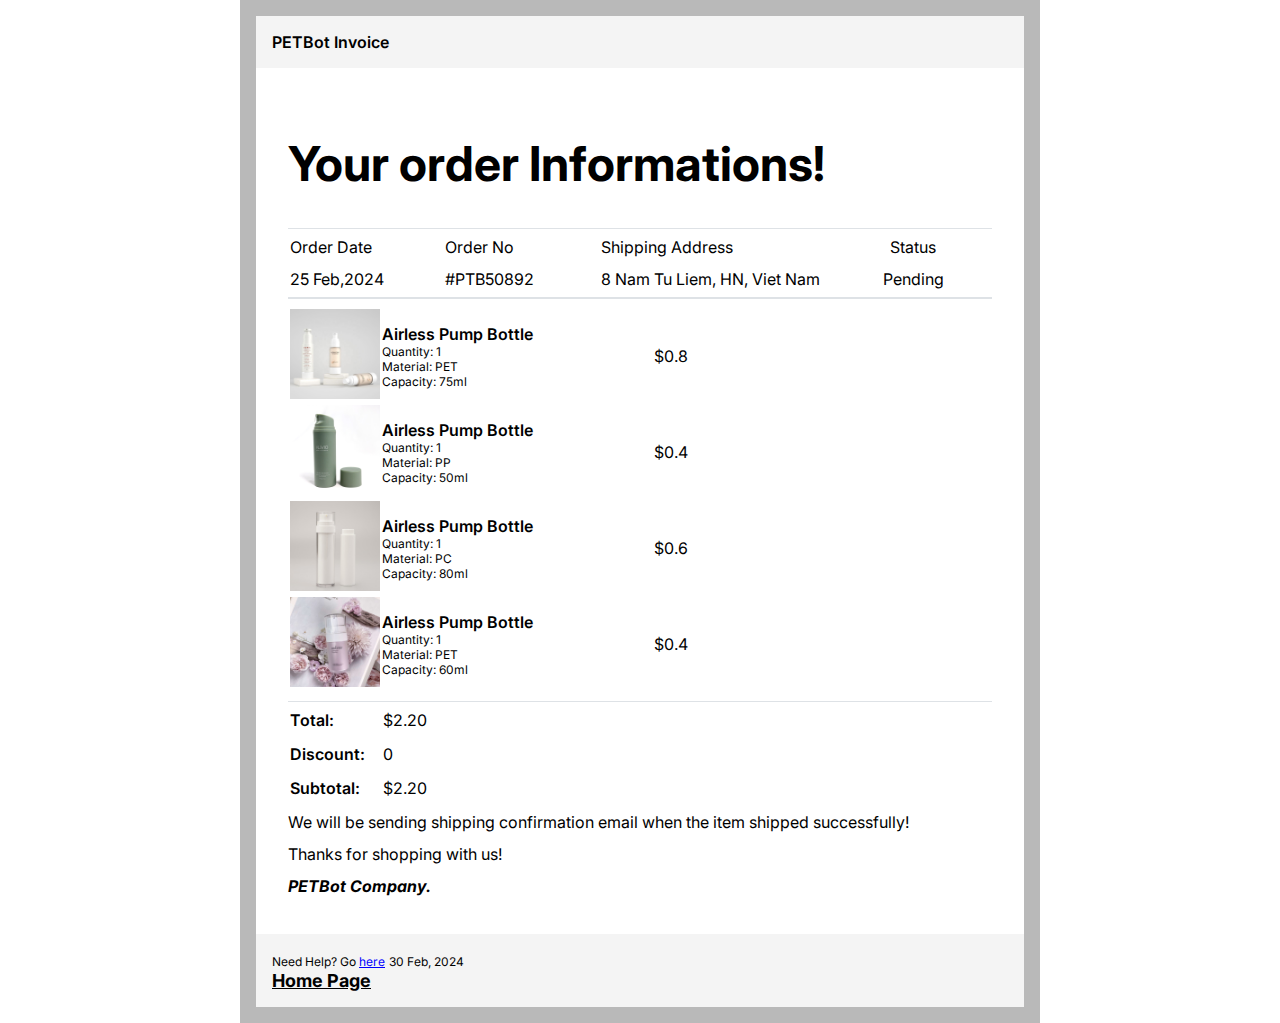
<file: HTML/orderBill.html>
<!DOCTYPE html>
<html lang="en">
  <head>
    <meta charset="UTF-8" />
    <meta name="viewport" content="width=device-width, initial-scale=1.0" />
    <title>PETBot | Invoice</title>
    <!-- Link Favicon -->
    <link
      rel="icon"
      type="image/x-icon"
      href=".././images/Favicon/favicon.ico"
    />
    <!-- Link FontAwesome -->
    <link
      rel="stylesheet"
      href="https://cdnjs.cloudflare.com/ajax/libs/font-awesome/6.5.1/css/all.min.css"
      integrity="sha512-DTOQO9RWCH3ppGqcWaEA1BIZOC6xxalwEsw9c2QQeAIftl+Vegovlnee1c9QX4TctnWMn13TZye+giMm8e2LwA=="
      crossorigin="anonymous"
      referrerpolicy="no-referrer"
    />
    <!-- Link CSS -->
    <link rel="stylesheet" href=".././CSS/main.css" />
    <link rel="stylesheet" href=".././CSS/orderBill.css" />
  </head>
  <body>
    <div class="container">
      <div>
        <div>
          <div class="card">
            <div class="logo">PETBot Invoice</div>
            <div class="invoice">
              <h5>Your order Informations!</h5>
              <div class="border-top border-bottom">
                <table class="days">
                  <tbody>
                    <tr>
                      <td>
                        <div>
                          <span class="block">Order Date</span>
                          <span>25 Feb,2024</span>
                        </div>
                      </td>
                      <td>
                        <div>
                          <span class="block">Order No</span>
                          <span>#PTB50892</span>
                        </div>
                      </td>
                      <td>
                        <div>
                          <span class="block">Shipping Address</span>
                          <span style="white-space: nowrap"
                            >8 Nam Tu Liem, HN, Viet Nam</span
                          >
                        </div>
                      </td>
                      <td>
                        <div style="text-align: center">
                          <span class="block">Status</span>
                          <span id="Status">Pending</span>
                        </div>
                      </td>
                    </tr>
                  </tbody>
                </table>
              </div>
              <div class="product border-bottom">
                <table style="margin: 0.5rem 0">
                  <tbody>
                    <tr style="line-height: normal">
                      <td width="20%">
                        <img src=".././images/ProductType/al1.jpg" width="90" />
                      </td>
                      <td width="60%">
                        <span style="font-weight: 600"
                          >Airless Pump Bottle</span
                        >
                        <div class="product-qty">
                          <span class="block">Quantity: 1</span>
                          <span>Material: PET</span>
                          <span>Capacity: 75ml</span>
                        </div>
                      </td>
                      <td width="20%">
                        <div class="text-right">
                          <span>$0.8</span>
                        </div>
                      </td>
                    </tr>
                    <tr style="line-height: normal">
                      <td width="20%">
                        <img src=".././images/ProductType/al2.jpg" width="90" />
                      </td>
                      <td width="60%">
                        <span style="font-weight: 600"
                          >Airless Pump Bottle</span
                        >
                        <div class="product-qty">
                          <span class="block">Quantity: 1</span>
                          <span>Material: PP</span>
                          <span>Capacity: 50ml</span>
                        </div>
                      </td>
                      <td width="20%">
                        <div class="text-right">
                          <span>$0.4</span>
                        </div>
                      </td>
                    </tr>
                    <tr style="line-height: normal">
                      <td width="20%">
                        <img src=".././images/ProductType/al3.jpg" width="90" />
                      </td>
                      <td width="60%">
                        <span style="font-weight: 600"
                          >Airless Pump Bottle</span
                        >
                        <div class="product-qty">
                          <span class="block">Quantity: 1</span>
                          <span>Material: PC</span>
                          <span>Capacity: 80ml</span>
                        </div>
                      </td>
                      <td width="20%">
                        <div class="text-right">
                          <span>$0.6</span>
                        </div>
                      </td>
                    </tr>
                    <tr style="line-height: normal">
                      <td width="20%">
                        <img src=".././images/ProductType/al4.jpg" width="90" />
                      </td>
                      <td width="60%">
                        <span style="font-weight: 600"
                          >Airless Pump Bottle</span
                        >
                        <div class="product-qty">
                          <span class="block">Quantity: 1</span>
                          <span>Material: PET</span>
                          <span>Capacity: 60ml</span>
                        </div>
                      </td>
                      <td width="20%">
                        <div class="text-right">
                          <span>$0.4</span>
                        </div>
                      </td>
                    </tr>
                  </tbody>
                </table>
              </div>
              <div>
                <div>
                  <table>
                    <tbody class="totals">
                      <tr>
                        <td>
                          <div>
                            <span style="font-weight: 600">Total:</span>
                          </div>
                        </td>
                        <td>
                          <div><span>$2.20</span></div>
                        </td>
                      </tr>
                      <tr>
                        <td>
                          <div>
                            <span style="font-weight: 600">Discount:</span>
                          </div>
                        </td>
                        <td>
                          <div>
                            <span>0</span>
                          </div>
                        </td>
                      </tr>
                      <tr class="border-top border-bottom">
                        <td>
                          <div>
                            <span style="font-weight: 600">Subtotal:</span>
                          </div>
                        </td>
                        <td>
                          <div>
                            <span>$2.20</span>
                          </div>
                        </td>
                      </tr>
                    </tbody>
                  </table>
                </div>
              </div>
              <p>
                We will be sending shipping confirmation email when the item
                shipped successfully!
              </p>
              <p>Thanks for shopping with us!</p>
              <span
                ><b><i>PETBot Company.</i></b></span
              >
            </div>
            <div class="footer">
              <span
                >Need Help? Go
                <a href=".././HTML/contact-us.html">here</a></span
              >
              <span>30 Feb, 2024</span>
              <span
                ><h2>
                  <i class="fa-solid fa-circle-left"></i>
                  <a href=".././HTML/home-page.html" style="color: black"
                    >Home Page</a
                  >
                </h2></span
              >
            </div>
          </div>
        </div>
      </div>
    </div>
    <script src=".././JS/admin.js"></script>
  </body>
</html>
</file>
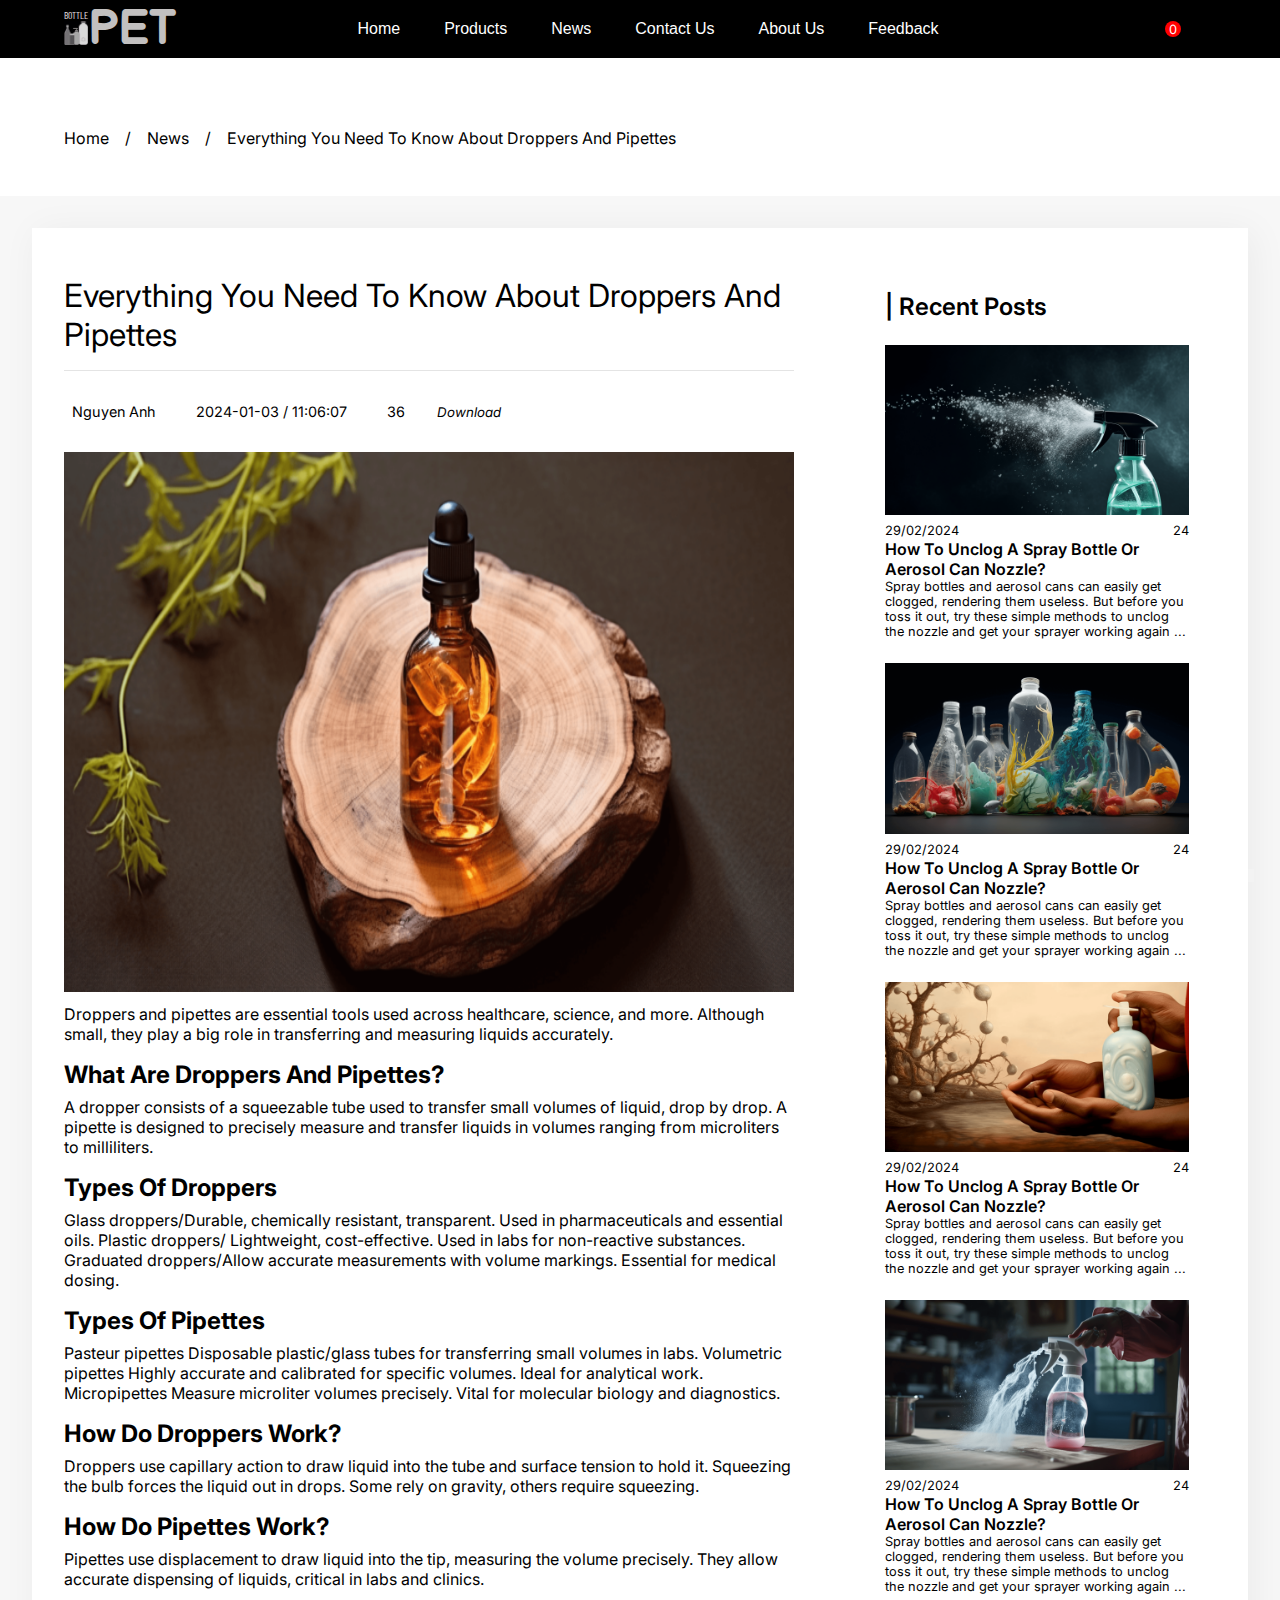
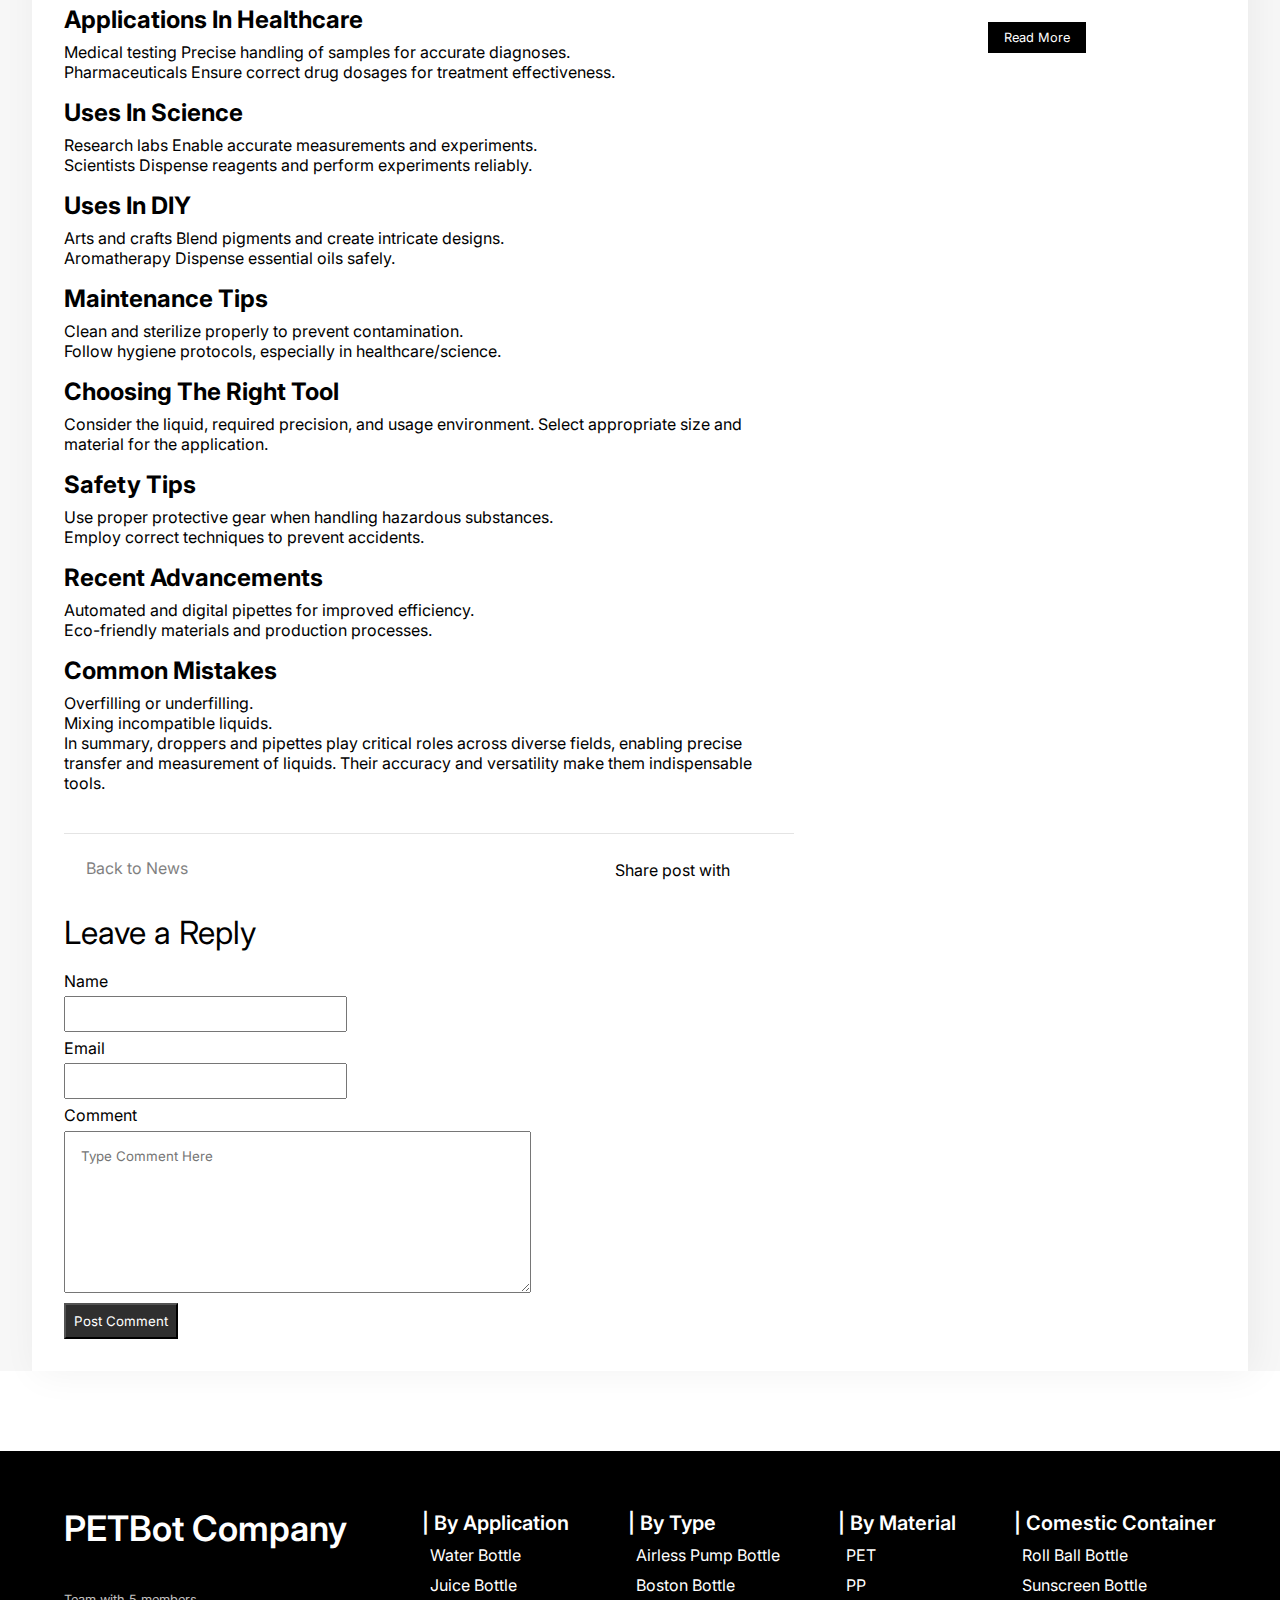
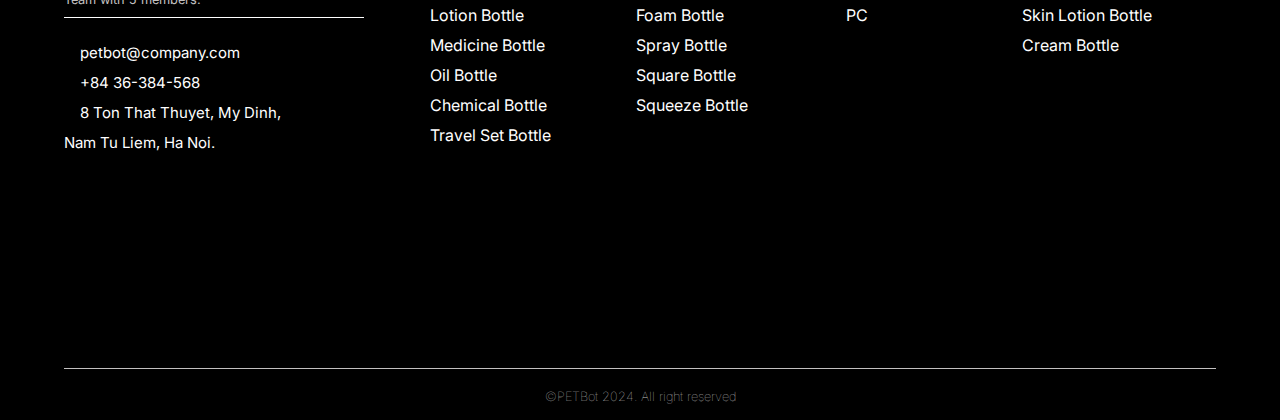
<file: HTML/post-1.html>
<!DOCTYPE html>
<html lang="en">
  <head>
    <meta charset="UTF-8" />
    <meta name="viewport" content="width=device-width, initial-scale=1.0" />
    <title>PETBot | Post</title>
    <link
      rel="icon"
      type="image/x-icon"
      href=".././images/Favicon/favicon.ico"
    />
    <!-- Link CSS -->
    <link rel="stylesheet" href=".././CSS/main.css" />
    <link rel="stylesheet" href=".././CSS/post.css" />
    <!-- Link FontAwesome -->
    <link
      rel="stylesheet"
      href="https://cdnjs.cloudflare.com/ajax/libs/font-awesome/6.5.1/css/all.min.css"
      integrity="sha512-DTOQO9RWCH3ppGqcWaEA1BIZOC6xxalwEsw9c2QQeAIftl+Vegovlnee1c9QX4TctnWMn13TZye+giMm8e2LwA=="
      crossorigin="anonymous"
      referrerpolicy="no-referrer"
    />
    <!-- Link GoogleFont -->
    <link rel="preconnect" href="https://fonts.googleapis.com" />
    <link rel="preconnect" href="https://fonts.gstatic.com" crossorigin />
    <link
      href="https://fonts.googleapis.com/css2?family=Balsamiq+Sans&family=Barlow+Condensed:ital,wght@1,300&display=swap"
      rel="stylesheet"
    />
  </head>
  <body>
    <!-- --------------- Header ---------------- -->
    <section class="header">
      <!-- --------------- NavBar Menu ---------------- -->
      <nav>
        <!-- --------------- Logo ---------------- -->
        <div class="logo">
          <div class="image-logo">
            <p class="textLogo1">BOTTLE</p>
            <img src=".././images/HomePage/NavBarHeader/logo.jpg" alt="Logo" />
          </div>
          <div class="textLogo2">PET</div>
        </div>
        <!-- --------------- Menu ---------------- -->
        <ul id="navBar">
          <li id="close-btn" onclick="closeNavBar()">&times;</li>
          <li class="link home">
            <a href=".././HTML/home-page.html">Home</a>
          </li>
          <li class="link menu-products">
            <a href="#">Products</a>
            <div class="drop-menu" id="dropMenu">
              <ul class="drop-menu-1">
                <li class="text-header">| By Material</li>
                <li>
                  <i class="fa-solid fa-caret-right"></i
                  ><a href="">PET (Polyetylen terephtalat)</a>
                </li>
                <li>
                  <i class="fa-solid fa-caret-right"></i
                  ><a href="">PP (Polypropylene)</a>
                </li>
                <li>
                  <i class="fa-solid fa-caret-right"></i
                  ><a href="">PC (Polycarbonate)</a>
                </li>
              </ul>
              <ul class="drop-menu-2">
                <li class="text-header">| By Type</li>
                <li>
                  <i class="fa-solid fa-caret-right"></i
                  ><a href=".././HTML/airlessPumpBottle.html"
                    >Airless Pump Bottle</a
                  >
                </li>
                <li>
                  <i class="fa-solid fa-caret-right"></i
                  ><a href="">Boston Bottle</a>
                </li>
                <li>
                  <i class="fa-solid fa-caret-right"></i
                  ><a href="">Foam Bottle</a>
                </li>
                <li>
                  <i class="fa-solid fa-caret-right"></i
                  ><a href="">Spray Bottle</a>
                </li>
                <li>
                  <i class="fa-solid fa-caret-right"></i
                  ><a href="">Square Bottle</a>
                </li>
                <li>
                  <i class="fa-solid fa-caret-right"></i
                  ><a href="">Squeeze Bottle</a>
                </li>
              </ul>
              <ul class="drop-menu-3">
                <li class="text-header">| By Application</li>
                <li>
                  <i class="fa-solid fa-caret-right"></i
                  ><a href="">Water bottle</a>
                </li>
                <li>
                  <i class="fa-solid fa-caret-right"></i
                  ><a href="">Juice Bottle</a>
                </li>
                <li>
                  <i class="fa-solid fa-caret-right"></i
                  ><a href="">Lotion Bottle</a>
                </li>
                <li>
                  <i class="fa-solid fa-caret-right"></i
                  ><a href="">Medicine Bottle</a>
                </li>
                <li>
                  <i class="fa-solid fa-caret-right"></i
                  ><a href="">Oil Bottle</a>
                </li>
                <li>
                  <i class="fa-solid fa-caret-right"></i
                  ><a href="">Chemical Bottle</a>
                </li>
                <li>
                  <i class="fa-solid fa-caret-right"></i
                  ><a href="">Travel Set Bottle</a>
                </li>
              </ul>
              <ul class="drop-menu-4">
                <li class="text-header">| Comestic Container</li>
                <li>
                  <i class="fa-solid fa-caret-right"></i
                  ><a href="">Roll Ball Bottle</a>
                </li>
                <li>
                  <i class="fa-solid fa-caret-right"></i
                  ><a href="">Sunscreen Bottle</a>
                </li>
                <li>
                  <i class="fa-solid fa-caret-right"></i
                  ><a href="">Skin Lotion Bottle</a>
                </li>
                <li>
                  <i class="fa-solid fa-caret-right"></i
                  ><a href="">Cream Bottle</a>
                </li>
              </ul>
            </div>
          </li>
          <li class="link"><a href=".././HTML/news.html">News</a></li>
          <li class="link">
            <a href=".././HTML/contact-us.html">Contact Us</a>
          </li>
          <li class="link"><a href=".././HTML/about-us.html">About Us</a></li>
          <li class="link"><a href=".././HTML/feedback.html">Feedback</a></li>
        </ul>
        <!-- --------------- Icons ---------------- -->
        <div class="icons">
          <!-- --------------- Search ---------------- -->
          <div id="glass">
            <i
              class="fa-solid fa-magnifying-glass fa-lg"
              style="color: #ffffff"
            ></i>
            <div id="showSearch">
              <input type="search" placeholder="search here..." />
            </div>
          </div>
          <!-- --------------- Shopping Cart ---------------- -->
          <div class="icon-cart">
            <i
              class="fa-solid fa-cart-shopping fa-lg"
              style="color: #ffffff"
            ></i>
            <span>0</span>
          </div>
          <!-- --------------- User Login and Admin login ---------------- -->
          <div id="dropbtn">
            <i
              class="fa-solid fa-circle-user fa-2xl"
              style="color: #ffffff"
            ></i>
            <div id="dropdown-content" class="dropdown-content">
              <a href=".././HTML/login.html"
                ><i class="fa-solid fa-money-check fa-lg"></i> Customer</a
              >
            </div>
          </div>
          <i
            class="fas fa-bars fa-lg"
            id="menu-btn"
            style="color: #ffffff"
            onclick="openNavBar()"
          ></i>
        </div>
      </nav>
    </section>

    <!-- --------------- SCroll Up Button ---------------- -->
    <a class="goToUp" href="#"
      ><i class="fa-solid fa-arrow-up" style="color: #000000"></i
    ></a>
    <div class="navigate back d-flex">
      <div><a href="../HTML/home-page.html">Home</a></div>
      /
      <div><a href=".././HTML/news.html">News</a></div>
      /
      <div>Everything You Need To Know About Droppers And Pipettes</div>
    </div>
    <!-- --------------- Content Wrapper ---------------- -->
    <div class="bg-post">
      <div class="content-wrapper d-flex">
        <div class="main">
          <div class="title">
            Everything You Need To Know About Droppers And Pipettes
          </div>
          <div class="detail-view d-flex">
            <i class="fa-regular fa-pen-to-square fa-sm"></i>
            <span>Nguyen Anh</span>
            <i class="fa-regular fa-calendar-days"></i>
            <span>2024-01-03 / 11:06:07</span>
            <i class="fa-regular fa-eye fa-sm"></i>
            <span>36</span>
            <a href=".././FileDownload/NewsDetail.docx" download>
              <button
                id="btn-download"
                style="background: transparent; border: none; cursor: pointer"
                title="Download Detail News"
              >
                <i class="fa fa-download"> Download</i>
              </button>
            </a>
          </div>
          <div class="image">
            <img src=".././images/News/news-1.png" alt="" />
          </div>
          <div class="text">
            <p>
              Droppers and pipettes are essential tools used across healthcare,
              science, and more. Although small, they play a big role in
              transferring and measuring liquids accurately.
            </p>
            <h2>What Are Droppers And Pipettes?</h2>
            <p>
              A dropper consists of a squeezable tube used to transfer small
              volumes of liquid, drop by drop. A pipette is designed to
              precisely measure and transfer liquids in volumes ranging from
              microliters to milliliters.
            </p>
            <h2>Types Of Droppers</h2>
            <p>
              Glass droppers/Durable, chemically resistant, transparent. Used in
              pharmaceuticals and essential oils. Plastic droppers/ Lightweight,
              cost-effective. Used in labs for non-reactive substances. <br />
              Graduated droppers/Allow accurate measurements with volume
              markings. Essential for medical dosing.
            </p>
            <h2>Types Of Pipettes</h2>
            <p>
              Pasteur pipettes Disposable plastic/glass tubes for transferring
              small volumes in labs. Volumetric pipettes Highly accurate and
              calibrated for specific volumes. Ideal for analytical work.
              Micropipettes Measure microliter volumes precisely. Vital for
              molecular biology and diagnostics.
            </p>
            <h2>How Do Droppers Work?</h2>
            <p>
              Droppers use capillary action to draw liquid into the tube and
              surface tension to hold it. Squeezing the bulb forces the liquid
              out in drops. Some rely on gravity, others require squeezing.
            </p>
            <h2>How Do Pipettes Work?</h2>
            <p>
              Pipettes use displacement to draw liquid into the tip, measuring
              the volume precisely. They allow accurate dispensing of liquids,
              critical in labs and clinics.
            </p>
            <h2>Applications In Healthcare</h2>
            <p>
              Medical testing Precise handling of samples for accurate
              diagnoses. <br />
              Pharmaceuticals Ensure correct drug dosages for treatment
              effectiveness.
            </p>
            <h2>Uses In Science</h2>
            <p>
              Research labs Enable accurate measurements and experiments. <br />
              Scientists Dispense reagents and perform experiments reliably.
            </p>
            <h2>Uses In DIY</h2>
            <p>
              Arts and crafts Blend pigments and create intricate designs.
              <br />
              Aromatherapy Dispense essential oils safely.
            </p>
            <h2>Maintenance Tips</h2>
            <p>
              Clean and sterilize properly to prevent contamination. <br />
              Follow hygiene protocols, especially in healthcare/science.
            </p>
            <h2>Choosing The Right Tool</h2>
            <p>
              Consider the liquid, required precision, and usage environment.
              Select appropriate size and material for the application.
            </p>
            <h2>Safety Tips</h2>
            <p>
              Use proper protective gear when handling hazardous substances.
              <br />
              Employ correct techniques to prevent accidents.
            </p>
            <h2>Recent Advancements</h2>
            <p>
              Automated and digital pipettes for improved efficiency. <br />
              Eco-friendly materials and production processes.
            </p>
            <h2>Common Mistakes</h2>
            <p>
              Overfilling or underfilling. <br />
              Mixing incompatible liquids. <br />
              In summary, droppers and pipettes play critical roles across
              diverse fields, enabling precise transfer and measurement of
              liquids. Their accuracy and versatility make them indispensable
              tools.
            </p>
          </div>
          <div class="share d-flex">
            <div>
              <i class="fa-solid fa-share-nodes" style="color: #e1e1e2"></i>
            </div>
            Share post with
            <div id="socials">
              <i class="fa-brands fa-square-facebook"></i>
              <i class="fa-brands fa-square-twitter"></i>
              <i class="fa-brands fa-square-instagram"></i>
              <i class="fa-brands fa-telegram"></i>
            </div>
          </div>
          <div class="back d-flex">
            <div>
              <i
                class="fa-solid fa-angle-left"
                style="font-size: 1.5rem; padding-right: 0.2rem"
              ></i>
            </div>
            <div><a href=".././HTML/news.html">Back to News</a></div>
          </div>
          <div class="reply">
            <div id="title">Leave a Reply</div>
            <form action="">
              <label for="name">Name</label><br />
              <input type="text" required /><br />
              <label for="email">Email</label><br />
              <input type="email" name="email" required /> <br />
              <label for="comment">Comment</label><br />
              <textarea
                name="comment"
                cols="50"
                rows="10"
                placeholder="Type Comment Here"
                required
              ></textarea
              ><br />
              <button type="submit">Post Comment</button>
            </form>
          </div>
        </div>
        <aside>
          <div class="title">| Recent Posts</div>
          <div class="news n-1">
            <div class="image">
              <img
                src=".././images/HomePage/News/spray-bottle-how-to-unclog-it.png"
                alt="image"
              />
            </div>
            <div class="d-flex" style="justify-content: space-between">
              <div>
                <i class="fa-regular fa-clock fa-sm"></i>
                <span class="day">29/02/2024</span>
              </div>
              <div>
                <i class="fa-regular fa-eye fa-sm"></i>
                <span class="day">24</span>
              </div>
            </div>
            <div class="title">
              How To Unclog A Spray Bottle Or Aerosol Can Nozzle?
            </div>
            <div class="text">
              Spray bottles and aerosol cans can easily get clogged, rendering
              them useless. But before you toss it out, try these simple methods
              to unclog the nozzle and get your sprayer working again ...
            </div>
          </div>
          <div class="news n-2">
            <div class="image">
              <img src=".././images/HomePage/News/news-2.png" alt="image" />
            </div>
            <div class="d-flex" style="justify-content: space-between">
              <div>
                <i class="fa-regular fa-clock fa-sm"></i>
                <span class="day">29/02/2024</span>
              </div>
              <div>
                <i class="fa-regular fa-eye fa-sm"></i>
                <span class="day">24</span>
              </div>
            </div>
            <div class="title">
              How To Unclog A Spray Bottle Or Aerosol Can Nozzle?
            </div>
            <div class="text">
              Spray bottles and aerosol cans can easily get clogged, rendering
              them useless. But before you toss it out, try these simple methods
              to unclog the nozzle and get your sprayer working again ...
            </div>
          </div>
          <div class="news n-3">
            <div class="image">
              <img src=".././images/HomePage/News/news-3.png" alt="image" />
            </div>
            <div class="d-flex" style="justify-content: space-between">
              <div>
                <i class="fa-regular fa-clock fa-sm"></i>
                <span class="day">29/02/2024</span>
              </div>
              <div>
                <i class="fa-regular fa-eye fa-sm"></i>
                <span class="day">24</span>
              </div>
            </div>
            <div class="title">
              How To Unclog A Spray Bottle Or Aerosol Can Nozzle?
            </div>
            <div class="text">
              Spray bottles and aerosol cans can easily get clogged, rendering
              them useless. But before you toss it out, try these simple methods
              to unclog the nozzle and get your sprayer working again ...
            </div>
          </div>
          <div class="news n-4">
            <div class="image">
              <img src=".././images/HomePage/News/news-4.png" alt="image" />
            </div>
            <div class="d-flex" style="justify-content: space-between">
              <div>
                <i class="fa-regular fa-clock fa-sm"></i>
                <span class="day">29/02/2024</span>
              </div>
              <div>
                <i class="fa-regular fa-eye fa-sm"></i>
                <span class="day">24</span>
              </div>
            </div>
            <div class="title">
              How To Unclog A Spray Bottle Or Aerosol Can Nozzle?
            </div>
            <div class="text">
              Spray bottles and aerosol cans can easily get clogged, rendering
              them useless. But before you toss it out, try these simple methods
              to unclog the nozzle and get your sprayer working again ...
            </div>
          </div>
          <div class="box-btn">
            <span class="btn"><a href=".././HTML/news.html">Read More</a></span>
          </div>
        </aside>
      </div>
    </div>
    <!-- --------------- Footer ---------------- -->
    <footer>
      <div class="box">
        <div class="part-1">
          <div class="socialsAndContact">
            <!-- --------------- Text header and Socials ---------------- -->
            <div class="col-5">
              <div class="text-header">PETBot Company</div>
              <!-- --------------- Social ---------------- -->
              <div class="socials">
                <a
                  href="https://www.facebook.com/"
                  title="Facebook"
                  target="_blank"
                  ><i class="fa-brands fa-facebook fa"></i
                ></a>
                <a href="https://twitter.com/" title="Twitter" target="_blank"
                  ><i class="fa-brands fa-twitter"></i
                ></a>
                <a
                  href="https://www.instagram.com/"
                  title="Instagram"
                  target="_blank"
                  ><i class="fa-brands fa-instagram"></i
                ></a>
                <a href="https://linkedin.com/" title="Linkedin" target="_blank"
                  ><i class="fa-brands fa-linkedin"></i
                ></a>
                <a href="https://youtube.com/" title="Youtube" target="_blank"
                  ><i class="fa-brands fa-youtube"></i
                ></a>
              </div>
              <p>Team with 5 members.</p>
            </div>
            <!-- --------------- Contact Us ---------------- -->
            <div class="col-1">
              <div class="gmail">
                <i class="fa-solid fa-envelope"></i> petbot@company.com
              </div>
              <div class="phoneNumber">
                <i class="fa-solid fa-phone"></i> +84 36-384-568
              </div>
              <div class="address">
                <i class="fa-solid fa-location-dot"></i>
                8 Ton That Thuyet, My Dinh,<br />
                Nam Tu Liem, Ha Noi.
              </div>
              <iframe
                src="https://www.google.com/maps/embed?pb=!1m18!1m12!1m3!1d515.5973385199616!2d105.78198186858313!3d21.028761111310168!2m3!1f0!2f0!3f0!3m2!1i1024!2i768!4f13.1!3m3!1m2!1s0x3135ab00954decbf%3A0xdb4ee23b49ad50c8!2zRlBUIEFwdGVjaCBIw6AgTuG7mWkgLSBI4buHIHRo4buRbmcgxJHDoG8gdOG6oW8gbOG6rXAgdHLDrG5oIHZpw6puIHF14buRYyB04bq_!5e0!3m2!1svi!2s!4v1707111828114!5m2!1svi!2s"
                width="300"
                height="180"
                style="border: 0"
                allowfullscreen=""
                loading="lazy"
                referrerpolicy="no-referrer-when-downgrade"
              ></iframe>
            </div>
          </div>
          <!-- --------------- Link  ---------------- -->
          <div class="col-3 col">
            <div class="text-header">| By Application</div>
            <ul>
              <li>
                <i class="fa-solid fa-caret-right"></i
                ><a href="">Water Bottle</a>
              </li>
              <li>
                <i class="fa-solid fa-caret-right"></i
                ><a href="">Juice Bottle</a>
              </li>
              <li>
                <i class="fa-solid fa-caret-right"></i
                ><a href="">Lotion Bottle</a>
              </li>
              <li>
                <i class="fa-solid fa-caret-right"></i
                ><a href="">Medicine Bottle</a>
              </li>
              <li>
                <i class="fa-solid fa-caret-right"></i><a href="">Oil Bottle</a>
              </li>
              <li>
                <i class="fa-solid fa-caret-right"></i
                ><a href="">Chemical Bottle</a>
              </li>
              <li>
                <i class="fa-solid fa-caret-right"></i
                ><a href="">Travel Set Bottle</a>
              </li>
            </ul>
          </div>
          <div class="col-2 col">
            <div class="text-header">| By Type</div>
            <ul>
              <li>
                <i class="fa-solid fa-caret-right"></i
                ><a href=".././HTML/airlessPumpBottle.html"
                  >Airless Pump Bottle</a
                >
              </li>
              <li>
                <i class="fa-solid fa-caret-right"></i
                ><a href="">Boston Bottle</a>
              </li>
              <li>
                <i class="fa-solid fa-caret-right"></i
                ><a href="">Foam Bottle</a>
              </li>
              <li>
                <i class="fa-solid fa-caret-right"></i
                ><a href="">Spray Bottle</a>
              </li>
              <li>
                <i class="fa-solid fa-caret-right"></i
                ><a href="">Square Bottle</a>
              </li>
              <li>
                <i class="fa-solid fa-caret-right"></i
                ><a href="">Squeeze Bottle</a>
              </li>
            </ul>
          </div>
          <div class="col-6 col">
            <div class="text-header">| By Material</div>
            <ul>
              <li><i class="fa-solid fa-caret-right"></i><a href="">PET</a></li>
              <li><i class="fa-solid fa-caret-right"></i><a href="">PP</a></li>
              <li><i class="fa-solid fa-caret-right"></i><a href="">PC</a></li>
            </ul>
          </div>
          <div class="col-4 col">
            <div class="text-header">| Comestic Container</div>
            <ul>
              <li>
                <i class="fa-solid fa-caret-right"></i
                ><a href="">Roll Ball Bottle</a>
              </li>
              <li>
                <i class="fa-solid fa-caret-right"></i
                ><a href="">Sunscreen Bottle</a>
              </li>
              <li>
                <i class="fa-solid fa-caret-right"></i
                ><a href="">Skin Lotion Bottle</a>
              </li>
              <li>
                <i class="fa-solid fa-caret-right"></i
                ><a href="">Cream Bottle</a>
              </li>
            </ul>
          </div>
          <!-- --------------- End link ---------------- -->
        </div>
        <div class="part-2">&copy;PETBot 2024. All right reserved</div>
      </div>
    </footer>
  </body>
</html>
</file>
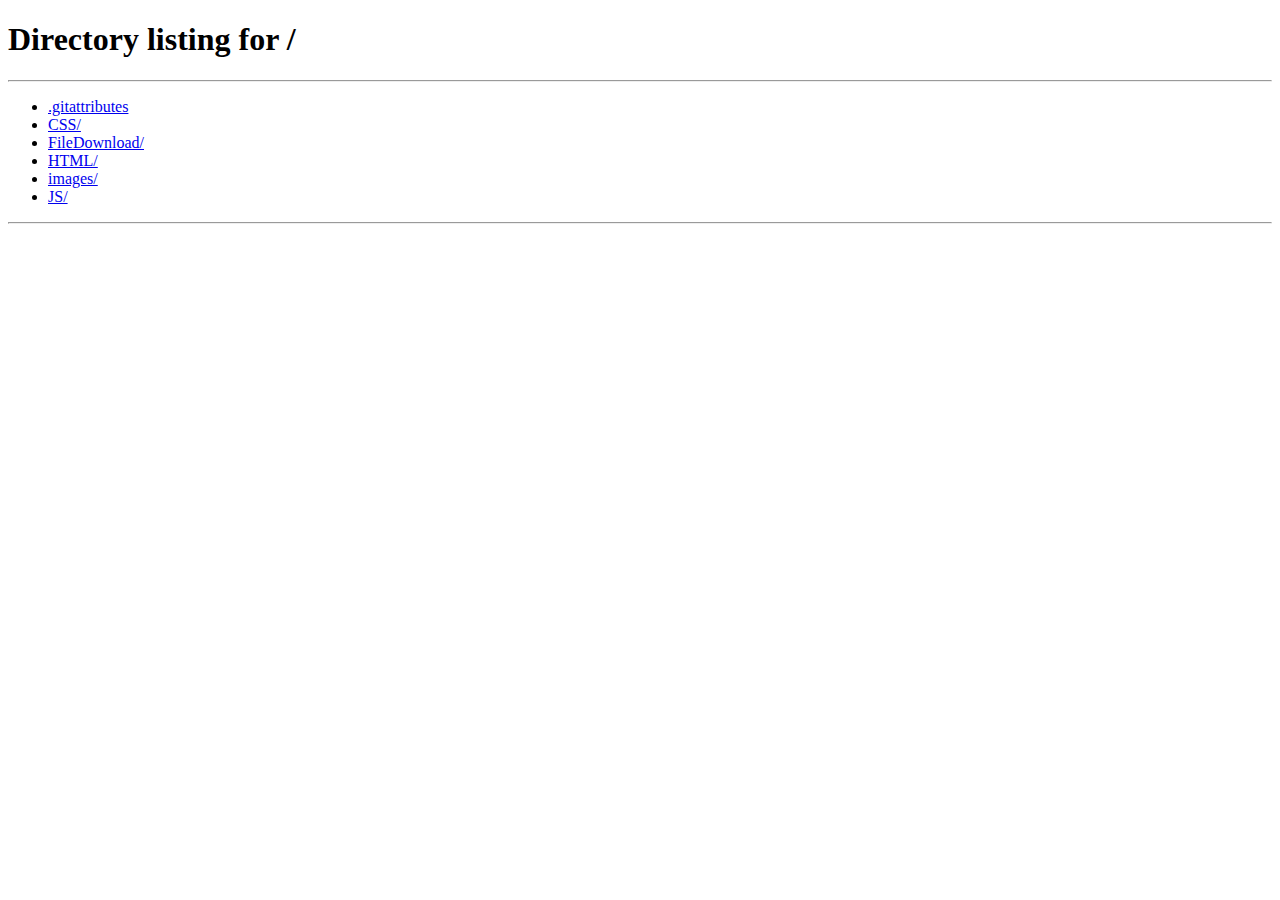
<file: HTML/productDetail.html>
<!DOCTYPE html>
<html lang="en">
  <head>
    <meta charset="UTF-8" />
    <meta name="viewport" content="width=device-width, initial-scale=1.0" />
    <title>PETBot | Product Detail</title>
    <!-- Favicon -->
    <link
      rel="icon"
      type="image/x-icon"
      href=".././images/Favicon/favicon.ico"
    />
    <!-- Link FontAwesome -->
    <link
      rel="stylesheet"
      href="https://cdnjs.cloudflare.com/ajax/libs/font-awesome/6.5.1/css/all.min.css"
      integrity="sha512-DTOQO9RWCH3ppGqcWaEA1BIZOC6xxalwEsw9c2QQeAIftl+Vegovlnee1c9QX4TctnWMn13TZye+giMm8e2LwA=="
      crossorigin="anonymous"
      referrerpolicy="no-referrer"
    />
    <!-- Link CSS -->
    <link rel="stylesheet" href=".././CSS/home-page.css" />
    <link rel="stylesheet" href=".././CSS/productDetail.css" />
    <link rel="stylesheet" href=".././CSS/main.css" />
    <!-- Link GoogleFont -->
    <link rel="preconnect" href="https://fonts.googleapis.com" />
    <link rel="preconnect" href="https://fonts.gstatic.com" crossorigin />
    <link
      href="https://fonts.googleapis.com/css2?family=Balsamiq+Sans&family=Barlow+Condensed:ital,wght@1,300&display=swap"
      rel="stylesheet"
    />
  </head>
  <body>
    <div class="homePage">
      <!-- --------------- Header ---------------- -->
      <section class="header">
        <!-- --------------- NavBar Menu ---------------- -->
        <nav>
          <!-- --------------- Logo ---------------- -->
          <div class="logo">
            <div class="image-logo">
              <p class="textLogo1">BOTTLE</p>
              <img
                src=".././images/HomePage/NavBarHeader/logo.jpg"
                alt="Logo"
              />
            </div>
            <div class="textLogo2">PET</div>
          </div>
          <!-- --------------- Menu ---------------- -->
          <ul id="navBar">
            <li id="close-btn" onclick="closeNavBar()">&times;</li>
            <li class="link home">
              <a href=".././HTML/home-page.html">Home</a>
            </li>
            <li class="link menu-products">
              <a href="#">Products</a>
              <div class="drop-menu" id="dropMenu">
                <ul class="drop-menu-1">
                  <li class="text-header">| By Material</li>
                  <li>
                    <i class="fa-solid fa-caret-right"></i
                    ><a href="">PET (Polyetylen terephtalat)</a>
                  </li>
                  <li>
                    <i class="fa-solid fa-caret-right"></i
                    ><a href="">PP (Polypropylene)</a>
                  </li>
                  <li>
                    <i class="fa-solid fa-caret-right"></i
                    ><a href="">PC (Polycarbonate)</a>
                  </li>
                </ul>
                <ul class="drop-menu-2">
                  <li class="text-header">| By Type</li>
                  <li>
                    <i class="fa-solid fa-caret-right"></i
                    ><a href=".././HTML/airlessPumpBottle.html"
                      >Airless Pump Bottle</a
                    >
                  </li>
                  <li>
                    <i class="fa-solid fa-caret-right"></i
                    ><a href="">Boston Bottle</a>
                  </li>
                  <li>
                    <i class="fa-solid fa-caret-right"></i
                    ><a href="">Foam Bottle</a>
                  </li>
                  <li>
                    <i class="fa-solid fa-caret-right"></i
                    ><a href="">Spray Bottle</a>
                  </li>
                  <li>
                    <i class="fa-solid fa-caret-right"></i
                    ><a href="">Square Bottle</a>
                  </li>
                  <li>
                    <i class="fa-solid fa-caret-right"></i
                    ><a href="">Squeeze Bottle</a>
                  </li>
                </ul>
                <ul class="drop-menu-3">
                  <li class="text-header">| By Application</li>
                  <li>
                    <i class="fa-solid fa-caret-right"></i
                    ><a href="">Water bottle</a>
                  </li>
                  <li>
                    <i class="fa-solid fa-caret-right"></i
                    ><a href="">Juice Bottle</a>
                  </li>
                  <li>
                    <i class="fa-solid fa-caret-right"></i
                    ><a href="">Lotion Bottle</a>
                  </li>
                  <li>
                    <i class="fa-solid fa-caret-right"></i
                    ><a href="">Medicine Bottle</a>
                  </li>
                  <li>
                    <i class="fa-solid fa-caret-right"></i
                    ><a href="">Oil Bottle</a>
                  </li>
                  <li>
                    <i class="fa-solid fa-caret-right"></i
                    ><a href="">Chemical Bottle</a>
                  </li>
                  <li>
                    <i class="fa-solid fa-caret-right"></i
                    ><a href="">Travel Set Bottle</a>
                  </li>
                </ul>
                <ul class="drop-menu-4">
                  <li class="text-header">| Comestic Container</li>
                  <li>
                    <i class="fa-solid fa-caret-right"></i
                    ><a href="">Roll Ball Bottle</a>
                  </li>
                  <li>
                    <i class="fa-solid fa-caret-right"></i
                    ><a href="">Sunscreen Bottle</a>
                  </li>
                  <li>
                    <i class="fa-solid fa-caret-right"></i
                    ><a href="">Skin Lotion Bottle</a>
                  </li>
                  <li>
                    <i class="fa-solid fa-caret-right"></i
                    ><a href="">Cream Bottle</a>
                  </li>
                </ul>
              </div>
            </li>
            <li class="link"><a href=".././HTML/news.html">News</a></li>
            <li class="link">
              <a href=".././HTML/contact-us.html">Contact Us</a>
            </li>
            <li class="link"><a href=".././HTML/about-us.html">About Us</a></li>
            <li class="link"><a href=".././HTML/feedback.html">Feedback</a></li>
          </ul>
          <!-- --------------- Icons ---------------- -->
          <div class="icons">
            <!-- --------------- Search ---------------- -->
            <div id="glass">
              <i
                class="fa-solid fa-magnifying-glass fa-lg"
                style="color: #ffffff"
              ></i>
              <div id="showSearch">
                <input type="search" placeholder="search here..." />
              </div>
            </div>
            <!-- --------------- Shopping Cart ---------------- -->
            <div class="icon-cart">
              <i
                class="fa-solid fa-cart-shopping fa-lg"
                style="color: #ffffff"
              ></i>
              <span>0</span>
            </div>
            <!-- --------------- User Login and Admin login ---------------- -->
            <div id="dropbtn">
              <i
                class="fa-solid fa-circle-user fa-2xl"
                style="color: #ffffff"
              ></i>
              <div id="dropdown-content" class="dropdown-content">
                <a href=".././HTML/login.html"
                  ><i class="fa-solid fa-money-check fa-lg"></i> Customer</a
                >
              </div>
            </div>
            <i
              class="fas fa-bars fa-lg"
              id="menu-btn"
              style="color: #ffffff"
              onclick="openNavBar()"
            ></i>
          </div>
        </nav>
      </section>

      <!-- --------------- SCroll Up Button ---------------- -->
      <a class="goToUp" href="#"
        ><i class="fa-solid fa-arrow-up" style="color: #000000"></i
      ></a>
      <div class="cartTab">
        <h1>Shopping Cart</h1>
        <div class="listCart"></div>
        <div class="btn">
          <button class="close">CLOSE</button>
          <button class="checkOut">
            <a href=".././HTML/checkout.html">Check Out</a>
          </button>
        </div>
      </div>
      <div class="container">
        <div class="title">PRODUCT DETAIL</div>
        <div class="detail">
          <div class="image">
            <img
              src=".././images/HomePage/Products/All/Airless-Cream-Bottles.png"
            />
          </div>
          <div class="content">
            <h1 class="name"></h1>
            <div class="material"></div>
            <div class="capacity"></div>
            <div class="price"></div>
            <div class="description"></div>
            <div class="buttons">
              <button class="addCart">
                Add To Cart
                <span>
                  <svg
                    class=""
                    aria-hidden="true"
                    xmlns="http://www.w3.org/2000/svg"
                    fill="none"
                    viewBox="0 0 18 20"
                  >
                    <path
                      stroke="currentColor"
                      stroke-linecap="round"
                      stroke-linejoin="round"
                      stroke-width="2"
                      d="M6 15a2 2 0 1 0 0 4 2 2 0 0 0 0-4Zm0 0h8m-8 0-1-4m9 4a2 2 0 1 0 0 4 2 2 0 0 0 0-4Zm-9-4h10l2-7H3m2 7L3 4m0 0-.792-3H1"
                    />
                  </svg>
                </span>
              </button>
              <a href=".././FileDownload/ProductDetail.docx" download>
                <button id="btn-download" title="Download Product Detail">
                  <i class="fa fa-download"></i>
                </button>
              </a>
            </div>
          </div>
        </div>
        <div class="title">Similar Product</div>
        <div class="products-container"></div>
      </div>
      <footer>
        <div class="box">
          <div class="part-1">
            <div class="socialsAndContact">
              <!-- --------------- Text header and Socials ---------------- -->
              <div class="col-5">
                <div class="text-header">PETBot Company</div>
                <!-- --------------- Social ---------------- -->
                <div class="socials">
                  <a
                    href="https://www.facebook.com/"
                    title="Facebook"
                    target="_blank"
                    ><i class="fa-brands fa-facebook fa"></i
                  ></a>
                  <a href="https://twitter.com/" title="Twitter" target="_blank"
                    ><i class="fa-brands fa-twitter"></i
                  ></a>
                  <a
                    href="https://www.instagram.com/"
                    title="Instagram"
                    target="_blank"
                    ><i class="fa-brands fa-instagram"></i
                  ></a>
                  <a
                    href="https://linkedin.com/"
                    title="Linkedin"
                    target="_blank"
                    ><i class="fa-brands fa-linkedin"></i
                  ></a>
                  <a href="https://youtube.com/" title="Youtube" target="_blank"
                    ><i class="fa-brands fa-youtube"></i
                  ></a>
                </div>
                <p>Team with 5 members.</p>
              </div>
              <!-- --------------- Contact Us ---------------- -->
              <div class="col-1">
                <div class="gmail">
                  <i class="fa-solid fa-envelope"></i> petbot@company.com
                </div>
                <div class="phoneNumber">
                  <i class="fa-solid fa-phone"></i> +84 36-384-568
                </div>
                <div class="address">
                  <i class="fa-solid fa-location-dot"></i>
                  8 Ton That Thuyet, My Dinh,<br />
                  Nam Tu Liem, Ha Noi.
                </div>
                <iframe
                  src="https://www.google.com/maps/embed?pb=!1m18!1m12!1m3!1d515.5973385199616!2d105.78198186858313!3d21.028761111310168!2m3!1f0!2f0!3f0!3m2!1i1024!2i768!4f13.1!3m3!1m2!1s0x3135ab00954decbf%3A0xdb4ee23b49ad50c8!2zRlBUIEFwdGVjaCBIw6AgTuG7mWkgLSBI4buHIHRo4buRbmcgxJHDoG8gdOG6oW8gbOG6rXAgdHLDrG5oIHZpw6puIHF14buRYyB04bq_!5e0!3m2!1svi!2s!4v1707111828114!5m2!1svi!2s"
                  width="300"
                  height="180"
                  style="border: 0"
                  allowfullscreen=""
                  loading="lazy"
                  referrerpolicy="no-referrer-when-downgrade"
                ></iframe>
              </div>
            </div>
            <!-- --------------- Link  ---------------- -->
            <div class="col-3 col">
              <div class="text-header">| By Application</div>
              <ul>
                <li>
                  <i class="fa-solid fa-caret-right"></i
                  ><a href="">Water Bottle</a>
                </li>
                <li>
                  <i class="fa-solid fa-caret-right"></i
                  ><a href="">Juice Bottle</a>
                </li>
                <li>
                  <i class="fa-solid fa-caret-right"></i
                  ><a href="">Lotion Bottle</a>
                </li>
                <li>
                  <i class="fa-solid fa-caret-right"></i
                  ><a href="">Medicine Bottle</a>
                </li>
                <li>
                  <i class="fa-solid fa-caret-right"></i
                  ><a href="">Oil Bottle</a>
                </li>
                <li>
                  <i class="fa-solid fa-caret-right"></i
                  ><a href="">Chemical Bottle</a>
                </li>
                <li>
                  <i class="fa-solid fa-caret-right"></i
                  ><a href="">Travel Set Bottle</a>
                </li>
              </ul>
            </div>
            <div class="col-2 col">
              <div class="text-header">| By Type</div>
              <ul>
                <li>
                  <i class="fa-solid fa-caret-right"></i
                  ><a href=".././HTML/airlessPumpBottle.html"
                    >Airless Pump Bottle</a
                  >
                </li>
                <li>
                  <i class="fa-solid fa-caret-right"></i
                  ><a href="">Boston Bottle</a>
                </li>
                <li>
                  <i class="fa-solid fa-caret-right"></i
                  ><a href="">Foam Bottle</a>
                </li>
                <li>
                  <i class="fa-solid fa-caret-right"></i
                  ><a href="">Spray Bottle</a>
                </li>
                <li>
                  <i class="fa-solid fa-caret-right"></i
                  ><a href="">Square Bottle</a>
                </li>
                <li>
                  <i class="fa-solid fa-caret-right"></i
                  ><a href="">Squeeze Bottle</a>
                </li>
              </ul>
            </div>
            <div class="col-6 col">
              <div class="text-header">| By Material</div>
              <ul>
                <li>
                  <i class="fa-solid fa-caret-right"></i><a href="">PET</a>
                </li>
                <li>
                  <i class="fa-solid fa-caret-right"></i><a href="">PP</a>
                </li>
                <li>
                  <i class="fa-solid fa-caret-right"></i><a href="">PC</a>
                </li>
              </ul>
            </div>
            <div class="col-4 col">
              <div class="text-header">| Comestic Container</div>
              <ul>
                <li>
                  <i class="fa-solid fa-caret-right"></i
                  ><a href="">Roll Ball Bottle</a>
                </li>
                <li>
                  <i class="fa-solid fa-caret-right"></i
                  ><a href="">Sunscreen Bottle</a>
                </li>
                <li>
                  <i class="fa-solid fa-caret-right"></i
                  ><a href="">Skin Lotion Bottle</a>
                </li>
                <li>
                  <i class="fa-solid fa-caret-right"></i
                  ><a href="">Cream Bottle</a>
                </li>
              </ul>
            </div>
            <!-- --------------- End link ---------------- -->
          </div>
          <div class="part-2">&copy;PETBot 2024. All right reserved</div>
        </div>
      </footer>
    </div>
  </body>
  <script src=".././JS/productDetail.js"></script>
  <script src=".././JS/main.js"></script>
</html>
</file>
<file: CSS/main.css>
@import url('https://fonts.googleapis.com/css2?family=Inter&display=swap');

* {
    margin: 0;
    padding: 0;
    font-family: 'Inter', sans-serif;
    scroll-behavior: smooth;
}

ul li {
    list-style: none;
}

a {
    color: #ffffff;
    text-decoration: none;
}

/* Header NavBarMeunu */
.header {
    width: 100%;
    height: max-content;
    background: #000000;
    position: fixed;
    z-index: 999;
}

nav .logo {
    display: flex;
    align-items: center;
    margin-left: 5%;
}

.header img {
    width: 1.5rem;
    height: 1.5rem;
}

.textLogo1 {
    margin-top: 0;
    font-size: 0.6rem;
    color: #eae3e3;
    font-family: 'Barlow Condensed', sans-serif;
}

.textLogo2 {
    font-size: 3rem;
    font-weight: bold;
    color: #c2c0c0;
    font-family: 'Balsamiq Sans', sans-serif;
}

nav {
    justify-content: space-between;
    align-items: center;
    display: flex;
}

nav a {
    font-family: sans-serif;
    color: #ffffff;
    display: flex;
    text-decoration: none;
}

#navBar .link {
    padding: 20px;
    display: inline-flex;
}

#navBar .link:hover {
    background: #343333;
}

.header nav .icons {
    display: inline-flex;
    margin-right: 5%;
}

.icons i {
    cursor: pointer;
    padding: 1.6rem 1rem;
}

.icons i:hover {
    background-color: #404040;
}

#dropbtn:hover .dropdown-content {
    display: block;
}

.dropdown-content {
    display: none;
    position: absolute;
    top: 3.5rem;
    right: 6rem;
    background-color: #f1f1f1;
    min-width: 12rem;
    box-shadow: 0px 8px 16px 0px rgba(0, 0, 0, 0.2);
    z-index: 999;
}

.dropdown-content a {
    color: black;
    padding: 12px 16px;
    text-decoration: none;
    display: block;
}

.dropdown-content a:hover {
    background-color: #ddd;
}

/*DropMenu Products*/
.drop-menu {
    position: absolute;
    display: inline-flex;
    overflow: hidden;
    text-decoration: none;
    margin: 2.45rem -25rem 0 -25.5rem;
    box-shadow: 0 2px 4px 0 rgba(0, 0, 0, 0.2), 0 3px 10px 0 rgba(0, 0, 0, 0.19);
    visibility: hidden;
}

.drop-menu a:hover {
    text-decoration: underline;
}

.menu-products:hover .drop-menu {
    visibility: visible;
}

.drop-menu .text-header {
    text-transform: uppercase;
    font-size: 1.28rem;
    font-weight: 700;
    color: #000000;
}

.drop-menu-1,
.drop-menu-2,
.drop-menu-3,
.drop-menu-4 {
    line-height: 2.5rem;
    padding: 1.5rem 1.5rem 1.5rem 3rem;
    width: 15.2rem;
    background: #e1e1e1;
    border-left: 1px solid #c2c0c0;

}

.drop-menu ul li a {
    font-size: 0.97rem;
    color: #000000;

}

.drop-menu ul li {
    list-style: none;
}

.drop-menu ul li {
    display: flex;
    align-items: center;
    column-gap: 0.4rem;
}

/* ======================= Search ============================== */
.header #showSearch {
    display: none;
    position: absolute;
    top: 100%;
    right: 15%;
    background: #fff;
    width: 30rem;
    height: 3rem;
    z-index: 999;
}

#glass:hover #showSearch {
    display: block;
}

.header #showSearch input {
    border: none;
    outline: none;
    height: 100%;
    width: 100%;
    font-size: 1rem;
    padding: 1rem;
    box-shadow: 0 1px 2px 0 rgba(0, 0, 0, 0.2), 0 1.5px 5px 0 rgba(0, 0, 0, 0.19);
}


#menu-btn {
    display: none;
}

#close-btn {
    display: none;
    position: relative;
    font-size: 2.5rem;
    top: 1.5rem;
    left: -8rem;
    color: #ffffff;
    opacity: 0.5;
}

#close-btn:hover {
    opacity: 0.8;
    cursor: pointer;
}

/* Fa Arrow Up */
.goToUp {
    z-index: 1;
    position: fixed;
    bottom: 2%;
    right: 0.5%;
    margin-right: 20px;
    font-size: 2rem;
    opacity: 0.2;
    padding: 0.4rem;
    background: #ffffff;
}

.goToUp:hover {
    opacity: 1;
}

/* Footer */
footer {
    background: #000000;
    width: 100%;
    height: max-content;
    margin-top: 5rem;
}

footer .box {
    color: #ffffff;
    width: 90%;
    margin: auto;
}

footer .part-1 {
    justify-content: space-between;
    padding: 60px 0 20px 0;
    display: flex;
    border-bottom: 1px solid #c2c0c0;
    margin-bottom: 20px;
}

footer .part-2 {
    text-align: center;
    font-size: 0.8rem;
    font-weight: 1;
    color: #c2c0c0;
    padding-bottom: 1rem;
}

.socials i {
    display: inline-flex;
    padding: 15px 5px 5px 0;
}

.part-1 .text-header {
    font-size: 20px;
    font-weight: 600;
}

.part-1 .col-5 {
    line-height: 2.2rem;
    color: #c2c0c0;
}

.part-1 .col-5 .text-header {
    font-size: 2.2rem;
    color: #ffffff;
}

.part-1 .col-5 p {
    border-bottom: 1px solid #ffffff;
    font-size: 0.8rem;
}

.part-1 .col-5 i {
    font-size: 1rem;
    color: #c2c0c0;
}

.part-1 .col-5 i:hover {
    color: #ffffff;
}

.part-1 .col-1 {
    margin-top: 20px;
    font-size: 15px;
    line-height: 30px;
}

.part-1 .col-1 i {
    padding: 0.5rem;
    width: 15px;
}

.part-1 li a {
    text-decoration: none;
    color: #ffffff;
}

.part-1 li {
    line-height: 30px;
    list-style: none;
}

.part-1 li:hover {
    text-decoration: underline;
}

.part-1 ul {
    margin-top: 5px;
}

.col-2 ul a,
.col-4 ul a,
.col-6 ul a,
.col-3 ul a {
    margin-left: 0.5rem;
}

/* footer .part-1 .links {
    display: flex;
    margin: auto;
} */
/*========================= Product =====================*/
.products-container .item img {
    width: 100%;
    filter: drop-shadow(1px 1px 1px rgba(0, 0, 0, 0.6));
}

.products-container {
    display: grid;
    grid-template-columns: repeat(3, 1fr);
    gap: 20px;
}

.products-container .item {
    /* filter: drop-shadow(0 5rem 35rem rgba(137, 137, 137, 0.6)); */
    text-align: center;
    background-color: #ffffff;
    padding: 1rem;
}

.products-container .item:hover {
    box-shadow: 0 2px 4px 0 rgba(0, 0, 0, 0.2), 0 3px 10px 0 rgba(0, 0, 0, 0.19);
}

.products-container .item h2 {
    color: #000000;
    padding: 0.4rem 0 0.2rem;
    /* margin-top: 0.5rem; */
    font-weight: 600;
    font-size: 1.2rem;
}

.products-container .item h2:hover {
    text-decoration: underline;
}

.products-container .item .price {
    letter-spacing: 0.1rem;
    font-size: large;
}

.products-container .item .stars {
    color: #343333;
    padding: 0.2rem 0;
}

.products-container .item button {
    background-color: #2F2F2F;
    color: #ffffff;
    border: none;
    margin-top: 0.5rem;
    padding: 0.6rem 2rem;
    font-size: 1rem;
    cursor: pointer;
}

.products-container .item button:hover {
    opacity: 0.8;
}

.products-container .hide {
    display: none;
}

.materialAndCapacity {
    display: block;
}

.product__img-hover {
    visibility: hidden;
    position: absolute;
    right: 0;
    background-color: #000000;
    width: fit-content;
    height: max-content;
}

.product__img-hover i {
    border-left: 1px solid #dfdfdf;
    color: #ffffff;
    padding: 1rem;
    align-items: center;
    opacity: 0.6;
}

.product__img-hover i:hover {
    opacity: 1;
}

.products-container .item .image {
    position: relative;
}

.products-container .item .image:hover .product__img-hover {
    cursor: pointer;
    visibility: visible;
    bottom: 0.3rem;
    transition: 3s;
}

.products-container .item img:hover {
    opacity: 0.8;
}

/* cart */
.icon-cart {
    position: relative;
}

.icon-cart span {
    position: absolute;
    background-color: red;
    width: 1rem;
    height: 1rem;
    display: flex;
    justify-content: center;
    align-items: center;
    border-radius: 50%;
    color: #fff;
    top: 10%;
    right: 10%;
    font-size: 0.8rem;
}

.cartTab {
    border: 1px solid #c2c0c0;
    z-index: 2;
    width: 28rem;
    background-color: #0E0F11;
    color: #eee;
    position: fixed;
    top: 10%;
    right: -30rem;
    bottom: 0;
    display: grid;
    grid-template-rows: 70px 1fr 70px;
    transition: .5s;
}

body.showCart .cartTab {
    right: 0;
}

body.showCart .container {
    transform: translateX(-250px);
}

.cartTab h1 {
    padding: 20px;
    margin: 0;
    font-weight: 300;
}

.cartTab .btn {
    border-top: 1px solid #ffffff;
    display: grid;
    grid-template-columns: repeat(2, 1fr);
}

.cartTab button:hover {
    opacity: 0.8;
}

.cartTab .btn .checkOut a {
    text-transform: uppercase;
    color: #ffffff;
}

.cartTab button {
    color: #ffffff;
    background-color: #000000;
    border: none;
    font-weight: 500;
    cursor: pointer;
}

.cartTab .close {
    color: #000000;
    background-color: #eee;
}

.listCart .item img {
    width: 100%;
}

.listCart .item {
    padding-left: 0.5rem;
    display: grid;
    grid-template-columns: 6rem 150px 50px 6rem;
    gap: 1rem;
    text-align: center;
    align-items: center;
}

.box-name {
    font-size: 0.8rem;
}

.listCart .quantity span {
    display: inline-block;
    width: 1.4rem;
    height: 1.4rem;
    background-color: #eee;
    color: #555;
    cursor: pointer;
}

.listCart .quantity span:nth-child(2) {
    background-color: transparent;
    color: #eee;
    cursor: auto;
}

.listCart .item:nth-child(even) {
    background-color: rgba(125, 124, 124, 0.902);
}

.listCart .item:nth-child(odd) {
    background-color: rgba(62, 61, 61, 0.902);
}

.listCart {
    overflow: auto;
}

.listCart::-webkit-scrollbar {
    width: 0;
}

/* Reponsive */
@media (max-width: 1100px) {
    .home {
        margin-top: 20%;
    }

    #menu-btn {
        display: block;
    }

    #navBar {
        background-color: rgb(0, 0, 0);
        background-color: rgba(0, 0, 0, 0.9);
        position: fixed;
        top: 3.6rem;
        right: 0;
        width: 0;
        height: 100%;
        float: right;
        text-align: center;
        overflow-y: scroll;
        overflow-x: hidden;
        transition: 0.5s;
    }

    #navBar .link {
        /* border: 1px solid #ddd; */
        display: block;
        color: #c2c0c0;
    }

    nav li:hover {
        color: #ffffff;
    }

    nav a {
        display: block;
    }

    footer .part-1 {
        display: block;
    }

    footer .part-1 .col-5 {
        text-align: center;
    }

    footer .part-1 .col-1 {
        text-align: center;
    }

    footer .col {
        display: none;
    }

    footer .part-1 .socialsAndContact {
        margin-top: 4rem;
        display: block;
    }
}

@media (max-width: 900px) {
    
}
@media (max-width: 768px) {
    
}
@media (max-width: 600px) {
    
}
@media (max-width: 480px) {
    
}
@media (max-width: 320px) {
    
}
</file>
<file: CSS/about-us.css>
/* Banner */
.banner {
    width: 100%;
    overflow: hidden;
}

.banner .image {
    background-image: url('.././images/AboutUs/About-us-banner.png');
    background-size: 100%;
    background-repeat: no-repeat;
    background-position: center;
    height: 250px;
}

.banner .text {
    color: #ffffff;
    position: relative;
    left: 5%;
    top: -120px;
    font-size: 2rem;
    font-variant: small-caps;
    border-left: 2px;
    font-weight: 100;
}

.banner span {
    padding: 0 10px;
    border-bottom: 3px solid;
}

/* Content */
.content .box {
    width: 90%;
    text-align: left;
    margin: auto;
    line-height: 30px;
}

.content .box .text-header {
    font-size: 2rem;
    margin-bottom: 20px;
}

.part p {
    margin-bottom: 40px;
    width: 80%;
}
</file>
<file: CSS/admin.css>
.sidebar {
    line-height: 2rem;
    width: 200px;
    height: 100vh;
    position: fixed;
    left: 0;
    top: 0;
    background: #333;
    padding: 20px;
    color: #fff;
    overflow: auto;
}

.sidebar h2 {
    padding: 2rem 0;
    color: #fff;
}

.sidebar ul {
    text-align: center;
    list-style-type: none;
    padding: 0;
}

.sidebar ul li a {
    color: #fff;
    text-decoration: none;
}

.sidebar ul li {
    margin-bottom: 1rem;
    background-color: #4e4e4e;
    padding: 0.8rem 0;
}

.sidebar ul li:hover {
    opacity: 0.8;
}

/* .sidebar ul ul {
    display: none;
} */

.main-content {
    width: 75%;
    margin-left: 250px;
    padding: 20px;
    background-color: #fff;
    /* border-left: 1px solid #ddd; */
}

.main-content h2 {
    color: #333;
}

.main-content table {
    width: 100%;
    border-collapse: collapse;
}

.main-content th,
.main-content td {
    text-align: center;
    border-bottom: 1px solid #ddd;
    padding: 8px;
}

.main-content th {
    border: 1px solid #e6e6e6;
    padding-top: 12px;
    padding-bottom: 12px;
    /* background-color: #333; */
    color: rgb(0, 0, 0);
}

.main-content button {
    background-color: #333;
    color: white;
    border: none;
    padding: 5px 10px;
    text-align: center;
    text-decoration: none;
    display: inline-block;
    font-size: 14px;
    margin: 4px 2px;
    cursor: pointer;
}

.main-content button:hover {
    opacity: 0.8;
}

.main-content form {
    margin-bottom: 20px;
}

.main-content form label {
    display: block;
    margin-bottom: 5px;
}

.main-content form input[type="text"],
.main-content form input[type="file"],
.main-content form textarea {
    width: 100%;
    padding: 10px;
    margin-bottom: 10px;
}

.main-content form input[type="submit"] {
    width: auto;
}

.underline {
    text-decoration: underline;
}

#table-header tr,
#table-header th {
    border: none;
}

#table-header {
    margin-bottom: 1.5rem;
}

#table-header form {
    margin-bottom: 0;
    float: right;
}

#table-header input,
#table-header select {
    border: 1px solid #ddd;
    padding: 0.5rem;
    margin: 0 1rem;
}

#table-header h2 {
    float: left;
}

#table-header-1 tr,
#table-header-1 th {
    border: none;
}

#table-header-1 {
    margin-bottom: 1.5rem;
}

#table-header-1 form {
    margin-bottom: 0;
    float: right;
}

#table-header-1 input,
#table-header-1 select {
    border: 1px solid #ddd;
    padding: 0.5rem;
    margin: 0 1rem;
}

#table-header-1 h2 {
    float: left;
}

#table-header i:hover,
#table-header-1 i:hover {
    opacity: 0.5;
}

/* Add some styling for the overview section */
#box-overview {
    display: grid;
    grid-template-columns: auto auto;
    column-gap: normal;
}

.overview-item {
    line-height: 3rem;
    text-align: center;
    width: 200px;
    padding: 2rem 7rem;
    background-color: #ddd;
    margin: 1rem 3rem 2rem 0;
}

.overview-item:hover {
    opacity: 0.8;
    cursor: pointer;
}

.popup {
    display: none;
    z-index: 1;
    position: fixed;
    left: 50%;
    top: 50%;
    transform: translate(-50%, -50%);
    width: 100%;
    height: 100%;
    overflow: auto;
    background-color: rgba(0, 0, 0, 0.4);
    transition: all 0.5s ease;
}

.popup-content {
    background-color: #fff;
    margin: 15% auto;
    padding: 20px;
    border: 1px solid #888;
    width: 30%;
    box-shadow: 0 4px 8px 0 rgba(0, 0, 0, 0.2);
    transition: all 0.5s ease;
}

.close {
    color: #aaa;
    float: right;
    font-size: 28px;
    font-weight: bold;
}

.close:hover,
.close:focus {
    color: black;
    text-decoration: none;
    cursor: pointer;
}

.form-container form {
    width: 100%;
    display: flex;
    flex-direction: column;
}

.form-container label {
    font-weight: bold;
}

.form-container input {
    margin: 5px 0;
    padding: 10px;
    border: 1px solid #ccc;
}

.form-container input[type="submit"] {
    background-color: #222222;
    color: #fff;
    cursor: pointer;
}

.form-container input[type="submit"]:hover {
    background-color: #5c5c5c;
}
</file>
<file: CSS/productType.css>
.bg.image {
    background-image: url(.././images/ProductType/AirlessPumpBottle.png);
    background-size: cover;
    background-position: center;
    background-repeat: no-repeat;
    width: 100%;
    height: 32rem;
}

.container {
    box-sizing: border-box;
    padding-top: 3.5rem;
}

.container .banner {
    position: relative;
}

.container .banner .text {
    padding: 0 2rem 0;
    color: #ffffff;
    position: absolute;
    background: rgb(95, 95, 95);
    background: rgba(95, 95, 95, 0.5);
    top: 0;
    width: fit-content;
    height: 100%;
}

.container .banner .text h2 {
    margin-top: 2rem;
    font-size: 2.5rem;
}

.container .banner .text p {
    line-height: 2rem;
}

.products-container {
    padding-top: 4rem;
    width: 90%;
    margin: auto;
    grid-template-columns: repeat(4, 1fr);
}

@media (max-width: 1100px) {
    .products-container {
        grid-template-columns: repeat(3, 1fr);
    }
}

@media (max-width: 850px) {
    .products-container {
        grid-template-columns: repeat(2, 1fr);
    }
}

@media (max-width: 500px) {
    .products-container {
        grid-template-columns: repeat(1, 1fr);
    }
}
</file>
<file: CSS/checkout.css>
body {
  font-family: monospace;
  overflow-x: hidden;
  font-synthesis: 15px;
}

a {
  text-decoration: none;
}

.container {
  width: 1200px;
  margin: auto;
  max-width: 90%;
  transition: transform 1s;
}

.checkoutLayout {
  display: grid;
  grid-template-columns: repeat(2, 1fr);
  gap: 50px;
  padding: 5rem 20px 20px 20px;
}

.checkoutLayout .right {
  background-color: #202020;
  padding: 40px;
  color: #fff;
}

.checkoutLayout .right .ship{
  padding-top: 0.5rem;
  font-size: 0.8rem;
}
.checkoutLayout .right .form {
  display: grid;
  grid-template-columns: repeat(2, 1fr);
  gap: 20px;
  border-bottom: 1px solid #454547;
  padding-bottom: 20px;
}

.checkoutLayout .form h1,
.checkoutLayout .form .group:nth-child(-n+3) {
  grid-column-start: 1;
  grid-column-end: 3;
}

/* .checkoutLayout .form input {
    outline: none;
} */
.checkoutLayout .form input::placeholder {
  color: #c2c2c2;
  font-style: italic;
}

.checkoutLayout .form input,
.checkoutLayout .form select {
  outline: none;
  width: 100%;
  padding: 10px 20px;
  box-sizing: border-box;
  margin-top: 10px;
  border: none;
  background-color: #424246;
  color: #fff;
}

.checkoutLayout .right .return .row {
  display: flex;
  justify-content: space-between;
  align-items: center;
  margin-top: 10px;
}

.checkoutLayout .right .return .row div:nth-child(2) {
  font-weight: bold;
  font-size: x-large;
}

.buttonCheckout {
  cursor: pointer;
  width: 100%;
  height: 40px;
  border: none;
  margin-top: 20px;
  font-weight: bold;
  color: #fff;
  background-color: #bab8b8;
}

.buttonCheckout:hover {
  background-color: #393e3d;
}

.returnCart h1 {
  border-top: 1px solid #b8b8b8;
  padding: 20px 0;
}

.returnCart h2 a {
  color: #000000;
}

.returnCart h2 {
  padding-bottom: 1rem;
  vertical-align: middle;
  justify-content: center;
}

.returnCart h2 a:hover {
  color: #727171;
}

.returnCart .list .item img {
  height: 80px;
}

.returnCart .list .item {
  display: grid;
  grid-template-columns: 80px 1fr 50px 80px;
  align-items: center;
  gap: 20px;
  margin-bottom: 30px;
  padding: 1rem 10px;
  background-color: #f4f4f1;
}

.returnCart .list .item .name,
.returnCart .list .item .returnPrice {
  font-size: large;
  font-weight: bold;
}

.return {
  border-bottom: 1px solid #454547;
}

/* Popup when buy product success */
.center {
  position: fixed;
  top: 50%;
  left: 50%;
  transform: translate(-50%, -50%);
}

.popup {
  box-shadow: 0 2px 4px 0 rgba(0, 0, 0, 0.2), 0 3px 10px 0 rgba(0, 0, 0, 0.19);
  width: 350px;
  height: max-content;
  padding: 30px 20px;
  background: #ffffff;
  box-sizing: border-box;
  z-index: 2;
  text-align: center;
  opacity: 0;
  top: -400%;
  transform: translate(-50%, -50%) scale(0.5);
  transition: opacity 300ms ease-in-out,
    top 1000ms ease-in-out,
    transform 1000ms ease-in-out;
}

.popup.active {
  opacity: 1;
  top: 50%;
  transform: translate(-50%, -50%) scale(1);
  transition: transform 300ms cubic-bezier(0.18, 0.89, 0.43, 1.19);
}

.popup .icon {
  margin: 5px 0px;
  width: 50px;
  height: 50px;
  border: 2px solid #000000;
  text-align: center;
  display: inline-block;
  border-radius: 50%;
  line-height: 60px;
}

.popup .icon i.fa {
  font-size: 30px;
  color: #000000;
}

.popup .title {
  margin: 5px 0px;
  font-size: 30px;
  font-weight: 600;
  color: #000000;
}

.popup .description {
  color: #222;
  font-size: 15px;
  padding: 5px;
}

.popup .dismiss-btn {
  margin-top: 15px;
}

.popup .dismiss-btn button {
  padding: 10px 20px;
  background: #111;
  color: #f5f5f5;
  border: 2px solid #111;
  font-size: 16px;
  font-weight: 600;
  outline: none;
  cursor: pointer;
  transition: all 300ms ease-in-out;
}

.popup .dismiss-btn button:hover {
  color: #111;
  background: #f5f5f5;
}

.popup>div {
  position: relative;
  top: 10px;
  opacity: 0;
}

.popup.active>div {
  top: 0px;
  opacity: 1;
}

.popup.active .icon {
  transition: all 300ms ease-in-out 250ms;
}

.popup.active .title {
  transition: all 300ms ease-in-out 300ms;
}

.popup.active .description {
  transition: all 300ms ease-in-out 350ms;
}

.popup.active .dismiss-btn {
  transition: all 300ms ease-in-out 400ms;
}

@media (max-width: 1100px) {
  .checkoutLayout {
    margin: auto;
    display: block;
    max-width: 630px;
  }
}
</file>
<file: CSS/feedback.css>
* {
  box-sizing: border-box;
  margin: 0;
  padding: 0;
}

.rev-section {
  margin: auto;
  padding: 5rem 1rem;
  max-width: 1100px;
  text-align: center;
}

.title {
  font-size: 2.5rem;
  text-transform: uppercase;
  color: rgb(50, 50, 50);
  margin-bottom: .5rem;
}

.note {
  font-size: 1.1rem;
  color: rgb(150, 150, 150);
  font-style: italic;
  color: rgb(0, 0, 0);
}

.reviews {
  margin: 2rem auto;
  display: flex;
  flex-wrap: wrap;
}

.review {
  margin: 0 1rem;
  min-width: 300px;
  flex: 1;
}

.head-review {
  margin: 1.75rem auto;
  width: 150px;
  height: 150px;
}

.rev-section img {
  width: 100%;
  height: 100%;
  border-radius: 50%;
  object-fit: cover;
  box-shadow: 0 10px 25px rgba(0, 0, 0, .25);
}

.body-review {
  background-color: rgb(238, 238, 238);
  padding: 2.5rem;
}

.name-review {
  font-size: 1.5rem;
  color: rgb(50, 50, 50);
  margin-bottom: .25rem;
}

.rating {
  color: rgb(0, 0, 0);
  margin: 1rem 0;
}

.desc-review {
  line-height: 1.5rem;
  letter-spacing: 1px;
  color: rgb(77, 77, 77);
}

@media (max-width: 678px) {
  .review {
    margin-top: 1.5rem;
  }
}

.bg-contact {
  width: 100%;
  background-repeat: no-repeat;
  background-position: center center;
  background-size: cover;
}

.container-contact {
  width: 100%;
  min-height: 100vh;
  display: flex;
  flex-wrap: wrap;
  justify-content: center;
  align-items: center;
  padding: 15px;
  background: rgba(230, 230, 230, 0.9);
}

.wrap-contact {
  width: 1163px;
  background: #fff;
  overflow: hidden;
  display: flex;
  flex-wrap: wrap;
  justify-content: space-between;
  padding: 110px 130px 157px 148px;
}

.contact-pic {
  width: 26rem;
  padding-top: 4rem;
}

.contact-pic img {
  max-width: 100%;
}


.contact-form {
  width: 390px;
}

.contact-form-title {
  display: block;
  font-size: 1.5rem;
  font-weight: 600;
  color: #333333;
  line-height: 1.2;
  text-align: left;
  padding-bottom: 36px;
}

input.input {
  height: 50px;
  padding: 0 30px 0 50px;
  outline: none;
}

input.input[name="email"] {
  padding: 0 30px 0 54px;
}

textarea.input {
  outline: none;
  min-height: 150px;
  padding: 14px 30px;
}

.wrap-input {
  position: relative;
  width: 100%;
  z-index: 1;
  margin-bottom: 10px;
}

.input {
  border: none;
  display: block;
  width: 100%;
  background: #e6e6e6;
  font-size: 15px;
  line-height: 1.5;
  color: #666666;
}


.focus-input {
  display: block;
  position: absolute;
  bottom: 0;
  left: 0;
  z-index: -1;
  width: 100%;
  height: 100%;
}

.symbol-input {
  display: flex;
  align-items: center;
  position: absolute;
  bottom: 0;
  left: 0;
  width: 100%;
  height: 100%;
  padding-left: 30px;
  pointer-events: none;
  color: #aaaaaa;
  font-size: 15px;
}

.input:focus+.focus-input+.symbol-input {
  color: #000000;
  padding-left: 22px;
}

.container-contact-form-btn {
  width: 100%;
  display: flex;
  flex-wrap: wrap;
  justify-content: center;
  padding-top: 20px;
}

.contact-form-btn {
  border: 1px solid #d5d5d5;
  width: 100%;
  height: 50px;
  background: #525252;
  font-size: 15px;
  line-height: 1.5;
  color: #fff;
  display: flex;
  justify-content: center;
  align-items: center;
  padding: 0 25px;
}

.contact-form-btn:hover {
  background: #8f8f8f;
  cursor: pointer;
}


@media (max-width: 1200px) {
  .contact-pic {
    width: 33.5%;
  }

  .contact-form {
    width: 44%;
  }
}

@media (max-width: 992px) {
  .wrap-contact {
    padding: 110px 80px 157px 90px;
  }

  .contact-pic {
    width: 35%;
  }

  .contact-form {
    width: 55%;
  }
}

@media (max-width: 768px) {
  .wrap-contact {
    padding: 110px 80px 157px 80px;
  }

  .contact-pic {
    margin-top: 0;
    display: block;
    width: 100%;
  }

  .contact-form {
    margin-top: 15rem;
    width: 100%;
  }
}

@media (max-width: 576px) {
  .wrap-contact {
    padding: 110px 15px 157px 15px;
  }
}

.container {
  background-image: url("https://www.toptal.com/designers/subtlepatterns/patterns/concrete-texture.png");
  display: flex;
  flex-wrap: wrap;
  height: 10vh;
  align-items: center;
  justify-content: center;
  padding: 0 0;
}

.container .rating {
  display: flex;
  width: 100%;
  justify-content: center;
  overflow: hidden;
  flex-direction: row-reverse;
  height: 150px;
  position: relative;
}

.rating-0 {
  filter: grayscale(100%);
}

.rating>input {
  display: none;
}

.rating>label {
  cursor: pointer;
  width: 40px;
  height: 40px;
  margin-top: auto;
  background-image: url("data:image/svg+xml;charset=UTF-8,%3csvg xmlns='http://www.w3.org/2000/svg' width='126.729' height='126.73'%3e%3cpath fill='%23e3e3e3' d='M121.215 44.212l-34.899-3.3c-2.2-.2-4.101-1.6-5-3.7l-12.5-30.3c-2-5-9.101-5-11.101 0l-12.4 30.3c-.8 2.1-2.8 3.5-5 3.7l-34.9 3.3c-5.2.5-7.3 7-3.4 10.5l26.3 23.1c1.7 1.5 2.4 3.7 1.9 5.9l-7.9 32.399c-1.2 5.101 4.3 9.3 8.9 6.601l29.1-17.101c1.9-1.1 4.2-1.1 6.1 0l29.101 17.101c4.6 2.699 10.1-1.4 8.899-6.601l-7.8-32.399c-.5-2.2.2-4.4 1.9-5.9l26.3-23.1c3.8-3.5 1.6-10-3.6-10.5z'/%3e%3c/svg%3e");
  background-repeat: no-repeat;
  background-position: center;
  background-size: 76%;
  transition: .3s;
}

.rating>input:checked~label,
.rating>input:checked~label~label {
  background-image: url("data:image/svg+xml;charset=UTF-8,%3csvg xmlns='http://www.w3.org/2000/svg' width='126.729' height='126.73'%3e%3cpath fill='%23fcd93a' d='M121.215 44.212l-34.899-3.3c-2.2-.2-4.101-1.6-5-3.7l-12.5-30.3c-2-5-9.101-5-11.101 0l-12.4 30.3c-.8 2.1-2.8 3.5-5 3.7l-34.9 3.3c-5.2.5-7.3 7-3.4 10.5l26.3 23.1c1.7 1.5 2.4 3.7 1.9 5.9l-7.9 32.399c-1.2 5.101 4.3 9.3 8.9 6.601l29.1-17.101c1.9-1.1 4.2-1.1 6.1 0l29.101 17.101c4.6 2.699 10.1-1.4 8.899-6.601l-7.8-32.399c-.5-2.2.2-4.4 1.9-5.9l26.3-23.1c3.8-3.5 1.6-10-3.6-10.5z'/%3e%3c/svg%3e");
}


.rating>input:not(:checked)~label:hover,
.rating>input:not(:checked)~label:hover~label {
  background-image: url("data:image/svg+xml;charset=UTF-8,%3csvg xmlns='http://www.w3.org/2000/svg' width='126.729' height='126.73'%3e%3cpath fill='%23d8b11e' d='M121.215 44.212l-34.899-3.3c-2.2-.2-4.101-1.6-5-3.7l-12.5-30.3c-2-5-9.101-5-11.101 0l-12.4 30.3c-.8 2.1-2.8 3.5-5 3.7l-34.9 3.3c-5.2.5-7.3 7-3.4 10.5l26.3 23.1c1.7 1.5 2.4 3.7 1.9 5.9l-7.9 32.399c-1.2 5.101 4.3 9.3 8.9 6.601l29.1-17.101c1.9-1.1 4.2-1.1 6.1 0l29.101 17.101c4.6 2.699 10.1-1.4 8.899-6.601l-7.8-32.399c-.5-2.2.2-4.4 1.9-5.9l26.3-23.1c3.8-3.5 1.6-10-3.6-10.5z'/%3e%3c/svg%3e");
}

.emoji-wrapper {
  width: 100%;
  text-align: center;
  height: 100px;
  overflow: hidden;
  position: absolute;
  top: 0;
  left: 0;
}

.emoji-wrapper:before,
.emoji-wrapper:after {
  content: "";
  height: 15px;
  width: 100%;
  position: absolute;
  left: 0;
  z-index: 1;
}

.emoji-wrapper:before {
  top: 0;
  background: linear-gradient(to bottom, rgba(255, 255, 255, 1) 0%, rgba(255, 255, 255, 1) 35%, rgba(255, 255, 255, 0) 100%);
}

.emoji-wrapper:after {
  bottom: 0;
  background: linear-gradient(to top, rgba(255, 255, 255, 1) 0%, rgba(255, 255, 255, 1) 35%, rgba(255, 255, 255, 0) 100%);
}

.emoji {
  display: flex;
  flex-direction: column;
  align-items: center;
  transition: .3s;
}

.emoji>svg {
  margin: 15px 0;
  width: 70px;
  height: 70px;
  flex-shrink: 0;
}

#rating-1:checked~.emoji-wrapper>.emoji {
  transform: translateY(-100px);
}

#rating-2:checked~.emoji-wrapper>.emoji {
  transform: translateY(-200px);
}

#rating-3:checked~.emoji-wrapper>.emoji {
  transform: translateY(-300px);
}

#rating-4:checked~.emoji-wrapper>.emoji {
  transform: translateY(-400px);
}

#rating-5:checked~.emoji-wrapper>.emoji {
  transform: translateY(-500px);
}

.feedback {
  max-width: 360px;
  background-color: #fff;
  width: 100%;
  padding: 30px;
  border-radius: 8px;
  display: flex;
  flex-direction: column;
  flex-wrap: wrap;
  align-items: center;
  box-shadow: 0 4px 10px rgba(0, 0, 0, .05);
}
</file>
<file: CSS/forgotPassword.css>
* {
    margin: 0;
    padding: 0;
    font-family: "Poppins", sans-serif;
}

body {
    position: relative;
    background-image:
        radial-gradient(at 61% 4%, rgb(0, 0, 0) 0px, transparent 50%),
        radial-gradient(at 75% 66%, rgb(164, 164, 164) 0px, transparent 50%),
        radial-gradient(at 98% 88%, rgb(85, 85, 85) 0px, transparent 50%);
    background-repeat: no-repeat;
    color: white;
    display: flex;
    align-items: center;
    justify-content: center;
    padding: 20rem 0;
}

.card {
    position: relative;
    top: -10rem;
    backdrop-filter: blur(16px) saturate(180%);
    -webkit-backdrop-filter: blur(16px) saturate(180%);
    background-color: rgba(0, 0, 0, 0.75);
    border: 1px solid rgba(255, 255, 255, 0.125);
    display: flex;
    flex-direction: column;
    align-items: center;
    padding: 30px 40px;
}

.lock-icon {
    font-size: 3rem;
}

h2 {
    font-size: 1.5rem;
    margin-top: 10px;
    text-transform: uppercase;
}

#back a {
    font-weight: normal;
    text-transform: none;
}

#back a:hover {
    opacity: 0.8;
}

#back {
    font-size: small;
}

p {
    font-size: 12px;
}

.passInput {
    padding: 1rem;
    margin-top: 15px;
    width: 80%;
    background: transparent;
    border: none;
    border-bottom: 2px solid rgb(255, 255, 255);
    font-size: 15px;
    color: white;
    outline: none;
}

button {
    margin-top: 15px;
    width: 80%;
    background-color: rgb(98, 98, 98);
    color: white;
    padding: 10px;
}

button:hover {
    opacity: 0.8;
    cursor: pointer;
}
</file>
<file: CSS/home-page.css>
.homePage {
    position: relative;
    width: auto;
    margin: auto;
}


/*================== Banner ===================*/
.box-banner {
    position: static;
    width: 100%;
}

.image-banner {
    background-image: url('.././images/HomePage/Banner/Banner2024.png');
    background-size: 100%;
    background-position: center;
    background-repeat: no-repeat;
    height: 36rem;
}

.text-btn-banner .text-header {
    font-family: 'Balsamiq Sans', sans-serif;
    font-weight: bolder;
    font-size: 2rem;
    margin-bottom: 1rem;
}

.text-btn-banner p {
    font-size: 1.2rem;
}

.box-banner .btn {
    margin-top: 1rem;
    background: #dfdfdf;
    padding: 0.8rem 1rem;
    cursor: pointer;
}

.box-banner .btn:hover a {
    color: #ffffff;
}

.box-banner .btn:hover {
    background: #000000;

}

.box-banner .btn a {
    color: #000000;
    text-decoration: none;
}

.text-btn-banner {
    text-align: center;
    width: 27rem;
    float: right;
    line-height: 2.5rem;
    margin-top: -25rem;
    margin-right: 6rem;
}

/*=================== End Banner ===============*/



/*==================== Contents include: Products and Aside (email, feedback, latest news) */
.contents {
    display: flex;
    height: max-content;
    position: relative;
}

/*==================== Products ================*/
.products {
    position: relative;
    width: 60.41%;
    margin-left: 5%;
    height: max-content;
}

.products h2 {
    font-weight: bold;
    font-size: 2.2rem;
}

.products #text {
    color: #777777;
    padding-top: 0.5rem;
    padding-bottom: 0.5rem;
}

.menu_buttons {
    padding: 1rem 0 1.5rem 0;
    display: flex;
}

.menu_buttons .btn {
    margin-right: 0.2rem;
    background-color: #DDDEE2;
    color: #000000;
    padding: 0.8rem 2.5rem;
    cursor: pointer;
    /* font-weight: 600; */
}

.menu_buttons .btn:hover {
    opacity: 0.8;
}

.menu_buttons .btn.active {
    transition: s;
    color: #ffffff;
    background: #000000;
}

.listPage {
    text-align: center;
    margin-top: 1rem;
}

.listPage li {
    display: inline-block;
    padding: 0.5rem 0.8rem;
    cursor: pointer;
}

.listPage li:hover {
    background-color: #eeeeee;
}

.listPage .active {
    background-color: #eeeeee;
}

.introducing {
    width: 100%;
    /* background-color: #DDDEE2; */
    margin: 2.8rem 0 5rem;
}

.introduce {
    display: block;
    width: 100%;
    margin: 0 auto;
    height: max-content;
}

.introduce .box {
    line-height: 1.5rem;
    width: 100%;
    padding: 2rem 0.5rem 1rem 0;
}

.introduce .box h2 {
    font-weight: bold;
    font-size: 2.2rem;
}

.introduce .box p {
    padding: 0 0 0 2rem;
    color: #000000;
    word-spacing: 0.4rem;
}

.introduce .image {
    border: 1px solid #dfdfdf;
    width: 100%;
    height: 38rem;
    box-shadow: 0 1px 2px 0 rgba(241, 241, 241, 0.2), 0 1.5px 5px 0 rgba(241, 241, 241, 0.19);
}

.introduce .image img {
    height: 35rem;
    width: 100%;
}

/* ===============End Products ================ */

/* ===============Aside ======================= */
aside {
    position: relative;
    width: 25%;
    margin: 4.5rem auto;
    height: max-content;
}

figcaption {
    text-align: center;
    font-style: italic;
    font-weight: 600;
    margin-top: 0.5rem;
}

aside .receive-email {
    /* border: 1px solid #dfdfdf; */
    padding: 3rem 2rem;
    text-align: center;
    width: 70%;
    margin: auto;
    line-height: 4rem;
}

aside .receive-email:hover {
    box-shadow: 0 4px 8px 0 rgba(0, 0, 0, 0.2), 0 6px 20px 0 rgba(0, 0, 0, 0.19);
}

.receive-email .title {
    font-size: 2rem;
    line-height: 2rem;
    font-weight: 600;
}

.receive-email .text {
    margin-top: 1.5rem;
    line-height: 1.5rem;
}

.receive-email input {
    width: max-content;
    text-align: center;
    padding: 0.8rem 2rem;
}

.receive-email button {
    padding: 0.5rem 2rem;
    background-color: #000000;
    color: #ffffff;
    opacity: 0.8;
    cursor: pointer;
}

.receive-email button:hover {
    opacity: 1;
}

aside .testimonials {
    width: 88%;
    z-index: 1;
    margin: auto;
}

.testimonials .row-1 {
    position: relative;
    padding: 5rem 0 2rem;
    display: flex;
    width: 100%;
    justify-content: space-between;
}

.testimonials .row-1 .title {
    color: #000000;
    font-size: 1.5rem;
    font-weight: 600;
}

.testimonials .row-1 .btns {
    display: inline-flex;
    cursor: pointer;
}

.testimonials .row-1 .btn {
    opacity: 0.5;
    padding: 0.2rem 0.8rem;
    border: 1px solid #dfdfdf;
}

.testimonials .row-1 .btn:hover {
    opacity: 1;
}

.testimonials .contents {
    position: relative;
    line-height: 1.5rem;
    text-align: center;
    display: block;
    /* box-shadow: 0 1px 2px 0 rgba(0, 0, 0, 0.2), 0 1.5px 5px 0 rgba(0, 0, 0, 0.19); */

}

.testimonials .contents .feedback {
    display: none;
    padding: 1rem;
    /* border: 1px solid #eeeeee; */
}

.testimonials .contents .feedback:hover {
    box-shadow: 0 1px 2px 0 rgba(0, 0, 0, 0.2), 0 1.5px 5px 0 rgba(0, 0, 0, 0.19);
}

.testimonials .contents img {
    width: 30%;
    border-radius: 50%;
}

.latest-news {
    position: relative;
    width: 88%;
    margin: 6rem auto;
}

.latest-news img {
    width: 100%;
    height: 12rem;
}

.latest-news .title {
    color: #000000;
    margin: 1rem 0;
    font-size: 1.5rem;
    font-weight: 600;
}

.latest-news .title:hover,
.testimonials .title:hover {
    text-decoration: underline;
}

.latest-news .day {
    color: #777777;
    font-size: 0.8rem;
    float: inline-end;
}

.news {
    margin-bottom: 2rem;
}

.latest-news .box-btn {
    text-align: center;
}

.latest-news .btn {
    cursor: pointer;
    font-size: 0.8rem;
    background-color: #000000;
    color: #ffffff;
    padding: 0.5rem;
}

.latest-news .btn:hover {
    background-color: #777777;
}

.faq {
    width: 100%;
    margin: 6rem auto 0;
}

.accordion li {
    width: 100%;
    margin: 1.5rem 0;
    padding: 10px;
    font-size: 1.5rem;
    color: var(--main-color);
    box-shadow: 0 1px 2px 0 rgba(196, 196, 196, 0.2), 0 1.5px 5px 0 rgba(196, 196, 196, 0.19);
}

.accordion li label {
    display: flex;
    align-items: center;
    padding: 10px;
    font-size: 1.2rem;
    font-weight: 600;
    cursor: pointer;
}

label::before {
    content: '+';
    margin-right: 10px;
    font-size: 24px;
    font-weight: 600px;
}

input[type=radio] {
    display: none;
}

.accordion .content-question {
    background-color: #DDDEE2;
    font-size: 1rem;
    color: #000000;
    padding: 0 10px;
    line-height: 26px;
    max-height: 0;
    overflow: hidden;
    transition: max-height 0.5s, padding 0.5s;
}

.accordion input[type=radio]:checked+label+.content-question {
    max-height: 400px;
    padding: 10px 10px 20px;
}

.accordion input[type=radio]:checked+label::before {
    content: '-';
}

@media (max-width: 1100px) {
    .box-banner {
        position: relative;
        width: 100%;
        height: 30rem;
    }

    .box-banner .image-banner {
        height: 30.5rem;
    }

    .box-banner .text-btn-banner {
        position: absolute;
        margin-top: -32%;
        right: -2%;
    }

    .menu_buttons .btn {
        float: left;
    }

    .contents {
        display: block;
    }

    .products {
        width: 90%;
        margin: 5% auto;
    }

    aside {
        width: 90%;
    }

    .news {
        width: 100%;
    }

    .latest-news img {
        height: 25rem;
    }

    .receive-email {
        width: 100%;
    }
}

@media (max-width: 900px) {
    .box-banner {
        width: 100%;
        height: 26rem;
    }

    .box-banner .image-banner {
        height: 26rem;
    }

    .box-banner .text-btn-banner {
        margin-top: -32%;
        right: -8%;
    }
}

@media (max-width: 768px) {
    .products-container {
        display: grid;
        grid-template-columns: repeat(2, 1fr);
    }

    .box-banner {
        width: 100%;
        height: 22rem;
    }

    .box-banner .image-banner {
        height: 22rem;
    }

    .box-banner .text-btn-banner {
        width: 38%;
        margin-top: -32%;
        right: -8%;
    }

    .text-btn-banner .text-header {
        font-size: 1.2rem;
        margin-bottom: 0.1rem;
    }

    .text-btn-banner p {
        font-size: 0.8rem;
    }

    .box-banner .btn {
        padding: 0.4rem 0.6rem;
    }
}

@media (max-width: 600px) {
    .box-banner {
        width: 100%;
        height: 20rem;
    }

    .box-banner .image-banner {
        height: 20rem;
    }

    .box-banner .text-btn-banner {
        width: 42%;
        margin-top: -40%;
        right: -8%;
    }
}

@media (max-width: 500px) {
    .products-container {
        grid-template-columns: repeat(1, 1fr);
    }
    
    .box-banner {
        width: 100%;
        height: 18rem;
    }

    .box-banner .image-banner {
        height: 18rem;
    }

    .box-banner .text-btn-banner {
        line-height: 1.5rem;
        width: 53%;
        margin-top: -40%;
        right: -20%;
    }

    .text-btn-banner .text-header {
        font-size: 1rem;
        margin-bottom: -0.1rem;
    }

    .text-btn-banner p {
        font-size: 0.6rem;
    }

    .menu_buttons {
        display: block;
    }
    .menu_buttons .btn {
        margin-top: 0.5rem;
        display: block;
    }
    .products-container {
        margin-top: 6.5rem;
    }
    .box-banner .btn {
        padding: 0.2rem 0.4rem;
    }
}

@media (max-width: 320px) {}
</file>
<file: CSS/news.css>
.bg.image {
    background-image: url(.././images/News/bg.png);
    background-size: cover;
    background-position: center;
    background-repeat: no-repeat;
    width: 100%;
    height: 29rem;
    /* filter: blur(1px);
    -webkit-filter: blur(1px); */
}

.container {
    box-sizing: border-box;
    padding-top: 3.5rem;
    width: 100%;
}

.container .banner {
    width: 100%;
    position: relative;
}

.container .banner .text {
    text-align: center;
    color: #ffffff;
    position: absolute;
    background: rgb(95, 95, 95);
    background: rgba(95, 95, 95, 0.2);
    padding: 3rem 0 1rem;
    top: 50%;
    left: 50%;
    transform: translate(-50%, -50%);
    margin: auto;
    width: 80%;
    height: 40%;
}

.container .banner .text h2 {
    font-size: 1.5rem;
}

.container .banner .text p {
    line-height: 2rem;
}

.d-flex {
    display: flex;
}

.content {
    position: relative;
    margin: auto;
    width: 90%
}

.main {
    margin: 4rem auto;
    width: 65;
}

.row {
    width: 100%;
    margin:0 auto 2rem auto;
    display: grid;
    grid-template-columns: 8% 90%;
    gap: 0.5rem;
}

.main .col-1 {
    display: block;
    padding: 1rem;
    background-color: #353535;
    color: #ffffff;
    text-align: center;
    height: max-content;
}

.main .col-2 {
    width: 90%;
}

.main .col-2 img {
    width: 100%;
}

.main .col-2 .title {
    font-weight: 600;
    font-size: 1.5rem;
    color: #000000;
}

.listPage {
    text-align: center;
    margin-top: 1rem;
}

.listPage li {
    display: inline-block;
    padding: 0.5rem 0.8rem;
    cursor: pointer;
}

.listPage li:hover {
    background-color: #eeeeee;
}

.listPage .active {
    background-color: #eeeeee;
}

aside {
    position: sticky;
    top: 10%;
    margin-top: 4rem;
    width: 45%;
}

.latest-news {
    position: relative;
    width: 100%;
    margin: auto;
}

.latest-news .title-header {
    font-size: 1.5rem;
    color: #000000;
}

.latest-news img {
    width: 100%;
    height: 12rem;
}

.latest-news .title {
    cursor: pointer;
    color: #000000;
    margin: 0.2rem 0;
    font-size: 1.2rem;
    font-weight: 600;
}

.latest-news .title:hover {
    text-decoration: underline;
}

.latest-news .day {
    color: #777777;
    font-size: 0.8rem;
}

.latest-news .view {
    font-size: 0.8rem;
    float: right;
}

.latest-news .right {
    float: right;
}
.news .text {
    font-size: 0.8rem;
}

.news .d-flex {
    justify-content: space-between;
}

.news {
    margin-top: 1rem;
    margin-bottom: 2rem;
}

.latest-news .box-btn {
    text-align: center;
}

.latest-news .btn {
    cursor: pointer;
    font-size: 0.8rem;
    background-color: #000000;
    color: #ffffff;
    padding: 0.5rem;
}

.latest-news .btn:hover {
    background-color: #777777;
}

.main .icon {
    margin: 0.5rem 0;
    justify-content: space-between;
    color: #777777;
}

.main .icon i {
    color: #000000;
    padding:0 0 0 1rem;
}

.main .contents {
    margin-top: 0.5rem;
    color: #000000;
}

.main .col-2 a:hover {
    text-decoration: underline;
}

@media (max-width: 1300px) {
    .content {
        display: block;
    }
    .latest-news .image img {
        height: 30rem;
    }
    aside {
        width: 90%;
        margin: auto;
    }

    .latest-news .news .title{
        font-size: 2rem;
    }
    
    .latest-news .news .text {
        font-size: 1.2rem;
    }
}

@media (max-width: 900px) {
    .content .main .row .col-1 {
        width: max-content;
    }

    .content .main .row {
        margin: auto;
        width: 80%;
    }
}
</file>
<file: CSS/orderBill.css>
.container {
    background-color: #b9b9b9;
    width: 60%;
    padding: 1rem;
    margin: auto;
}

.card {
    position: relative;
    background-color: #fff;
}

.logo,
.invoice,
.footer {
    padding: 1rem;
}

h5 {
    padding: 3rem 0;
    font-size: 3rem;
}

.invoice {
    padding: 2rem;
    line-height: 2rem;
}

.days tr td {
    width: 20%;
}

.block {
    display: block !important;
}

.border-top,
.border-bottom {
    border-top: 1px solid #dee2e6 !important;
    border-bottom: 1px solid #dee2e6 !important;
}

.card {
    border: none
}

.logo {
    font-weight: 600;
    background-color: #eeeeeea8
}

.totals tr td {
    font-size: 1rem;
    padding-right: 1rem;
}

.footer {
    background-color: #eeeeeea8
}

.footer span {
    font-size: 12px
}

.product-qty span {
    display: block;
    font-size: 12px;
    color: #000000;
}

a {
    color: blue;
    text-decoration: underline;
}

a:hover {
    text-decoration: none;
}
</file>
<file: CSS/post.css>
.navigate {
    gap: 1rem;
    margin-left: 5%;
    align-items: center;
    padding: 8rem 0 3rem 0;
}

.navigate a {
    color: #000000;
}

.navigate a:hover {
    opacity: 0.8;
}

.bg-post {
    padding-top: 2rem;
    width: 100%;
    background-color: #f7f7f7;
}

.content-wrapper {
    box-shadow: 5px 0.2rem 35px 1px rgba(0, 0, 0, 0.05);
    background-color: #ffffff;
    padding-top: 1rem;
    width: 95%;
    margin: auto;
}

.d-flex {
    display: flex;
}

.bg-post .main {
    padding: 2rem;
    width: 60%;
}

.bg-post .main .title {
    padding-bottom: 1rem;
    border-bottom: 1px solid #e4e4e4;
    font-size: 2rem;
}

.content-wrapper aside {
    width: 25%;
    margin: 3rem auto;
}

.detail-view {
    font-size: 0.9rem;
    padding: 2rem 0;
    align-items: center;
}

.detail-view span {
    padding: 0 2rem 0 0.5rem;
}

.bg-post .main .image {
    width: 100%;
    min-height: 60vh;
}

.bg-post .main img {
    min-height: 60vh;
    width: 100%;
}

.bg-post .main .text p {
    padding: 0.5rem 0;
}

.bg-post .main .text h2 {
    padding-top: 0.5rem;
}

.bg-post .main .text {
    padding-bottom: 2rem;
    border-bottom: 1px solid #e4e4e4;
}

.bg-post .main .share {
    float: right;
    padding: 1rem 0;
    justify-items: center;
    align-items: center;
}

.bg-post .main .share i {
    padding: 0 0.5rem 0 0.5rem;
    font-size: 2rem;
}

.bg-post .main .share i:hover {
    opacity: 0.8;
    cursor: pointer;
}

.bg-post .main a {
    color: #000000;
}

.bg-post .main .back {
    opacity: 0.5;
    font-size: 1rem;
    align-items: center;
    padding: 1.2rem;
}

.bg-post .main .back:hover {
    opacity: 1;
}

#btn-download:hover {
    opacity: 0.8;
}

aside .title {
    font-size: 1.5rem;
    font-weight: 600;
}

aside .news {
    width: 100%;
    margin-top: 1.5rem;
}

aside .news image {
    width: 100%;
}

aside .news img {
    width: 100%;
}

aside .news .title {
    font-size: 1rem;
}

aside .news .day {
    font-size: 0.8rem;
}

aside .news .text {
    font-size: 0.8rem;
}

aside .box-btn {
    margin-top: 2rem;
    text-align: center;
}

aside .box-btn a {
    background-color: #000000;
    padding: 0.5rem 1rem;
    color: #ffffff;
    font-size: 0.8rem;
}

aside .box-btn:hover {
    opacity: 0.8;
}

.reply {
    line-height: 2rem;
    width: 70%;
}

.reply #title {
    font-size: 2rem;
    padding: 1rem 0;
}

.reply input {
    outline: none;
    margin-top: -3rem;
    padding: 0.5rem 2rem;
}

.reply textarea {
    max-width: 800px;
    outline: none;
    height: max-content;
}

.reply textarea::placeholder {
    padding-left: 1rem;
    padding-top: 1rem;
}

.reply button {
    padding: 0.5rem 0.5rem;
    background-color: #2f2f2f;
    color: #ffffff;
}

.reply button:hover {
    opacity: 0.8;
    cursor: pointer;
}
</file>
<file: CSS/productDetail.css>
.container a {
    color: unset;
    text-decoration: none;
}

.container {
    width: 900px;
    margin: auto;
    max-width: 90vw;
    text-align: center;
    padding-top: 10px;
}

.container .title {
    font-size: xx-large;
    padding: 5rem 0 1rem 0;
}

.detail {
    display: grid;
    grid-template-columns: repeat(2, 1fr);
    gap: 50px;
    text-align: left;
}

.detail .image img {
    padding: 1rem;
    width: 100%;
}

.detail .image {
    position: relative;
}

.detail .image::before {
    position: absolute;
    width: 300px;
    height: 300px;
    content: '';
    background-color: #94817733;
    z-index: -1;
    left: calc(50% - 150px);
    top: 50px;

}

.detail .name {
    font-size: xxx-large;
    padding: 1rem 0 0 0;
    margin: 0 0 10px 0;
}

.detail .price {
    font-weight: bold;
    font-size: x-large;
    letter-spacing: 7px;
    padding-top: 0.5rem;
    margin-bottom: 20px;
}

.detail .buttons {
    display: flex;
    gap: 20px;
    margin: 2rem 0 2rem;
}

.detail .buttons button {
    cursor: pointer;
    box-shadow: 0 1px 1px #2F2F2F77;
    background-color: #eee;
    border: none;
    padding: 15px 20px;
    font-size: large;
}

.detail .buttons button:hover {
    opacity: 0.8;
}

.detail .buttons svg {
    width: 15px;
}

.detail .buttons span {
    background-color: #555454;
    width: 30px;
    height: 30px;
    display: flex;
    justify-content: center;
    align-items: center;
    border-radius: 50%;
    margin-left: 20px;
}

.detail .buttons button:nth-child(1) {
    background-color: #2F2F2F;
    display: flex;
    justify-content: center;
    align-items: center;
    color: #eee;
    box-shadow: 0 1px 1px #2F2F2F77;
}

.detail .description {
    font-weight: 300;
}

.content #btn-download {
    background-color: #ffffff;
    color: #2F2F2F;
}

@media only screen and (max-width: 992px) {
    .products-container {
        grid-template-columns: repeat(3, 1fr);
    }

    .detail {
        grid-template-columns: 40% 1fr;
    }
}


/* mobile */
@media only screen and (max-width: 768px) {
    .products-container {
        grid-template-columns: repeat(2, 1fr);
    }

    .detail {
        text-align: center;
        grid-template-columns: 1fr;
    }

    .detail .image img {
        width: unset;
        height: 40vh;
    }

    .detail .name {
        font-size: x-large;
        margin: 0;

    }

    .detail .buttons button {
        font-size: small;
    }

    .detail .buttons {
        justify-content: center;
    }
}
</file>
